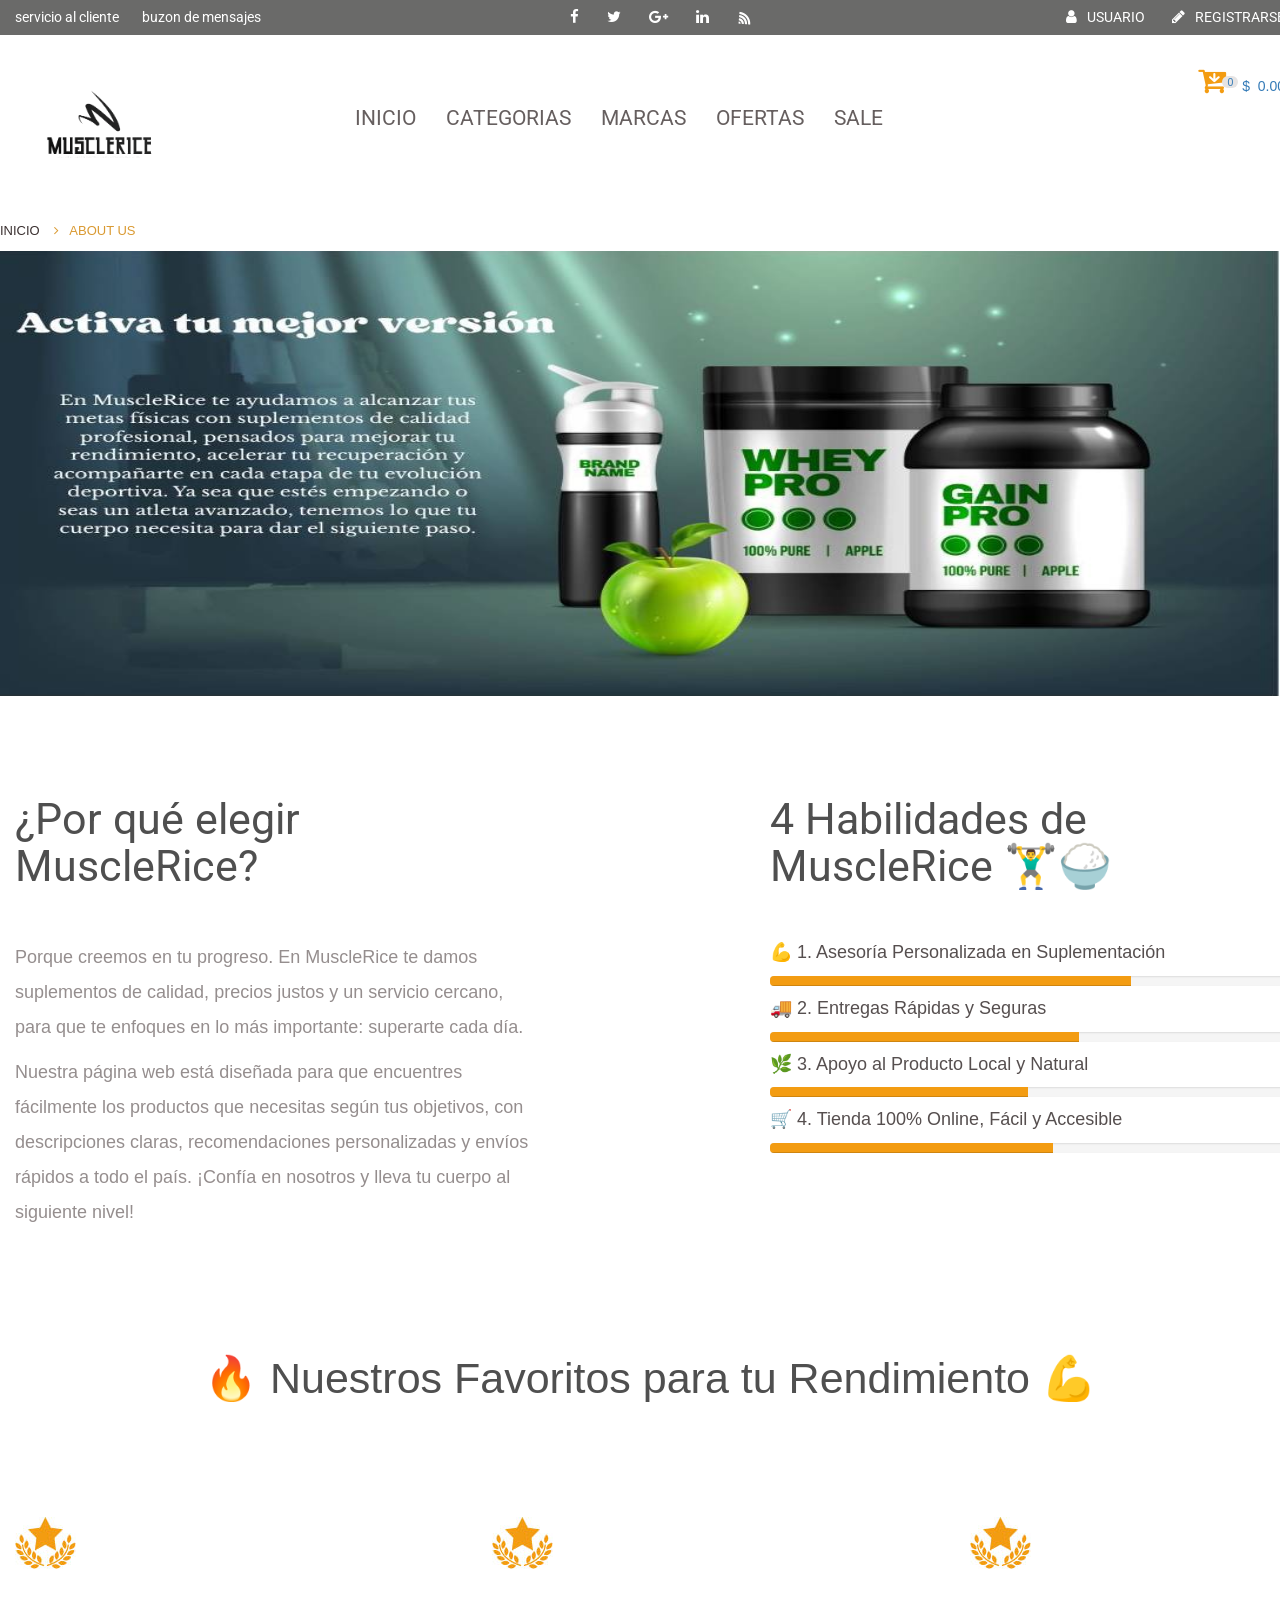
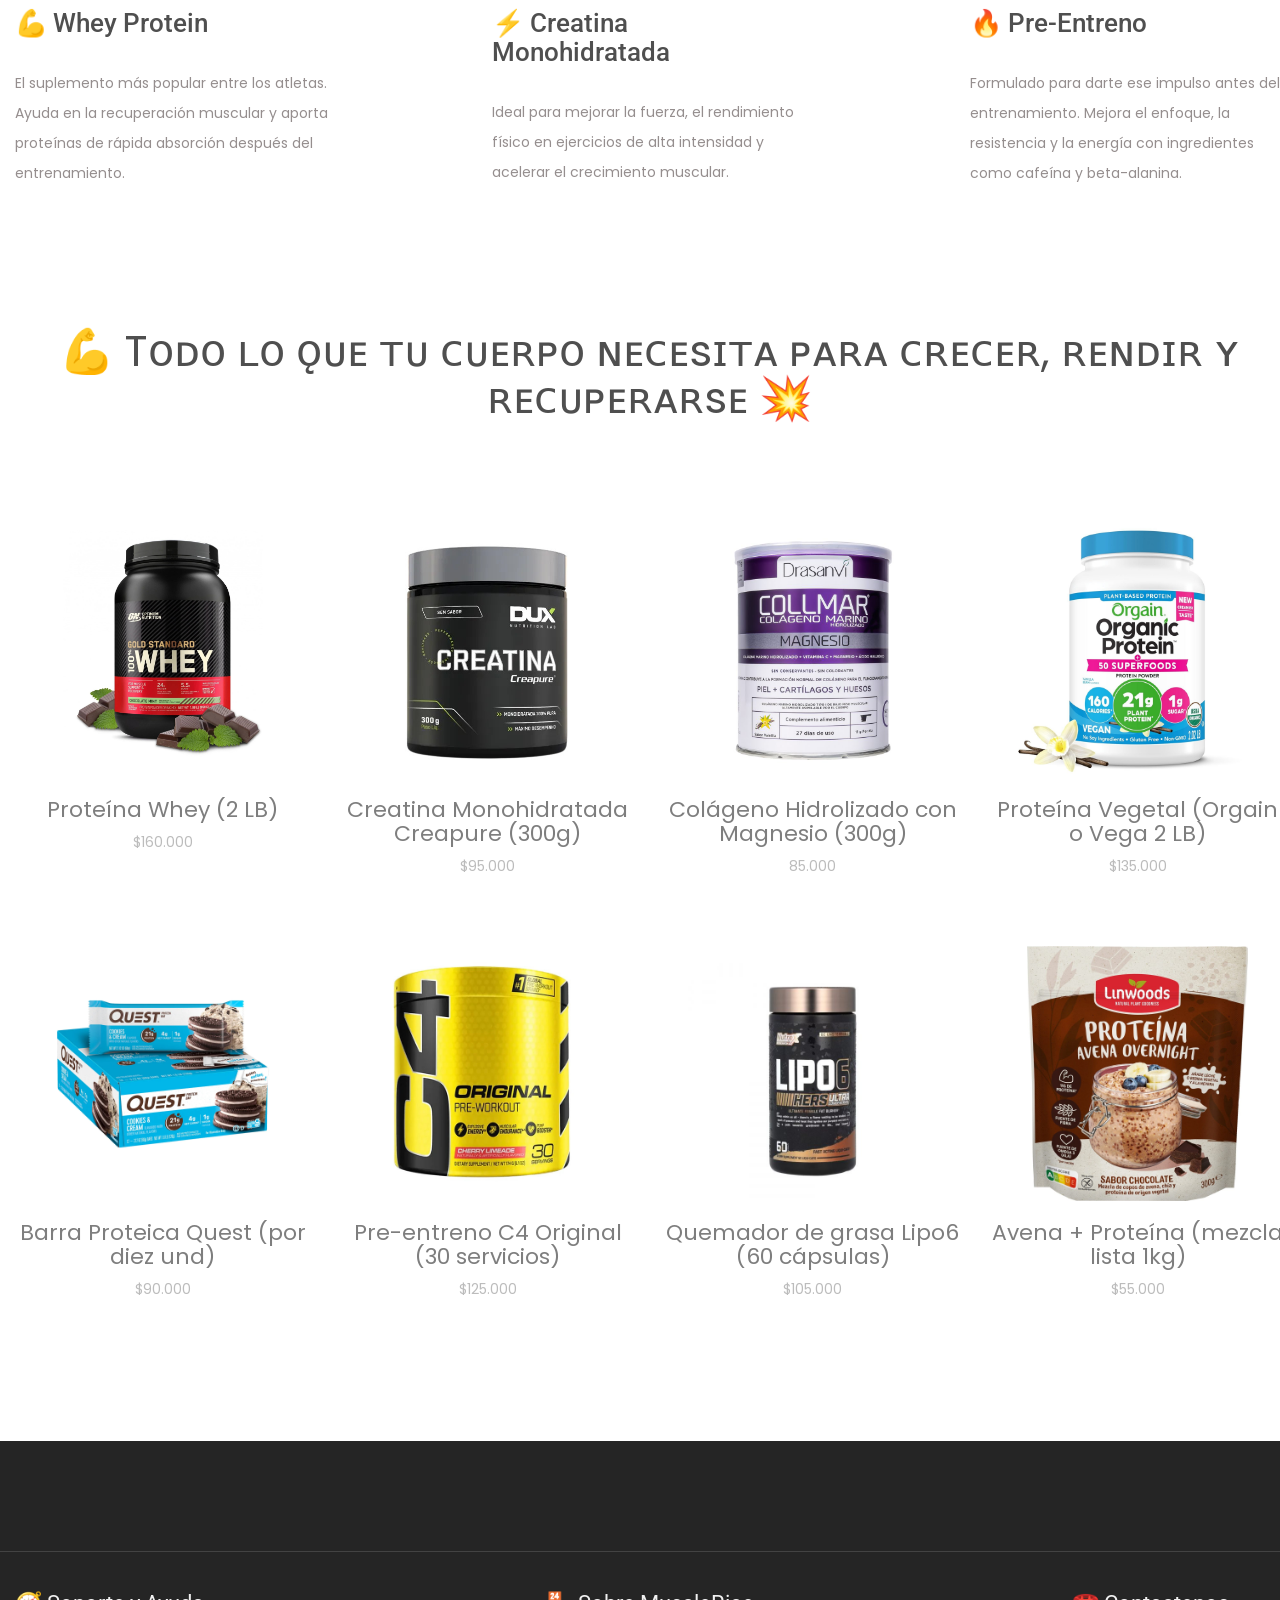
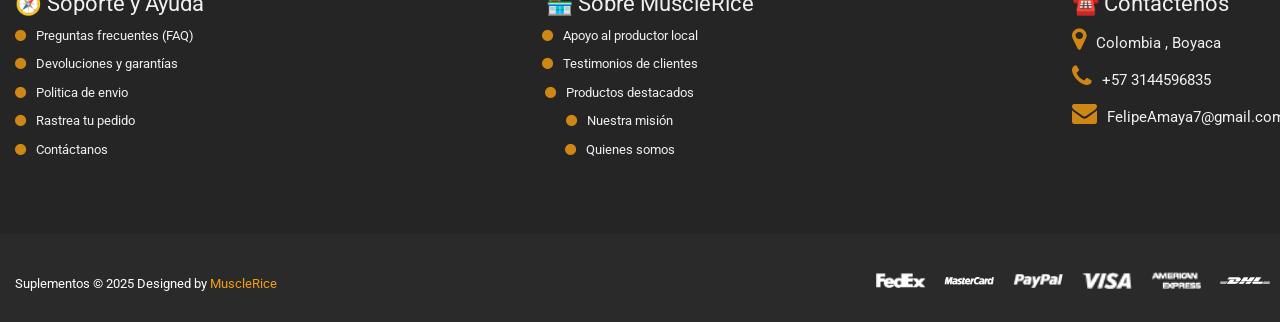
<file: index.html>
<!DOCTYPE html>
<html lang="en">
<head>
    <meta charset="UTF-8">
    <meta name="viewport" content="width=device-width, initial-scale=1.0">
    <title>MuscleRice</title>
    <link href="https://fonts.googleapis.com/css?family=Poppins" rel="stylesheet">
    <link href="https://fonts.googleapis.com/css?family=Roboto:300,400,500,700,900" rel="stylesheet">
    <link rel="stylesheet" href="css/bootstrap.css">
    <link rel="stylesheet" href="css/font-awesome.min.css">
    <link rel="stylesheet" href="style.css">
</head>
<body>
<header>
    <section class="header-top">
        <div class="container">
            <div class="row">
                <div class="col-md-4">
                    <ul>
                        <li><a href="#">servicio al cliente </a></li>
                        <li><a href="#">buzon de mensajes </a></li>
                    </ul>
                </div>
                <div class="col-md-4">
                    <div class="icon">
                       <a href="#"><i class="fa fa-facebook"></i></a>
                       <a href="#"><i class="fa fa-twitter"></i></a>
                       <a href="#"><i class="fa fa-google-plus"></i></a>
                       <a href="#"><i class="fa fa-linkedin"></i></a>
                       <a href="#"><i class="fa fa-wifi"></i></a>
                    </div>
                </div>
                <div class="col-md-4">
                   <div class="a-right">
                        <a href="usuario.html">
  <p>
    <span><i class="fa fa-user"></i></span>USUARIO
  </p>
</a>
                        <a href="registro.html"><p><span><i class="fa fa-pencil"></i></span>REGISTRARSE</p></a>
                   </div>
                </div>
            </div>
        </div>
    </section>
    <div class="clear"></div>
    <section class="header">
        <div class="container">
            <div class="row">
                <div class="col-md-3">
                   <div class="logo">
                    <a href="index.html">
                            <img src="img/logo-musclerice..png" alt="MuscleRice" style="height: 120px; max-width: 100%; object-fit: contain;">
                            </a>
                   </div>
                </div>
                <div class="col-md-7">
                    <ul class="nav navbar-nav">
                      <li class="active"><a href="#">INICIO</a></li>
                      <li><a href="categorias.html">CATEGORIAS</a></li>
                      <li><a href="#">MARCAS</a></li>
                      <li><a href="#">OFERTAS</a></li>
                      <li><a href="#">SALE</a></li>
                    </ul>
                </div>
                <div class="col-md-2">
                     <div class="cart">
        <a href="carrito.html">
            <p><i class="fa fa-cart-arrow-down"></i><sup>0</sup> &#36;&nbsp;&nbsp;0.00</p>
        </a>
                </div>
            </div>
            <div class="row">
                <div class="col-md-12">
                   <div class="header-part">
                    <p>INICIO &nbsp;&nbsp;&nbsp;<span><i class="fa fa-angle-right" aria-hidden="true"></i>&nbsp;&nbsp;&nbsp;ABOUT US</span></p>
                    </div>
                </div>
            </div>
        </div>
    </section>
</header>
<section class="slider">
    <img src="img/Activa tu mejor versión.jpg" alt="Slider">
</section>
<section class="our_skill">
    <div class="container">
        <div class="row">
            <div class="col-md-6">
                <div class="text">
                    <h2>¿Por qué elegir MuscleRice?
                    </h2>
                    <p>Porque creemos en tu progreso. En MuscleRice te damos suplementos de calidad, precios justos y un servicio cercano, para que te enfoques en lo más importante: superarte cada día.</p>
               <p>Nuestra página web está diseñada para que encuentres fácilmente los productos que necesitas según tus objetivos, con descripciones claras, recomendaciones personalizadas y envíos rápidos a todo el país.
¡Confía en nosotros y lleva tu cuerpo al siguiente nivel!

</p>
                </div>
            </div>
            <div class="col-md-6">
                 <div class="progress_bar">
                  <h2>4 Habilidades de MuscleRice 🏋️‍♂️🍚</h2>
                  <p>💪 1. Asesoría Personalizada en Suplementación</p>
                  <div class="progress">
                    <div class="progress-bar" role="progressbar" aria-valuenow="70" aria-valuemin="0" aria-valuemax="100" style="width:70%"></div>
                  </div>
                  <p>🚚 2. Entregas Rápidas y Seguras</p>
                  <div class="progress">
                    <div class="progress-bar" role="progressbar" aria-valuenow="70" aria-valuemin="0" aria-valuemax="100" style="width:60%"></div>
                  </div>
                  <p>🌿 3. Apoyo al Producto Local y Natural</p>
                  <div class="progress">
                    <div class="progress-bar" role="progressbar" aria-valuenow="70" aria-valuemin="0" aria-valuemax="100" style="width:50%"></div>
                  </div>
                  <p>🛒 4. Tienda 100% Online, Fácil y Accesible</p>
                  <div class="progress">
                    <div class="progress-bar" role="progressbar" aria-valuenow="70" aria-valuemin="0" aria-valuemax="100" style="width:55%"></div>
                  </div>
                  </div>
            </div>
        </div>
    </div>
</section>
<section class="features">
    <div class="container">
        <div class="row">
            <div class="col-md-12">
                <h2>🔥 Nuestros Favoritos para tu Rendimiento 💪</h2>
            </div>
        </div>
        <div class="row">
            <div class="col-md-4">
               <div class="text-img left">
                   <img src="img/logo-one.jpg">
                <h3>💪 Whey Protein</h3>
                <p>El suplemento más popular entre los atletas. Ayuda en la recuperación muscular y aporta proteínas de rápida absorción después del entrenamiento.</p>
               </div>
            </div>
            <div class="col-md-4">
               <div class="text-img center">
                   <img src="img/logo-one.jpg">
                <h3>⚡ Creatina Monohidratada</h3>
                <p>Ideal para mejorar la fuerza, el rendimiento físico en ejercicios de alta intensidad y acelerar el crecimiento muscular.</p>
               </div>
            </div>
            <div class="col-md-4">
               <div class="text-img right">
                   <img src="img/logo-one.jpg">
                <h3>🔥 Pre-Entreno</h3>
                <p>Formulado para darte ese impulso antes del entrenamiento. Mejora el enfoque, la resistencia y la energía con ingredientes como cafeína y beta-alanina.</p>
               </div>
            </div>
        </div>
    </div>
</section>
<section class="team">
   <div class="clear"></div>
    <div class="container">
       <div class="row">
           <div class="col-md-12">
               <h2>💪 Tᴏᴅᴏ ʟᴏ ǫᴜᴇ ᴛᴜ ᴄᴜᴇʀᴘᴏ ɴᴇᴄᴇsɪᴛᴀ ᴘᴀʀᴀ ᴄʀᴇᴄᴇʀ, ʀᴇɴᴅɪʀ ʏ ʀᴇᴄᴜᴘᴇʀᴀʀsᴇ 💥</h2>
           </div>
       </div>
        <div class="row">
            <div class="col-md-3">
               <div class="teams">
                    <img src="img/whey protein.jpg">
                <div class="icon">
                    <a href="#"><i class="fa fa-facebook"></i></a>
                    <a href="#"><i class="fa fa-twitter"></i></a>
                    <a href="#"><i class="fa fa-linkedin"></i></a>
                </div>
                <div class="overlay"></div>
            </div>
                <h3>Proteína Whey (2 LB)</h3>
                <p>$160.000</p>
            </div>
            <div class="col-md-3">
               <div class="teams">
                    <img src="img/Creatina Monohidratada Creapure (300g).jpg">
                <div class="icon">
                    <a href="#"><i class="fa fa-facebook"></i></a>
                    <a href="#"><i class="fa fa-twitter"></i></a>
                    <a href="#"><i class="fa fa-linkedin"></i></a>
                </div>
                <div class="overlay"></div>
            </div>
                <h3>Creatina Monohidratada Creapure (300g)</h3>
                <p>$95.000</p>
            </div>
            <div class="col-md-3">
               <div class="teams">
                    <img src="img/Colágeno Hidrolizado con Magnesio (300g).jpg">
                <div class="icon">
                    <a href="#"><i class="fa fa-facebook"></i></a>
                    <a href="#"><i class="fa fa-twitter"></i></a>
                    <a href="#"><i class="fa fa-linkedin"></i></a>
                </div>
                <div class="overlay"></div>
            </div>
                <h3>Colágeno Hidrolizado con Magnesio (300g)</h3>
                <p>85.000</p>
            </div>
            <div class="col-md-3">
               <div class="teams">
                    <img src="img/Proteína Vegetal (Orgain o Vega 2lb).jpg">
                <div class="icon">
                    <a href="#"><i class="fa fa-facebook"></i></a>
                    <a href="#"><i class="fa fa-twitter"></i></a>
                    <a href="#"><i class="fa fa-linkedin"></i></a>
                </div>
                <div class="overlay"></div>
            </div>
                <h3>Proteína Vegetal (Orgain o Vega 2 LB)</h3>
                <p>$135.000</p>
            </div>
            <div class="col-md-3">
               <div class="teams">
                    <img src="img/Barra Proteica Quest (por unidad) (1).jpg">
                <div class="icon">
                    <a href="#"><i class="fa fa-facebook"></i></a>
                    <a href="#"><i class="fa fa-twitter"></i></a>
                    <a href="#"><i class="fa fa-linkedin"></i></a>
                </div>
                <div class="overlay"></div>
            </div>
                <h3>Barra Proteica Quest (por diez und)</h3>
                <p>$90.000</p>
            </div>
            <div class="col-md-3">
               <div class="teams">
                    <img src="img/Pre-entreno C4 Original (30 servicios).jpg">
                <div class="icon">
                    <a href="#"><i class="fa fa-facebook"></i></a>
                    <a href="#"><i class="fa fa-twitter"></i></a>
                    <a href="#"><i class="fa fa-linkedin"></i></a>
                </div>
                <div class="overlay"></div>
            </div>
            <h3>Pre-entreno C4 Original (30 servicios)</h3>
                <p>$125.000</p>
            </div>
            <div class="col-md-3">
               <div class="teams">
                    <img src="img/Quemador de grasa Lipo6 (60 cápsulas).jpg">
                <div class="icon">
                    <a href="#"><i class="fa fa-facebook"></i></a>
                    <a href="#"><i class="fa fa-twitter"></i></a>
                    <a href="#"><i class="fa fa-linkedin"></i></a>
                </div>
                <div class="overlay"></div>
            </div>
                <h3>Quemador de grasa Lipo6 (60 cápsulas)</h3>
                <p>$105.000</p>
            </div>
            <div class="col-md-3">
               <div class="teams">
                    <img src="img/Avena + Proteína (mezcla lista 1kg).jpg">
                <div class="icon">
                    <a href="#"><i class="fa fa-facebook"></i></a>
                    <a href="#"><i class="fa fa-twitter"></i></a>
                    <a href="#"><i class="fa fa-linkedin"></i></a>
                </div>
                <div class="overlay"></div>
            </div>
                <h3>Avena + Proteína (mezcla lista 1kg)</h3>
                <p>$55.000</p>
            </div>
        </div>
    </div>
</section>
<footer>
    <div class="footer_top">
        <div class="container">
            <div class="row">
                <div class="col-md-4">
                    <h2>🧭 Soporte y Ayuda</h2>
                    <a href="#"><p><i class="fa fa-circle" aria-hidden="true"></i>Preguntas frecuentes (FAQ)</p></a>
                    <a href="#"><p><i class="fa fa-circle" aria-hidden="true"></i>Devoluciones y garantías</p></a>
                    <a href="#"><p><i class="fa fa-circle" aria-hidden="true"></i>Politica de envio</p></a>
                    <a href="#"><p><i class="fa fa-circle" aria-hidden="true"></i>Rastrea tu pedido</p></a>
                    <a href="#"><p><i class="fa fa-circle" aria-hidden="true"></i>Contáctanos</p></a>
                </div>
                <div class="col-md-4 center">
                    <h2>🏪 Sobre MuscleRice</h2>
                    <a href="#"><p><i class="fa fa-circle" aria-hidden="true"></i>Apoyo al productor local</p></a>
                    <a href="#"><p><i class="fa fa-circle" aria-hidden="true"></i>Testimonios de clientes</p></a>
                    <a href="#"><p><i class="fa fa-circle" aria-hidden="true"></i>Productos destacados</p></a>
                    <a href="#"><p><i class="fa fa-circle" aria-hidden="true"></i>Nuestra misión</p></a>
                    <a href="#"><p><i class="fa fa-circle" aria-hidden="true"></i>Quienes somos</p></a>
                </div>
                <div class="col-md-4">
                    <div class="footer-contact">
                        <h2>☎️ Contactenos</h2>
                        <a href="#"><p><i class="fa fa-map-marker" aria-hidden="true"></i>Colombia , Boyaca  </p></a>
                        <a href="#"><p><i class="fa fa-phone" aria-hidden="true"></i>+57 3144596835 </p></a>
                        <a href="#"><p><i class="fa fa-envelope" aria-hidden="true"></i>FelipeAmaya7@gmail.com</p></a>
                    </div>
                </div>
            </div>
        </div>
    </div>
    <div class="footer_bottom">
       <div class="footer_overlay"></div>
        <div class="container">
            <div class="row">
                <div class="col-md-4">
                    <div class="copy_txt">
                        <p>Suplementos © 2025  Designed by <span>MuscleRice</span></p>
                    </div>
                </div>
                <div class="col-md-8">
                    <div class="footer_logo">
                        <img src="img/fedex.png">
                        <img src="img/master-card.png">
                        <img src="img/paypal.png">
                        <img src="img/visa.png">
                        <img src="img/american-express.png">
                        <img src="img/dhl.png">
                    </div>
                </div>
            </div>
        </div>
    </div>
</footer>
<script src="http://code.jquery.com/jquery-1.7.1.min.js"></script>  
<script src="js/bootstrap.min.js"></script>  
<script src="js/active.js"></script>  
</body>
</html>
</file>
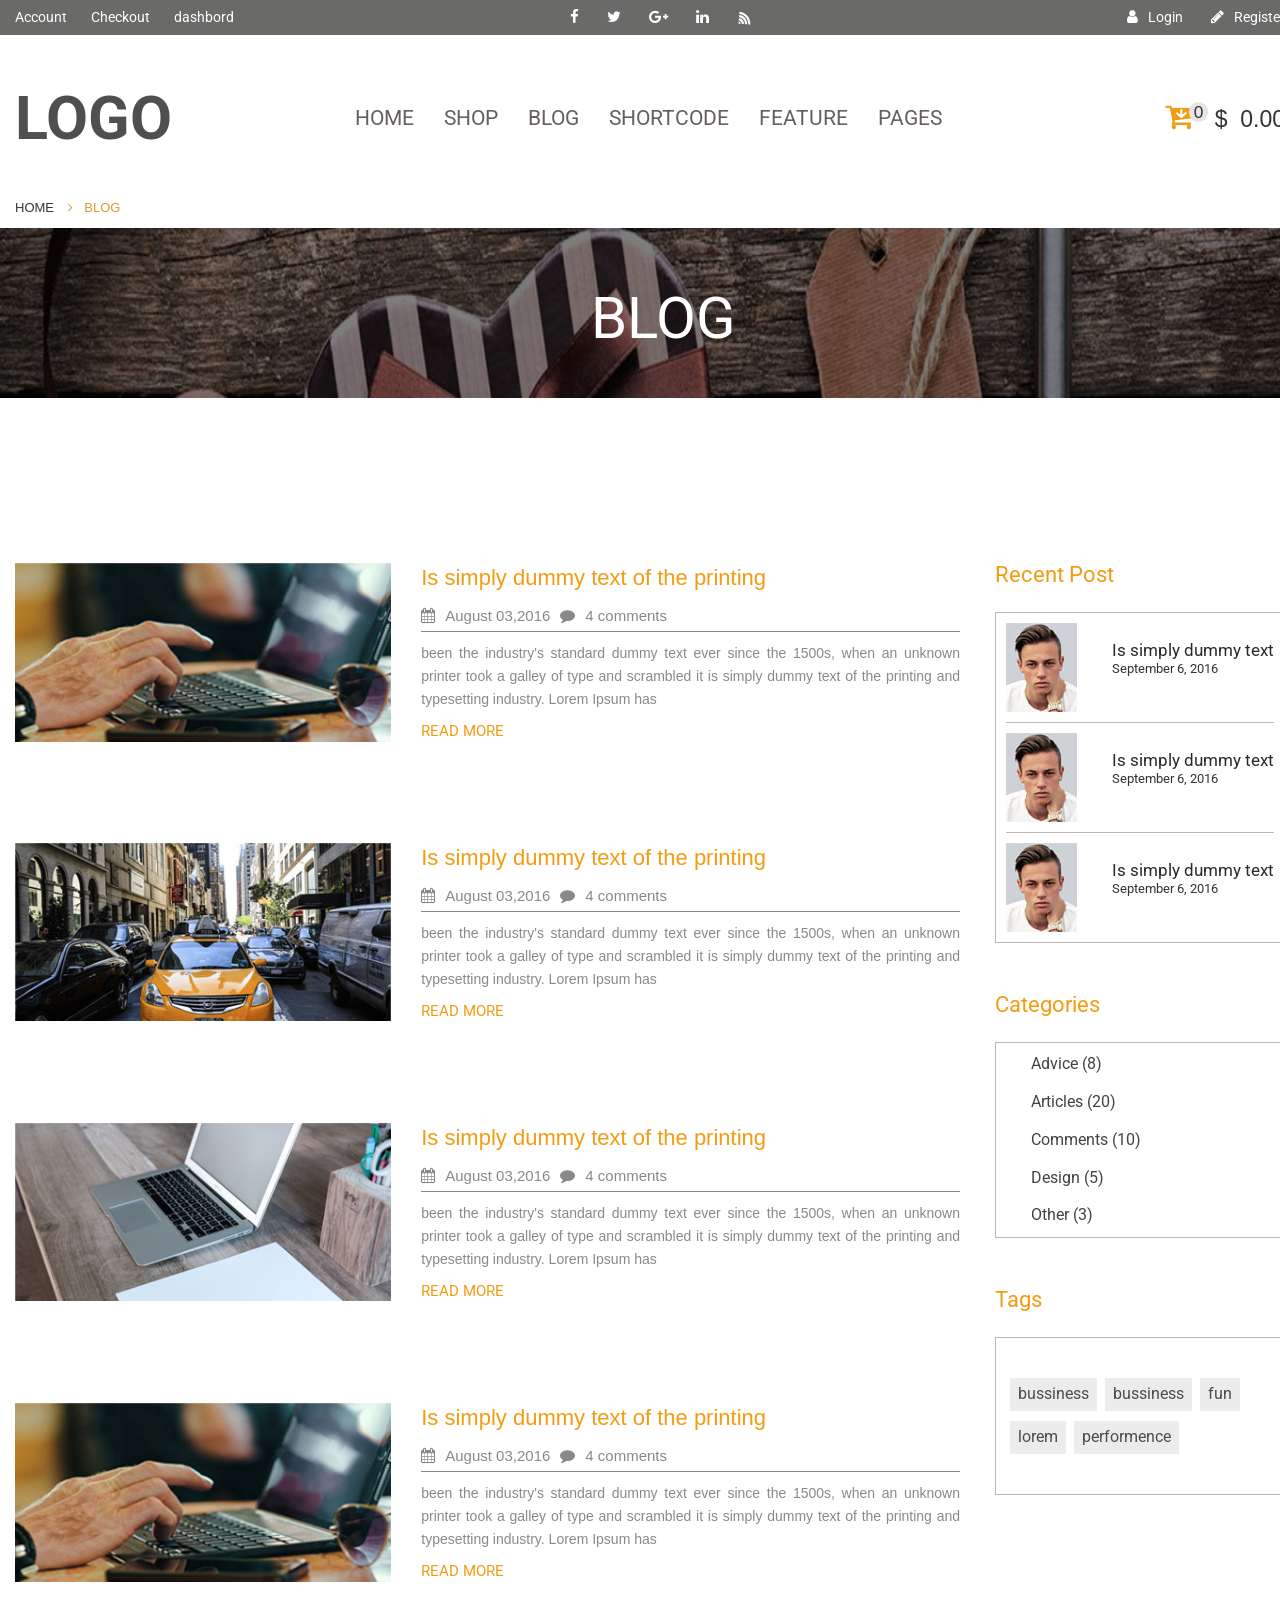
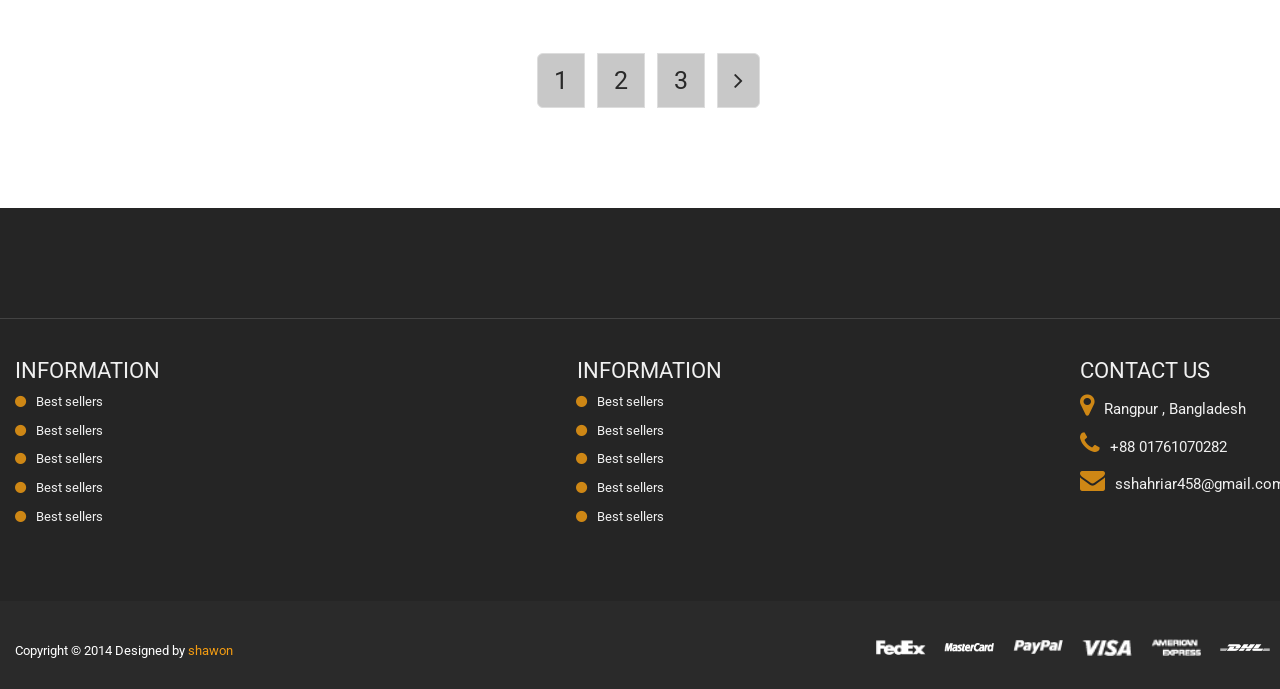
<file: blog.html>
<!DOCTYPE html>
<html lang="en">
<head>
    <meta charset="UTF-8">
    <title>Blog</title>
    <link href="https://fonts.googleapis.com/css?family=Poppins" rel="stylesheet">
    <link href="https://fonts.googleapis.com/css?family=Roboto:300,400,500,700,900" rel="stylesheet">
    <link rel="stylesheet" href="css/bootstrap.min.css">
    <link rel="stylesheet" href="css/font-awesome.min.css">
    <link rel="stylesheet" href="style.css">
</head>
<body>
<header>
    <section class="header-top">
        <div class="container">
            <div class="row">
                <div class="col-md-4">
                    <ul>
                        <li><a href="#">Account</a></li>
                        <li><a href="#">Checkout</a></li>
                        <li><a href="#">dashbord</a></li>
                    </ul>
                </div>
                <div class="col-md-4">
                    <div class="icon">
                       <a href="#"><i class="fa fa-facebook"></i></a>
                       <a href="#"><i class="fa fa-twitter"></i></a>
                       <a href="#"><i class="fa fa-google-plus"></i></a>
                       <a href="#"><i class="fa fa-linkedin"></i></a>
                       <a href="#"><i class="fa fa-wifi"></i></a>
                    </div>
                </div>
                <div class="col-md-4">
                   <div class="a-right">
                        <a href="#"><p><span><i class="fa fa-user"></i></span>Login</p></a>
                        <a href="#"><p><span><i class="fa fa-pencil"></i></span>Register</p></a>
                   </div>
                </div>
            </div>
        </div>
    </section>
    <div class="clear"></div>
    <section class="header">
        <div class="container">
            <div class="row">
                <div class="col-md-3">
                   <div class="logo">
                    <a href="#"><h2>LOGO</h2></a>
                   </div>
                </div>
                <div class="col-md-7">
                    <ul class="nav navbar-nav">
                      <li class="active"><a href="#">HOME</a></li>
                      <li><a href="#">SHOP</a></li>
                      <li><a href="#">BLOG</a></li>
                      <li><a href="#">SHORTCODE</a></li>
                      <li><a href="#">FEATURE</a></li>
                      <li><a href="#">PAGES</a></li>
                    </ul>
                </div>
                <div class="col-md-2">
                    <div class="cart">
                        <p><i class="fa fa-cart-arrow-down"></i><sup>0</sup> &#36;&nbsp;&nbsp;0.00</p>
                    </div>
                </div>
            </div>
            <div class="row">
                <div class="col-md-12">
                   <div class="header-part">
                    <p>HOME &nbsp;&nbsp;&nbsp;<span><i class="fa fa-angle-right" aria-hidden="true"></i>&nbsp;&nbsp;&nbsp;BLOG</span></p>
                    </div>
                </div>
            </div>
        </div>
    </section>
</header>
<section class="blog_slider">
   <div class="blog_overlay"></div>
    <img src="img/blog-slider.jpg" alt="Blog Slider">
    <h2>BLOG</h2>
</section>
<section class="blog-slide-text">
    <div class="container">
        <div class="row">
            <div class="col-md-9">
               <div class="b-slide-text">
               <div class="row">
                    <div class="col-md-5">
                        <div class="b-slide">
                            <img src="img/blog-slide-1.jpg">
                        </div>
                    </div>
                    <div class="col-md-7">
                        <div class="b-text">
                            <h2> Is simply dummy text of the printing </h2>
                            <p><span><i class="fa fa-calendar" aria-hidden="true"></i>August 03,2016</span><span><i class="fa fa-comment" aria-hidden="true"></i>4 comments</span>
</p>
                       <h4>been the industry's standard dummy text ever since the 1500s, when an unknown printer took a galley of type and scrambled it is simply dummy text of the printing and typesetting industry. Lorem Ipsum has </h4>
                       <a href="#" class="read-more"> READ MORE</a>
                        </div>
                    </div>
                </div>
               </div>
               <div class="b-slide-text">
               <div class="row">
                    <div class="col-md-5">
                        <div class="b-slide">
                            <img src="img/blog-slide-2.jpg">
                        </div>
                    </div>
                    <div class="col-md-7">
                        <div class="b-text">
                            <h2> Is simply dummy text of the printing </h2>
                            <p><span><i class="fa fa-calendar" aria-hidden="true"></i>August 03,2016</span><span><i class="fa fa-comment" aria-hidden="true"></i>4 comments</span>
</p>
                       <h4>been the industry's standard dummy text ever since the 1500s, when an unknown printer took a galley of type and scrambled it is simply dummy text of the printing and typesetting industry. Lorem Ipsum has </h4>
                       <a href="#" class="read-more"> READ MORE</a>
                        </div>
                    </div>
                </div>
               </div>
                <div class="b-slide-text">
               <div class="row">
                    <div class="col-md-5">
                        <div class="b-slide">
                            <img src="img/blog-slide-3.jpg">
                        </div>
                    </div>
                    <div class="col-md-7">
                        <div class="b-text">
                            <h2> Is simply dummy text of the printing </h2>
                            <p><span><i class="fa fa-calendar" aria-hidden="true"></i>August 03,2016</span><span><i class="fa fa-comment" aria-hidden="true"></i>4 comments</span>
</p>
                       <h4>been the industry's standard dummy text ever since the 1500s, when an unknown printer took a galley of type and scrambled it is simply dummy text of the printing and typesetting industry. Lorem Ipsum has </h4>
                       <a href="#" class="read-more"> READ MORE</a>
                        </div>
                    </div>
                </div>
               </div>
                <div class="b-slide-text">
               <div class="row">
                    <div class="col-md-5">
                        <div class="b-slide">
                            <img src="img/blog-slide-4.jpg">
                        </div>
                    </div>
                    <div class="col-md-7">
                        <div class="b-text">
                            <h2> Is simply dummy text of the printing </h2>
                            <p><span><i class="fa fa-calendar" aria-hidden="true"></i>August 03,2016</span><span><i class="fa fa-comment" aria-hidden="true"></i>4 comments</span>
</p>
                       <h4>been the industry's standard dummy text ever since the 1500s, when an unknown printer took a galley of type and scrambled it is simply dummy text of the printing and typesetting industry. Lorem Ipsum has </h4>
                       <a href="#" class="read-more"> READ MORE</a>
                        </div>
                    </div>
                </div>
               </div>
                
            </div>
            <div class="col-md-3">
                <div class="blog-sidebar">
                               <h2>Recent Post</h2>
                        <div class="resent-post">
                            <div class="resent-post-single">
                                <div class="row">
                                    <div class="col-md-12">
                                        <img src="img/man.jpg" alt="">
                                        <div class="text">
                                            <h3>Is simply dummy text</h3>
                                            <p>September 6, 2016</p>
                                        </div>
                                    </div>
                                </div>
                            </div>
                            <div class="resent-post-single">
                                <div class="row">
                                    <div class="col-md-12">
                                        <img src="img/man.jpg" alt="">
                                        <div class="text">
                                            <h3>Is simply dummy text</h3>
                                            <p>September 6, 2016</p>
                                        </div>
                                    </div>
                                </div>
                            </div>
                            <div class="resent-post-single">
                                <div class="row">
                                    <div class="col-md-12">
                                        <img src="img/man.jpg" alt="">
                                        <div class="text">
                                            <h3>Is simply dummy text</h3>
                                            <p>September 6, 2016</p>
                                        </div>
                                    </div>
                                </div>
                            </div>
                        </div>
                </div>
                <div class="blog-sidebar">
                           <h2>Categories</h2>
                    <div class="categorie">
                        <div class="row">
                            <div class="col-md-12">
                                <p>Advice (8)</p>
                                <p>Articles (20)</p>
                                <p>Comments (10)</p>
                                <p>Design (5)</p>
                                <p>Other (3)</p>
                            </div>
                        </div>
                    </div>
                </div>
                <div class="blog-sidebar">
                           <h2>Tags</h2>
                    <div class="tags">
                        <div class="row">
                            <div class="col-md-12">
                                <span>bussiness</span>
                                <span>bussiness</span>
                                <span>fun</span>
                                <span>lorem</span>
                                <span>performence</span>
                            </div>
                        </div>
                    </div>
                </div>
            </div>
        </div>
    </div>
</section>
            <div class="container">
                <div class="row">
                    <div class="col-md-4 col-md-offset-4">
                        <div class="centre">
                            <ul class="pagination pagination-lg">
                            <li><a href="#">1</a></li>
                            <li><a href="#">2</a></li>
                            <li><a href="#">3</a></li>
                            <li><a href="#"><i class="fa fa-angle-right" aria-hidden="true"></i></a></li>
                            </ul>
                        </div>
                    </div>
                </div>
            </div>
<footer>
    <div class="footer_top">
        <div class="container">
            <div class="row">
                <div class="col-md-4">
                    <h2>INFORMATION</h2>
                    <a href="#"><p><i class="fa fa-circle" aria-hidden="true"></i>Best sellers</p></a>
                    <a href="#"><p><i class="fa fa-circle" aria-hidden="true"></i>Best sellers</p></a>
                    <a href="#"><p><i class="fa fa-circle" aria-hidden="true"></i>Best sellers</p></a>
                    <a href="#"><p><i class="fa fa-circle" aria-hidden="true"></i>Best sellers</p></a>
                    <a href="#"><p><i class="fa fa-circle" aria-hidden="true"></i>Best sellers</p></a>
                </div>
                <div class="col-md-4 center">
                    <h2>INFORMATION</h2>
                    <a href="#"><p><i class="fa fa-circle" aria-hidden="true"></i>Best sellers</p></a>
                    <a href="#"><p><i class="fa fa-circle" aria-hidden="true"></i>Best sellers</p></a>
                    <a href="#"><p><i class="fa fa-circle" aria-hidden="true"></i>Best sellers</p></a>
                    <a href="#"><p><i class="fa fa-circle" aria-hidden="true"></i>Best sellers</p></a>
                    <a href="#"><p><i class="fa fa-circle" aria-hidden="true"></i>Best sellers</p></a>
                </div>
                <div class="col-md-4">
                    <div class="footer-contact">
                        <h2>CONTACT US</h2>
                        <a href="#"><p><i class="fa fa-map-marker" aria-hidden="true"></i>Rangpur , Bangladesh</p></a>
                        <a href="#"><p><i class="fa fa-phone" aria-hidden="true"></i>+88 01761070282</p></a>
                        <a href="#"><p><i class="fa fa-envelope" aria-hidden="true"></i>sshahriar458@gmail.com</p></a>
                    </div>
                </div>
            </div>
        </div>
    </div>
    <div class="footer_bottom">
       <div class="footer_overlay"></div>
        <div class="container">
            <div class="row">
                <div class="col-md-4">
                    <div class="copy_txt">
                        <p>Copyright © 2014  Designed by <span>shawon</span></p>
                    </div>
                </div>
                <div class="col-md-8">
                    <div class="footer_logo">
                        <img src="img/fedex.png">
                        <img src="img/master-card.png">
                        <img src="img/paypal.png">
                        <img src="img/visa.png">
                        <img src="img/american-express.png">
                        <img src="img/dhl.png">
                    </div>
                </div>
            </div>
        </div>
    </div>
</footer>
<script src="http://code.jquery.com/jquery-1.7.1.min.js"></script>  
<script src="js/bootstrap.min.js"></script>  
<script src="js/active.js"></script>  
</body>
</html>
</file>
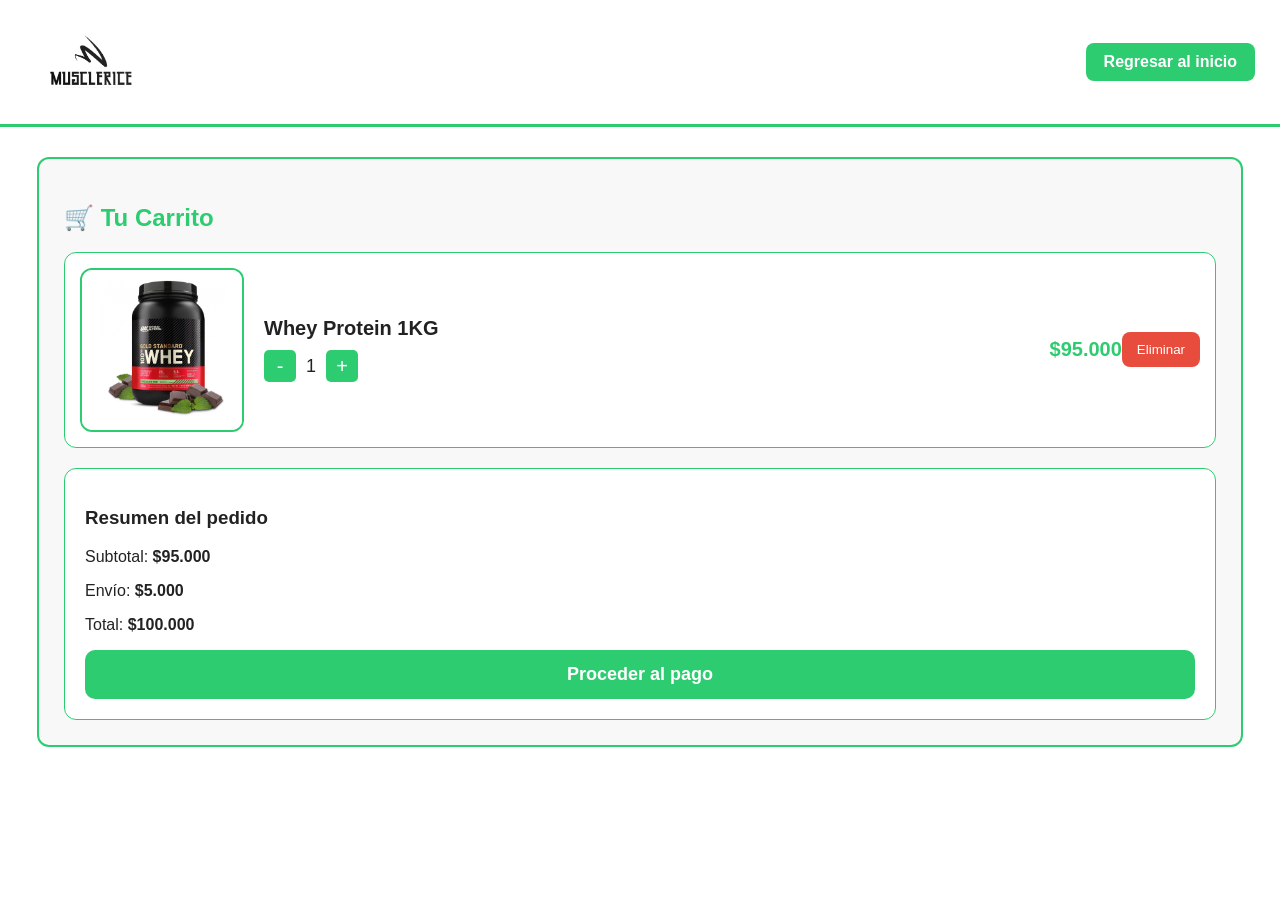
<file: carrito.html>
<!DOCTYPE html>
<html lang="es">

<head>
    <meta charset="UTF-8">
    <meta name="viewport" content="width=device-width, initial-scale=1.0">
    <title>Carrito - MuscleRice</title>

    <style>
        body {
            margin: 0;
            padding: 0;
            background-color: #ffffff;
            font-family: Arial, sans-serif;
            color: #222;
        }

        /* Logo y encabezado */
        header {
            background-color: white;
            padding: 15px 25px;
            display: flex;
            align-items: center;
            justify-content: space-between;
            border-bottom: 3px solid #2ecc71;
        }

        .logo {
            width: 140px;
        }

        .btn-regresar {
            background-color: #2ecc71;
            padding: 10px 18px;
            border-radius: 8px;
            color: white;
            text-decoration: none;
            font-weight: bold;
        }

        /* Contenedor principal */
        .carrito-container {
            width: 90%;
            margin: 30px auto;
            background: #f8f8f8;
            padding: 25px;
            border-radius: 12px;
            border: 2px solid #2ecc71;
        }

        h2 {
            color: #2ecc71;
            margin-bottom: 20px;
        }

        /* Producto */
        .item {
            display: flex;
            align-items: center;
            background: white;
            padding: 15px;
            border-radius: 12px;
            border: 1px solid #2ecc71;
            margin-bottom: 20px;
        }

        .product-img {
            width: 160px;
            height: 160px;
            object-fit: cover;
            border-radius: 12px;
            border: 2px solid #2ecc71;
        }

        .item-info {
            flex: 1;
            margin-left: 20px;
        }

        .item-info h3 {
            margin: 0;
            font-size: 20px;
        }

        .precio {
            font-size: 20px;
            font-weight: bold;
            color: #2ecc71;
        }

        /* Cantidad */
        .cantidad-controls {
            display: flex;
            align-items: center;
            margin-top: 10px;
        }

        .cantidad-controls button {
            width: 32px;
            height: 32px;
            background: #2ecc71;
            border: none;
            color: white;
            font-size: 20px;
            border-radius: 5px;
            cursor: pointer;
        }

        .cantidad-controls span {
            padding: 0 10px;
            font-size: 18px;
        }

        .btn-eliminar {
            background-color: #e74c3c;
            padding: 10px 15px;
            border: none;
            color: white;
            border-radius: 8px;
            cursor: pointer;
        }

        /* Resumen */
        .resumen {
            background: white;
            padding: 20px;
            border-radius: 12px;
            border: 1px solid #2ecc71;
        }

        .btn-pagar {
            width: 100%;
            background: #2ecc71;
            padding: 14px;
            border: none;
            font-size: 18px;
            border-radius: 10px;
            color: white;
            font-weight: bold;
            cursor: pointer;
        }

        .btn-pagar:hover {
            background: #27ae60;
        }
    </style>
</head>

<body>

    <header>
        <img src="img/logo-musclerice..png" class="logo" alt="Logo">
        <a href="index.html" class="btn-regresar">Regresar al inicio</a>
    </header>

    <div class="carrito-container">

        <h2>🛒 Tu Carrito</h2>

        <!-- PRODUCTO -->
        <div class="item">
            <img src="img/whey protein.jpg" class="product-img" alt="Proteína">

            <div class="item-info">
                <h3>Whey Protein 1KG</h3>

                <div class="cantidad-controls">
                    <button>-</button>
                    <span>1</span>
                    <button>+</button>
                </div>
            </div>

            <div class="precio">$95.000</div>
            <button class="btn-eliminar">Eliminar</button>
        </div>

        <!-- RESUMEN -->
        <div class="resumen">
            <h3>Resumen del pedido</h3>
            <p>Subtotal: <strong>$95.000</strong></p>
            <p>Envío: <strong>$5.000</strong></p>
            <p>Total: <strong>$100.000</strong></p>

            <button class="btn-pagar">Proceder al pago</button>
        </div>

    </div>

</body>

</html>
</file>
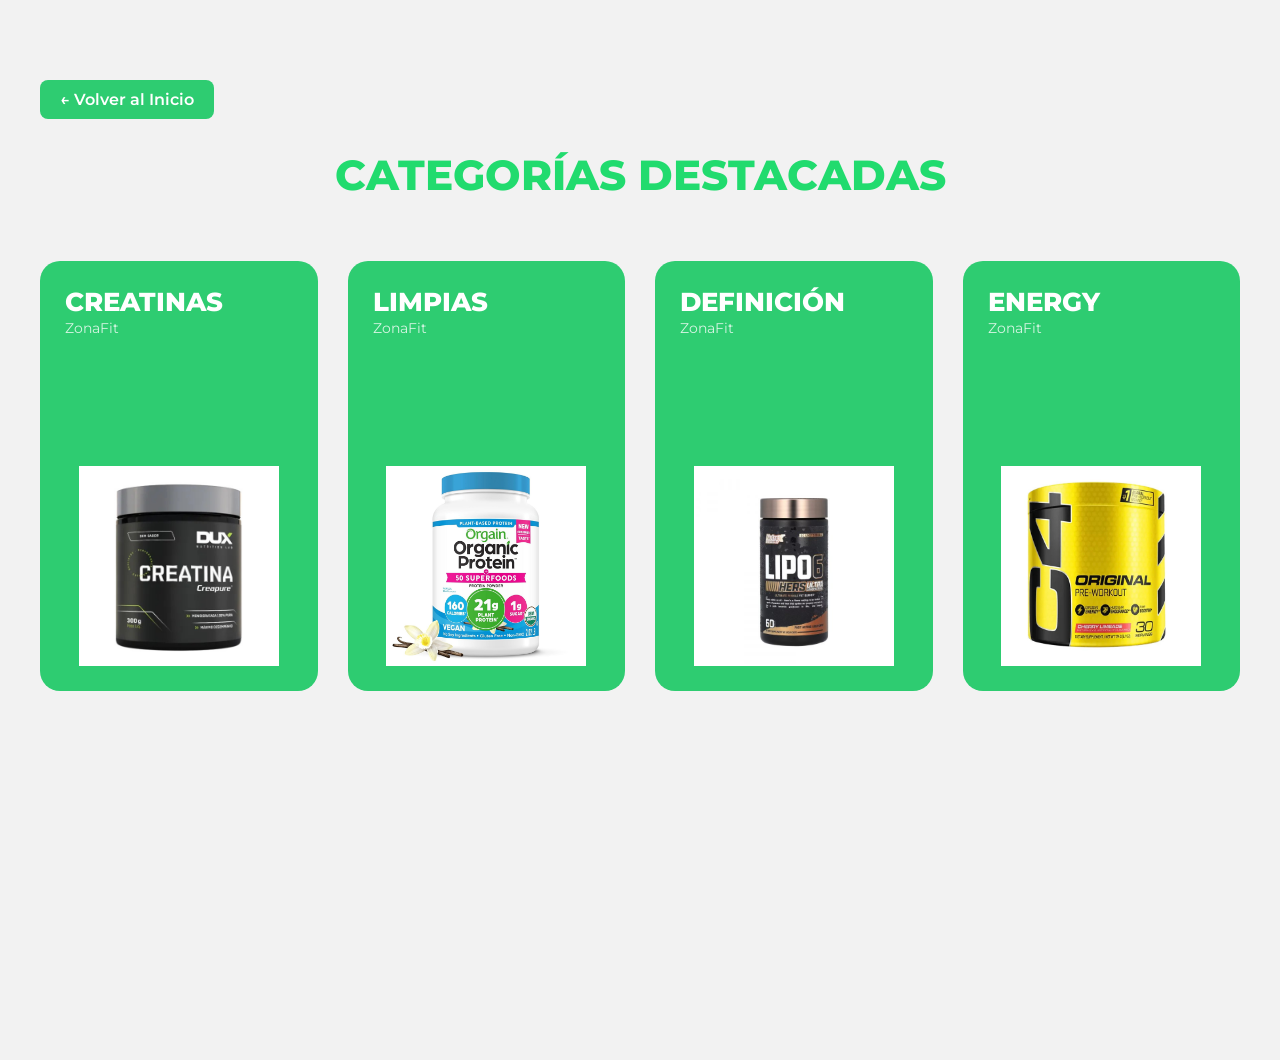
<file: categorias.html>
<!DOCTYPE html>
<html lang="es">
<head>
    <meta charset="UTF-8">
    <title>Categorías - MuscleRice</title>
    <link rel="stylesheet" href="style.css">

    <!-- Fuente deportiva -->
    <link href="https://fonts.googleapis.com/css2?family=Montserrat:wght@600;800&display=swap" rel="stylesheet">
</head>
<body>

<section class="categorias">

<a href="index.html" class="btn-regresar">← Volver al Inicio</a>

<h1 class="categorias-titulo">CATEGORÍAS DESTACADAS</h1>

    <div class="categorias-grid">

        <a href="#" class="categoria-card">
            <div class="categoria-header">
                <h2>CREATINAS</h2>
                <span>ZonaFit</span>
            </div>
            <div class="categoria-img">
                <img src="img/Creatina Monohidratada Creapure (300g).jpg">
            </div>
        </a>

        <a href="#" class="categoria-card">
            <div class="categoria-header">
                <h2>LIMPIAS</h2>
                <span>ZonaFit</span>
            </div>
            <div class="categoria-img">
                <img src="img/Proteína Vegetal (Orgain o Vega 2lb).jpg" alt="Proteínas">
            </div>
        </a>

        <a href="#" class="categoria-card">
            <div class="categoria-header">
                <h2>DEFINICIÓN</h2>
                <span>ZonaFit</span>
            </div>
            <div class="categoria-img">
                <img src="img/Quemador de grasa Lipo6 (60 cápsulas).jpg">
            </div>
        </a>

        <a href="#" class="categoria-card">
            <div class="categoria-header">
                <h2>ENERGY</h2>
                <span>ZonaFit</span>
            </div>
            <div class="categoria-img">
                <img src="img/Pre-entreno C4 Original (30 servicios).jpg" alt="Energy">
            </div>
        </a>

    </div>
</section>

</body>
</html>
</file>
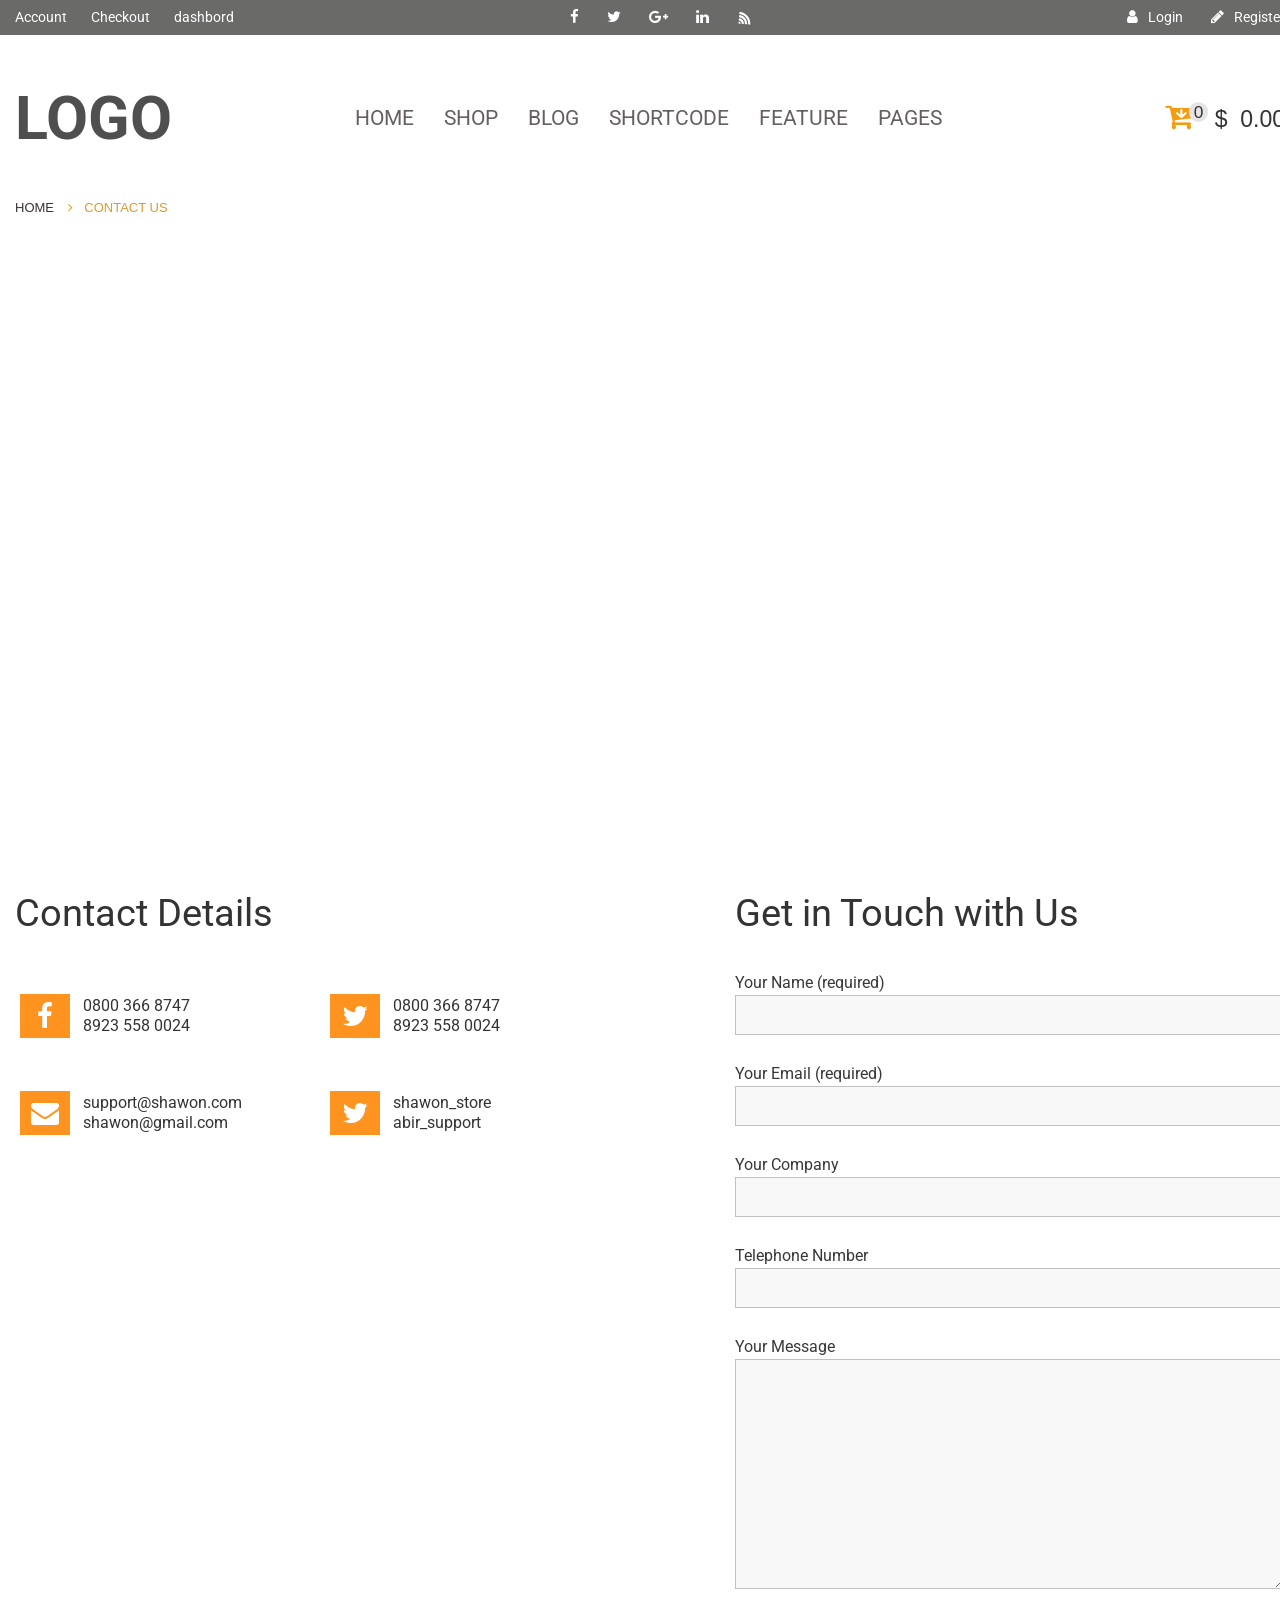
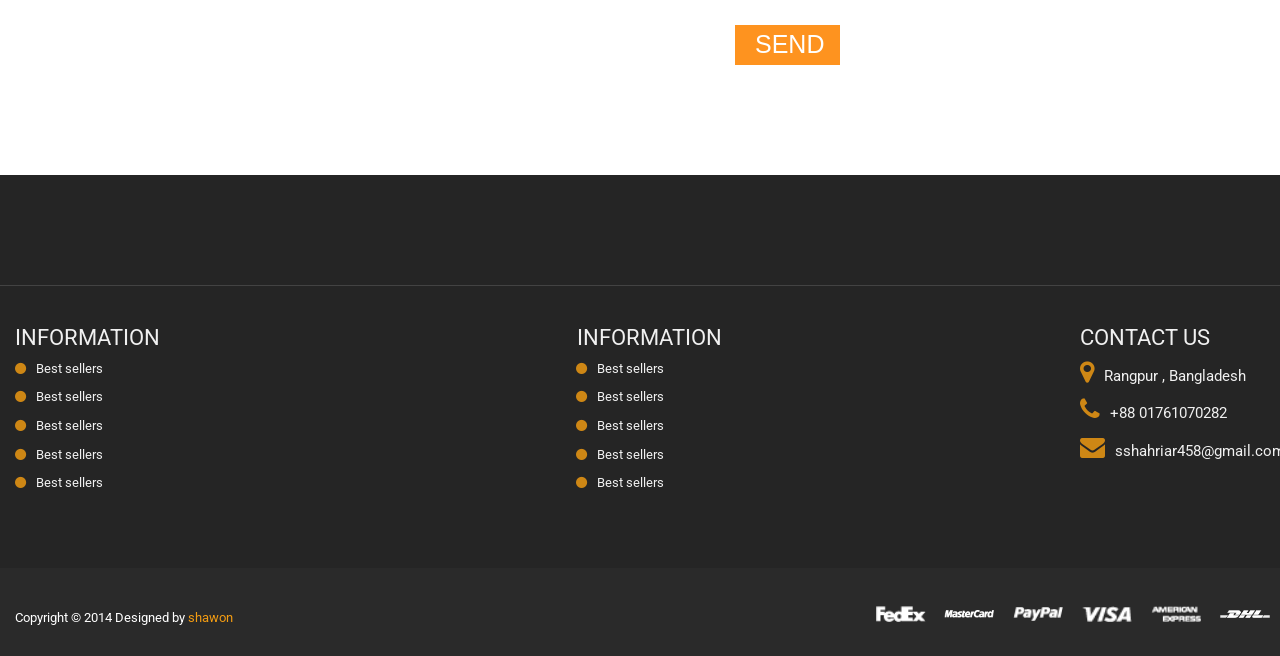
<file: contact.html>
<!DOCTYPE html>
<html lang="en">
<head>
    <meta charset="UTF-8">
    <title>Contact Us</title>
    <link href="https://fonts.googleapis.com/css?family=Poppins" rel="stylesheet">
    <link href="https://fonts.googleapis.com/css?family=Roboto:300,400,500,700,900" rel="stylesheet">
    <link rel="stylesheet" href="css/bootstrap.min.css">
    <link rel="stylesheet" href="css/font-awesome.min.css">
    <link rel="stylesheet" href="style.css">
</head>
<body>
<header>
    <section class="header-top">
        <div class="container">
            <div class="row">
                <div class="col-md-4">
                    <ul>
                        <li><a href="#">Account</a></li>
                        <li><a href="#">Checkout</a></li>
                        <li><a href="#">dashbord</a></li>
                    </ul>
                </div>
                <div class="col-md-4">
                    <div class="icon">
                       <a href="#"><i class="fa fa-facebook"></i></a>
                       <a href="#"><i class="fa fa-twitter"></i></a>
                       <a href="#"><i class="fa fa-google-plus"></i></a>
                       <a href="#"><i class="fa fa-linkedin"></i></a>
                       <a href="#"><i class="fa fa-wifi"></i></a>
                    </div>
                </div>
                <div class="col-md-4">
                   <div class="a-right">
                        <a href="#"><p><span><i class="fa fa-user"></i></span>Login</p></a>
                        <a href="#"><p><span><i class="fa fa-pencil"></i></span>Register</p></a>
                   </div>
                </div>
            </div>
        </div>
    </section>
    <div class="clear"></div>
    <section class="header">
        <div class="container">
            <div class="row">
                <div class="col-md-3">
                   <div class="logo">
                    <a href="#"><h2>LOGO</h2></a>
                   </div>
                </div>
                <div class="col-md-7">
                    <ul class="nav navbar-nav">
                      <li class="active"><a href="#">HOME</a></li>
                      <li><a href="#">SHOP</a></li>
                      <li><a href="#">BLOG</a></li>
                      <li><a href="#">SHORTCODE</a></li>
                      <li><a href="#">FEATURE</a></li>
                      <li><a href="#">PAGES</a></li>
                    </ul>
                </div>
                <div class="col-md-2">
                    <div class="cart">
                        <p><i class="fa fa-cart-arrow-down"></i><sup>0</sup> &#36;&nbsp;&nbsp;0.00</p>
                    </div>
                </div>
            </div>
            <div class="row">
                <div class="col-md-12">
                   <div class="header-part">
                    <p>HOME &nbsp;&nbsp;&nbsp;<span><i class="fa fa-angle-right" aria-hidden="true"></i>&nbsp;&nbsp;&nbsp;CONTACT US</span></p>
                    </div>
                </div>
            </div>
        </div>
    </section>
</header>
<section class="maps">
    <iframe src="https://www.google.com/maps/embed?pb=!1m14!1m12!1m3!1d28747.851497593252!2d89.24895624999999!3d25.754656999999998!2m3!1f0!2f0!3f0!3m2!1i1024!2i768!4f13.1!5e0!3m2!1sen!2sbd!4v1484143225401" width="100%" height="550" frameborder="0" style="border:0" allowfullscreen></iframe>
</section>
<section class="contact-us">
    <div class="container">
        <div class="row">
            <div class="col-md-6">
                <div class="contact">
                   <h2>Contact Details</h2>
                    <div class="col-md-6">
                       <div class="contact_icon">
                       <div class="icon">
                           <i class="fa fa-facebook" aria-hidden="true"></i>
                       </div>
                       <div class="c_text">
                           <p>0800 366 8747</p>
                           <p>8923 558 0024</p>
                       </div>
                       </div>
                   </div>
                   <div class="col-md-6">
                       <div class="contact_icon">
                       <div class="icon">
                           <i class="fa fa-twitter" aria-hidden="true"></i>
                       </div>
                       <div class="c_text">
                           <p>0800 366 8747</p>
                           <p>8923 558 0024</p>
                       </div>
                       </div>
                   </div>
                   <div class="col-md-6">
                       <div class="contact_icon">
                       <div class="icon">
                           <i class="fa fa-envelope" aria-hidden="true"></i>
                       </div>
                       <div class="c_text">
                           <p>support@shawon.com</p>
                           <p>shawon@gmail.com</p>
                       </div>
                       </div>
                   </div>
                   <div class="col-md-6">
                       <div class="contact_icon">
                       <div class="icon">
                           <i class="fa fa-twitter" aria-hidden="true"></i>
                       </div>
                       <div class="c_text">
                           <p>shawon_store</p>
                           <p>abir_support</p>
                       </div>
                       </div>
                   </div>
                </div>
            </div>
            <div class="col-md-6">
                <div class="get_in_touch">
                   <h2>Get in Touch with Us</h2>
                    <form action="#" method="post">
                        <p>Your Name (required)</p>
                        <input type="text" name="">
                        <p>Your Email (required)</p>
                        <input type="email" name="">
                        <p>Your Company</p>
                        <input type="text" name="">
                        <p>Telephone Number</p>
                        <input type="text" name="">
                        <p>Your Message</p>
                        <textarea rows="10" cols="50"></textarea>
                        <input type="submit" value="SEND">
                    </form>
                </div>
            </div>
        </div>
    </div>
</section>
<footer>
    <div class="footer_top">
        <div class="container">
            <div class="row">
                <div class="col-md-4">
                    <h2>INFORMATION</h2>
                    <a href="#"><p><i class="fa fa-circle" aria-hidden="true"></i>Best sellers</p></a>
                    <a href="#"><p><i class="fa fa-circle" aria-hidden="true"></i>Best sellers</p></a>
                    <a href="#"><p><i class="fa fa-circle" aria-hidden="true"></i>Best sellers</p></a>
                    <a href="#"><p><i class="fa fa-circle" aria-hidden="true"></i>Best sellers</p></a>
                    <a href="#"><p><i class="fa fa-circle" aria-hidden="true"></i>Best sellers</p></a>
                </div>
                <div class="col-md-4 center">
                    <h2>INFORMATION</h2>
                    <a href="#"><p><i class="fa fa-circle" aria-hidden="true"></i>Best sellers</p></a>
                    <a href="#"><p><i class="fa fa-circle" aria-hidden="true"></i>Best sellers</p></a>
                    <a href="#"><p><i class="fa fa-circle" aria-hidden="true"></i>Best sellers</p></a>
                    <a href="#"><p><i class="fa fa-circle" aria-hidden="true"></i>Best sellers</p></a>
                    <a href="#"><p><i class="fa fa-circle" aria-hidden="true"></i>Best sellers</p></a>
                </div>
                <div class="col-md-4">
                    <div class="footer-contact">
                        <h2>CONTACT US</h2>
                        <a href="#"><p><i class="fa fa-map-marker" aria-hidden="true"></i>Rangpur , Bangladesh</p></a>
                        <a href="#"><p><i class="fa fa-phone" aria-hidden="true"></i>+88 01761070282</p></a>
                        <a href="#"><p><i class="fa fa-envelope" aria-hidden="true"></i>sshahriar458@gmail.com</p></a>
                    </div>
                </div>
            </div>
        </div>
    </div>
    <div class="footer_bottom">
       <div class="footer_overlay"></div>
        <div class="container">
            <div class="row">
                <div class="col-md-4">
                    <div class="copy_txt">
                        <p>Copyright © 2014  Designed by <span>shawon</span></p>
                    </div>
                </div>
                <div class="col-md-8">
                    <div class="footer_logo">
                        <img src="img/fedex.png">
                        <img src="img/master-card.png">
                        <img src="img/paypal.png">
                        <img src="img/visa.png">
                        <img src="img/american-express.png">
                        <img src="img/dhl.png">
                    </div>
                </div>
            </div>
        </div>
    </div>
</footer>
<script src="http://code.jquery.com/jquery-1.7.1.min.js"></script>  
<script src="js/bootstrap.min.js"></script>  
<script src="js/active.js"></script>  
</body>
</html>
</file>
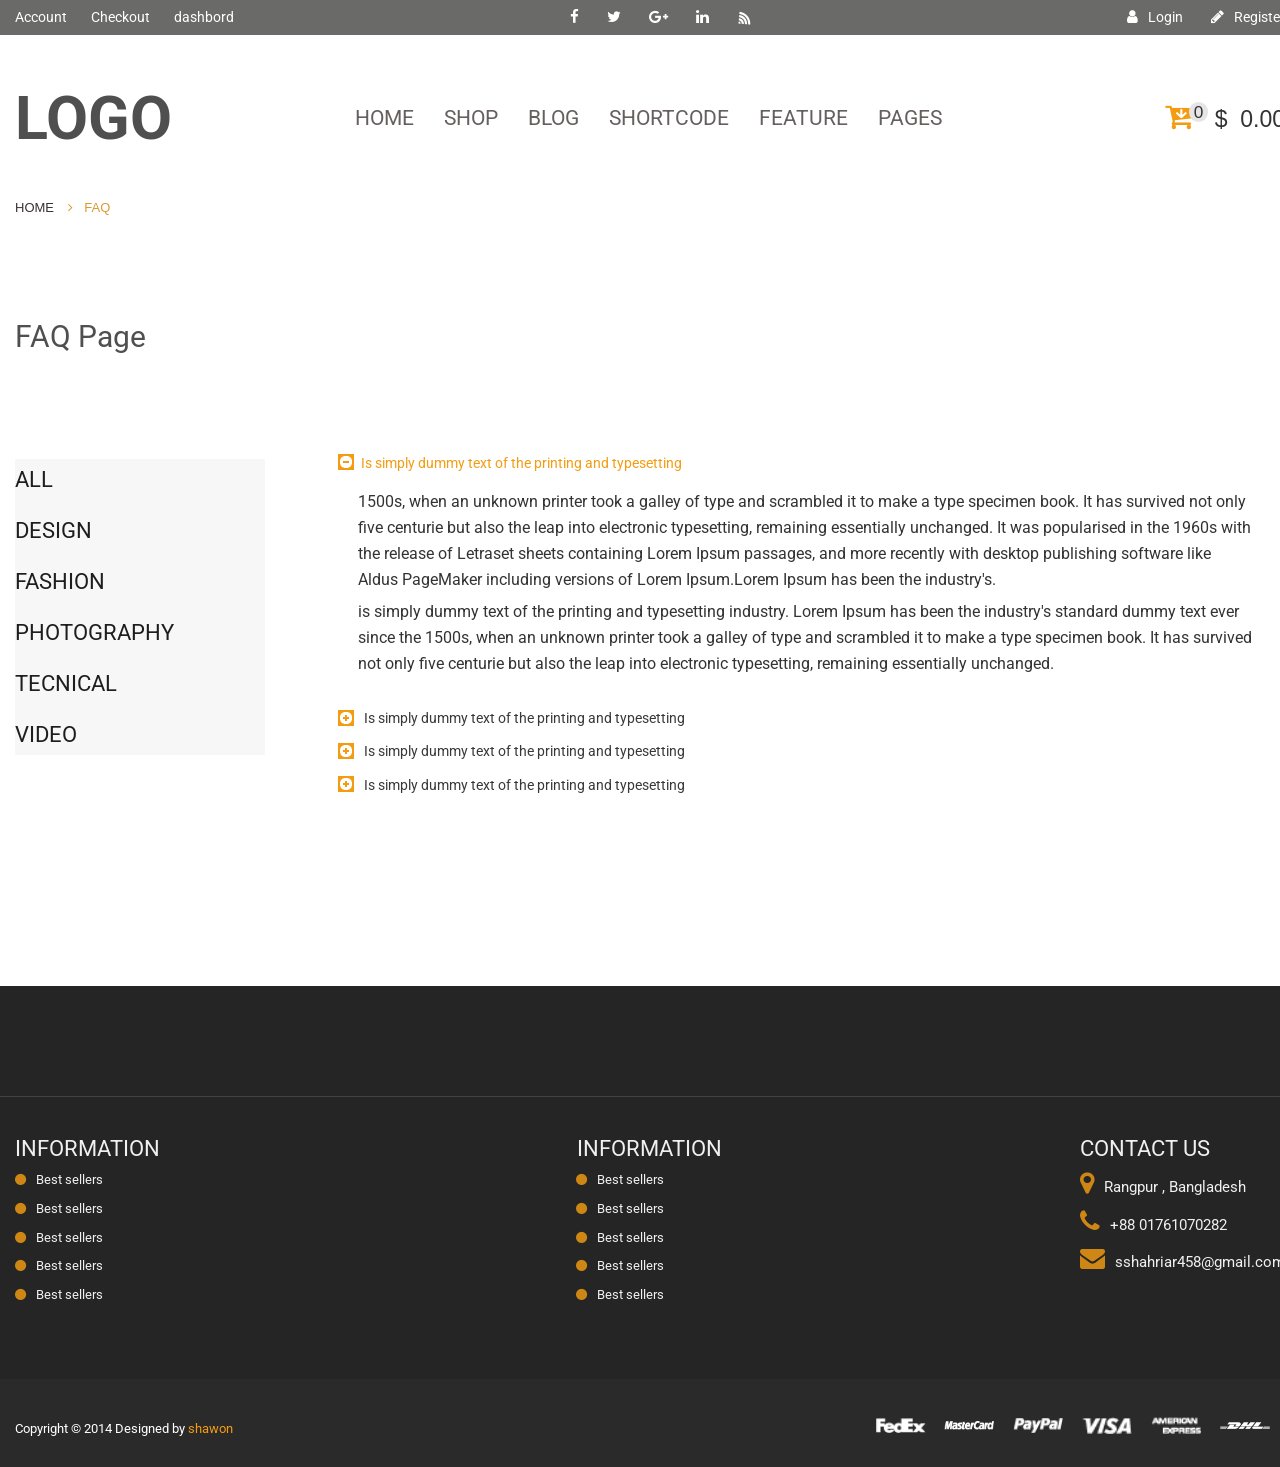
<file: faq.html>
<!DOCTYPE html>
<html lang="en">
<head>
    <meta charset="UTF-8">
    <title>FAQ</title>
    <link href="https://fonts.googleapis.com/css?family=Poppins" rel="stylesheet">
    <link href="https://fonts.googleapis.com/css?family=Roboto:300,400,500,700,900" rel="stylesheet">
    <link rel="stylesheet" href="css/bootstrap.min.css">
    <link rel="stylesheet" href="css/font-awesome.min.css">
  <link rel="stylesheet" href="css/jquery-ui.css">
    <link rel="stylesheet" href="style.css">
</head>
<body>
<header>
    <section class="header-top">
        <div class="container">
            <div class="row">
                <div class="col-md-4">
                    <ul>
                        <li><a href="#">Account</a></li>
                        <li><a href="#">Checkout</a></li>
                        <li><a href="#">dashbord</a></li>
                    </ul>
                </div>
                <div class="col-md-4">
                    <div class="icon">
                       <a href="#"><i class="fa fa-facebook"></i></a>
                       <a href="#"><i class="fa fa-twitter"></i></a>
                       <a href="#"><i class="fa fa-google-plus"></i></a>
                       <a href="#"><i class="fa fa-linkedin"></i></a>
                       <a href="#"><i class="fa fa-wifi"></i></a>
                    </div>
                </div>
                <div class="col-md-4">
                   <div class="a-right">
                        <a href="#"><p><span><i class="fa fa-user"></i></span>Login</p></a>
                        <a href="#"><p><span><i class="fa fa-pencil"></i></span>Register</p></a>
                   </div>
                </div>
            </div>
        </div>
    </section>
    <div class="clear"></div>
    <section class="header">
        <div class="container">
            <div class="row">
                <div class="col-md-3">
                   <div class="logo">
                    <a href="#"><h2>LOGO</h2></a>
                   </div>
                </div>
                <div class="col-md-7">
                    <ul class="nav navbar-nav">
                      <li class="active"><a href="#">HOME</a></li>
                      <li><a href="#">SHOP</a></li>
                      <li><a href="#">BLOG</a></li>
                      <li><a href="#">SHORTCODE</a></li>
                      <li><a href="#">FEATURE</a></li>
                      <li><a href="#">PAGES</a></li>
                    </ul>
                </div>
                <div class="col-md-2">
                    <div class="cart">
                        <p><i class="fa fa-cart-arrow-down"></i><sup>0</sup> &#36;&nbsp;&nbsp;0.00</p>
                    </div>
                </div>
            </div>
            <div class="row">
                <div class="col-md-12">
                   <div class="header-part">
                    <p>HOME &nbsp;&nbsp;&nbsp;<span><i class="fa fa-angle-right" aria-hidden="true"></i>&nbsp;&nbsp;&nbsp;FAQ</span></p>
                    </div>
                </div>
            </div>
        </div>
    </section>
</header>
<section class="faq-page">
    <div class="container">
        <div class="row">
            <div class="col-md-12">
                <h2>FAQ Page</h2>
            </div>
        </div>
        <div class="accordion-start">
        <div class="row">
            <div class="col-md-3">
                <div class="desion">
                    <p>ALL</p>
                    <p>DESIGN</p>
                    <p>FASHION</p>
                    <p>PHOTOGRAPHY</p>
                    <p>TECNICAL </p>
                    <p>VIDEO</p>
                </div>
            </div>
            <div class="col-md-9">
                <div id="accordion">
                    <h3>Is simply dummy text of the printing and typesetting </h3>
                    <div>
                        <p>1500s, when an unknown printer took a galley of type and scrambled it to make a type specimen book. It has survived not only five centurie    
                        but also the leap into electronic typesetting, remaining essentially unchanged. It was popularised in the 1960s with the release of Letraset 
                        sheets containing Lorem Ipsum passages, and more recently with desktop publishing software like Aldus PageMaker including versions of 
                        Lorem Ipsum.Lorem Ipsum has been the industry's.</p>
                        <p>is simply dummy text of the printing and typesetting industry. Lorem Ipsum has been the industry's standard dummy text ever since the 
                        1500s, when an unknown printer took a galley of type and scrambled it to make a type specimen book. It has survived not only five centurie    
                        but also the leap into electronic typesetting, remaining essentially unchanged.</p>
                    </div>
                    <h3>Is simply dummy text of the printing and typesetting </h3>
                    <div>
                        <p>1500s, when an unknown printer took a galley of type and scrambled it to make a type specimen book. It has survived not only five centurie    
                        but also the leap into electronic typesetting, remaining essentially unchanged. It was popularised in the 1960s with the release of Letraset 
                        sheets containing Lorem Ipsum passages, and more recently with desktop publishing software like Aldus PageMaker including versions of 
                        Lorem Ipsum.Lorem Ipsum has been the industry's.</p>
                        <p>is simply dummy text of the printing and typesetting industry. Lorem Ipsum has been the industry's standard dummy text ever since the 
                        1500s, when an unknown printer took a galley of type and scrambled it to make a type specimen book. It has survived not only five centurie    
                        but also the leap into electronic typesetting, remaining essentially unchanged.</p>
                        </div>
                    <h3>Is simply dummy text of the printing and typesetting </h3>
                    <div>
                        <p>1500s, when an unknown printer took a galley of type and scrambled it to make a type specimen book. It has survived not only five centurie    
                        but also the leap into electronic typesetting, remaining essentially unchanged. It was popularised in the 1960s with the release of Letraset 
                        sheets containing Lorem Ipsum passages, and more recently with desktop publishing software like Aldus PageMaker including versions of 
                        Lorem Ipsum.Lorem Ipsum has been the industry's.</p>
                        <p>is simply dummy text of the printing and typesetting industry. Lorem Ipsum has been the industry's standard dummy text ever since the 
                        1500s, when an unknown printer took a galley of type and scrambled it to make a type specimen book. It has survived not only five centurie    
                        but also the leap into electronic typesetting, remaining essentially unchanged.</p>
                    </div>
                    <h3>Is simply dummy text of the printing and typesetting </h3>
                    <div>
                        <p>1500s, when an unknown printer took a galley of type and scrambled it to make a type specimen book. It has survived not only five centurie    
                        but also the leap into electronic typesetting, remaining essentially unchanged. It was popularised in the 1960s with the release of Letraset 
                        sheets containing Lorem Ipsum passages, and more recently with desktop publishing software like Aldus PageMaker including versions of 
                        Lorem Ipsum.Lorem Ipsum has been the industry's.</p>
                        <p>is simply dummy text of the printing and typesetting industry. Lorem Ipsum has been the industry's standard dummy text ever since the 
                        1500s, when an unknown printer took a galley of type and scrambled it to make a type specimen book. It has survived not only five centurie    
                        but also the leap into electronic typesetting, remaining essentially unchanged.</p>
                    </div>
                </div>
            </div>
        </div>
        </div>
    </div>
</section>

<footer>
    <div class="footer_top">
        <div class="container">
            <div class="row">
                <div class="col-md-4">
                    <h2>INFORMATION</h2>
                    <a href="#"><p><i class="fa fa-circle" aria-hidden="true"></i>Best sellers</p></a>
                    <a href="#"><p><i class="fa fa-circle" aria-hidden="true"></i>Best sellers</p></a>
                    <a href="#"><p><i class="fa fa-circle" aria-hidden="true"></i>Best sellers</p></a>
                    <a href="#"><p><i class="fa fa-circle" aria-hidden="true"></i>Best sellers</p></a>
                    <a href="#"><p><i class="fa fa-circle" aria-hidden="true"></i>Best sellers</p></a>
                </div>
                <div class="col-md-4 center">
                    <h2>INFORMATION</h2>
                    <a href="#"><p><i class="fa fa-circle" aria-hidden="true"></i>Best sellers</p></a>
                    <a href="#"><p><i class="fa fa-circle" aria-hidden="true"></i>Best sellers</p></a>
                    <a href="#"><p><i class="fa fa-circle" aria-hidden="true"></i>Best sellers</p></a>
                    <a href="#"><p><i class="fa fa-circle" aria-hidden="true"></i>Best sellers</p></a>
                    <a href="#"><p><i class="fa fa-circle" aria-hidden="true"></i>Best sellers</p></a>
                </div>
                <div class="col-md-4">
                    <div class="footer-contact">
                        <h2>CONTACT US</h2>
                        <a href="#"><p><i class="fa fa-map-marker" aria-hidden="true"></i>Rangpur , Bangladesh</p></a>
                        <a href="#"><p><i class="fa fa-phone" aria-hidden="true"></i>+88 01761070282</p></a>
                        <a href="#"><p><i class="fa fa-envelope" aria-hidden="true"></i>sshahriar458@gmail.com</p></a>
                    </div>
                </div>
            </div>
        </div>
    </div>
    <div class="footer_bottom">
       <div class="footer_overlay"></div>
        <div class="container">
            <div class="row">
                <div class="col-md-4">
                    <div class="copy_txt">
                        <p>Copyright © 2014  Designed by <span>shawon</span></p>
                    </div>
                </div>
                <div class="col-md-8">
                    <div class="footer_logo">
                        <img src="img/fedex.png">
                        <img src="img/master-card.png">
                        <img src="img/paypal.png">
                        <img src="img/visa.png">
                        <img src="img/american-express.png">
                        <img src="img/dhl.png">
                    </div>
                </div>
            </div>
        </div>
    </div>
</footer>
<script src="https://code.jquery.com/jquery-1.12.4.js"></script>
 <script src="js/bootstrap.min.js"></script> 
  <script src="js/jquery-ui.js"></script>  
 <script>
      jQuery(document).ready(function(){
         var icons = {
      header: "ui-icon-circle-plus",
      activeHeader: "ui-icon-circle-minus"
    };
    $( "#accordion" ).accordion({
      icons: icons
    }); 
      })
    </script>
<script src="js/active.js"></script>
  
</body>
</html>
</file>
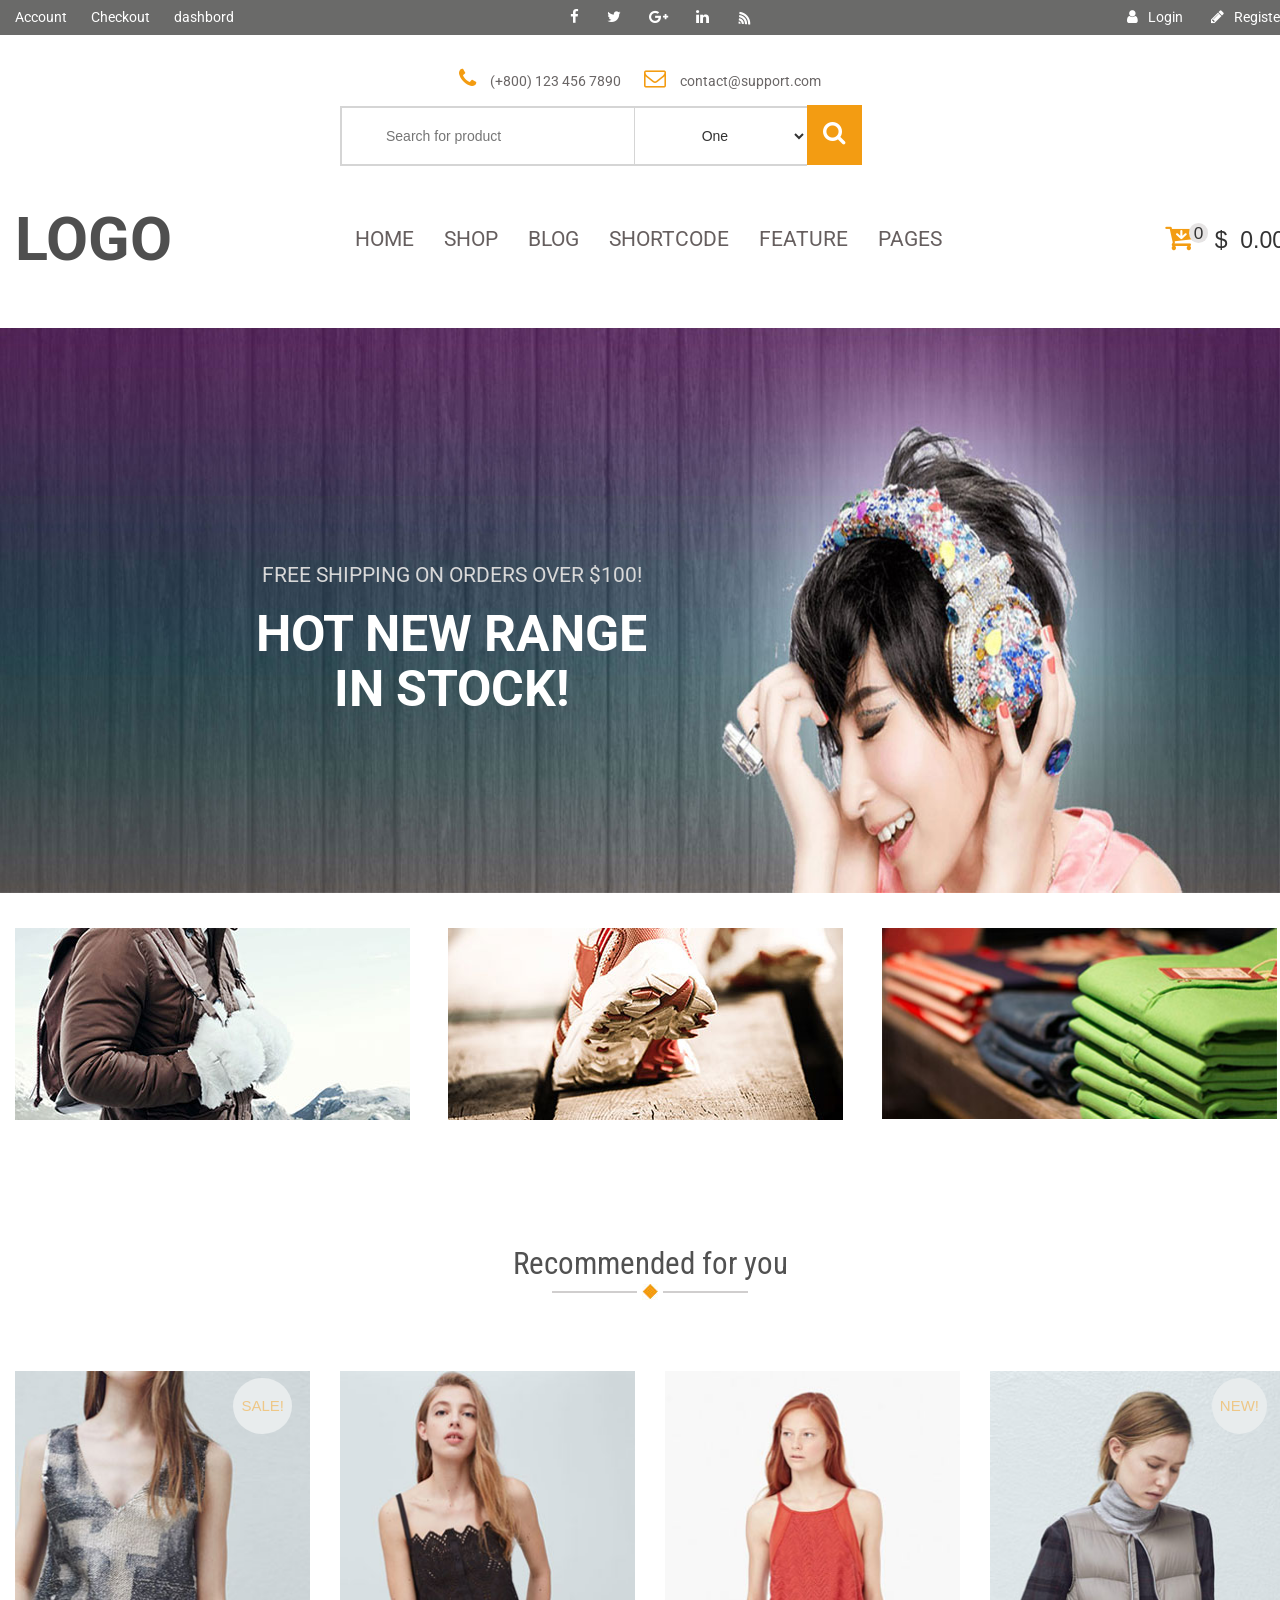
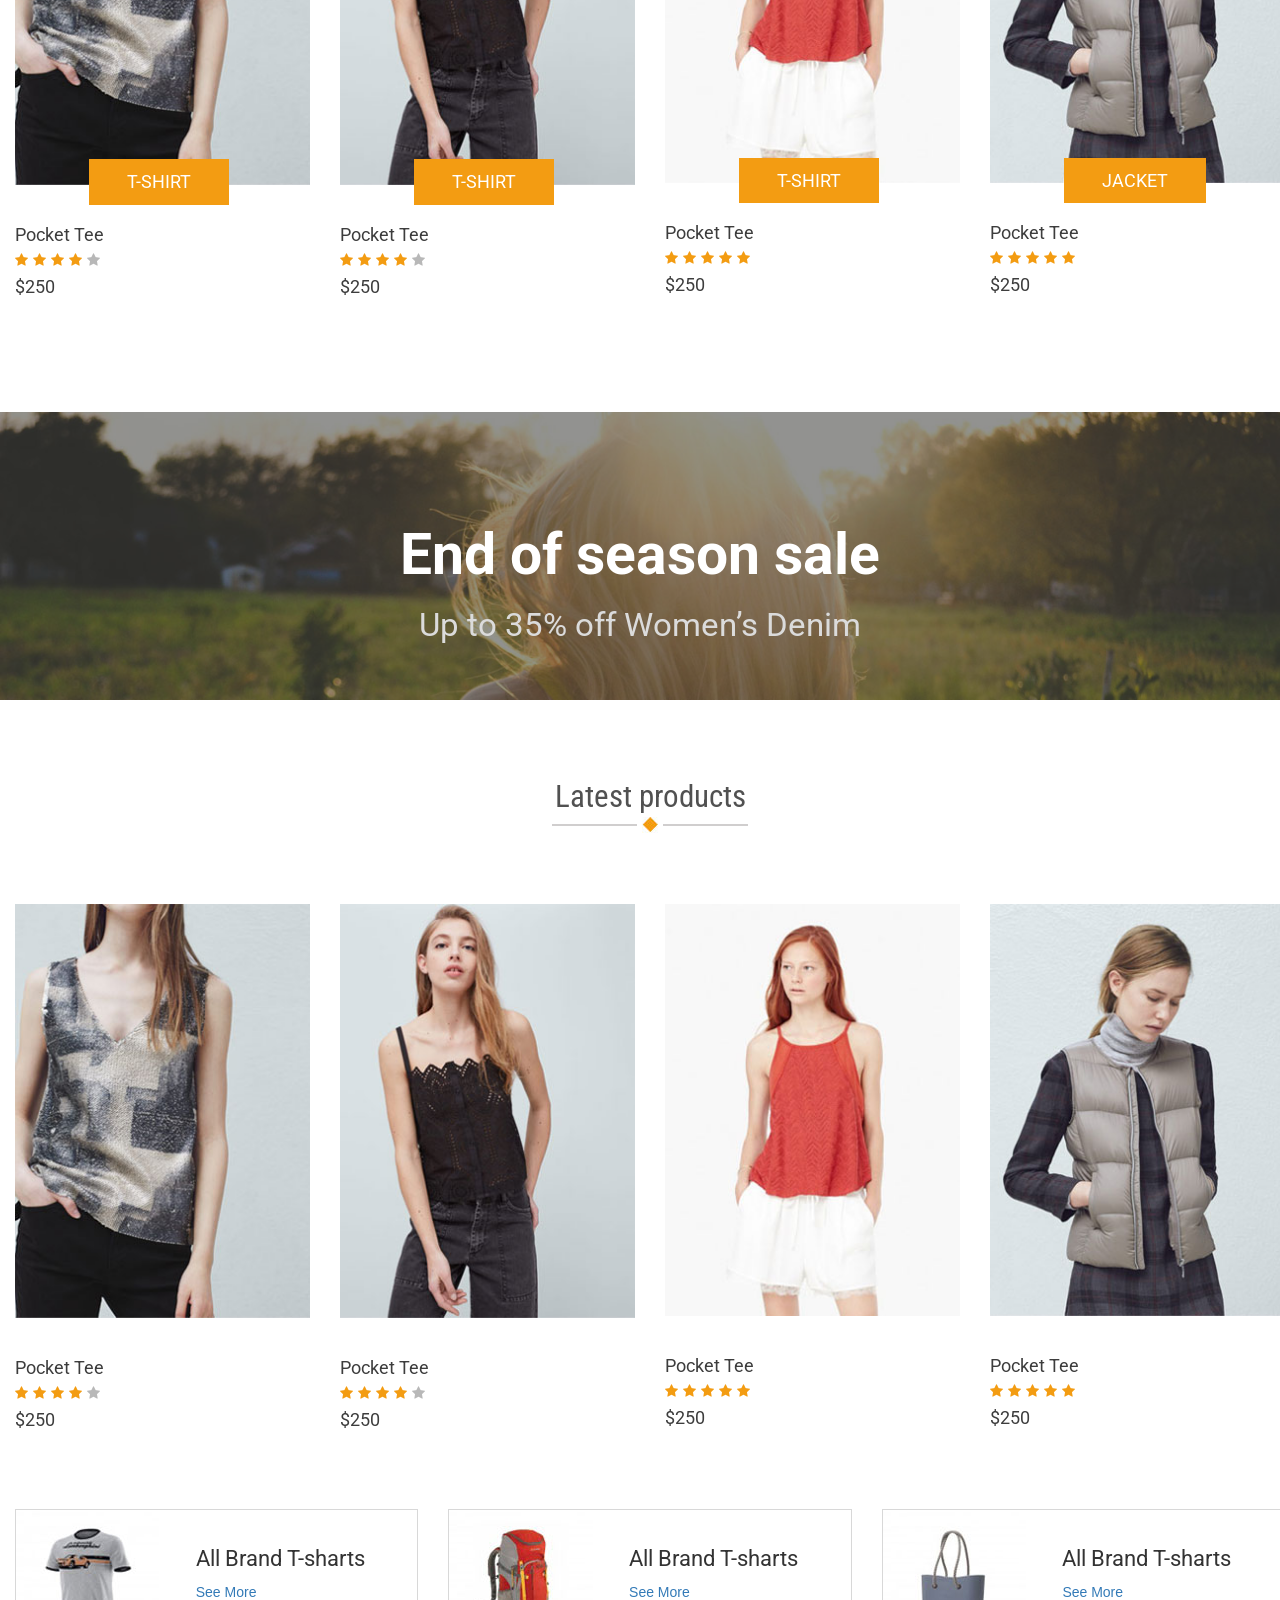
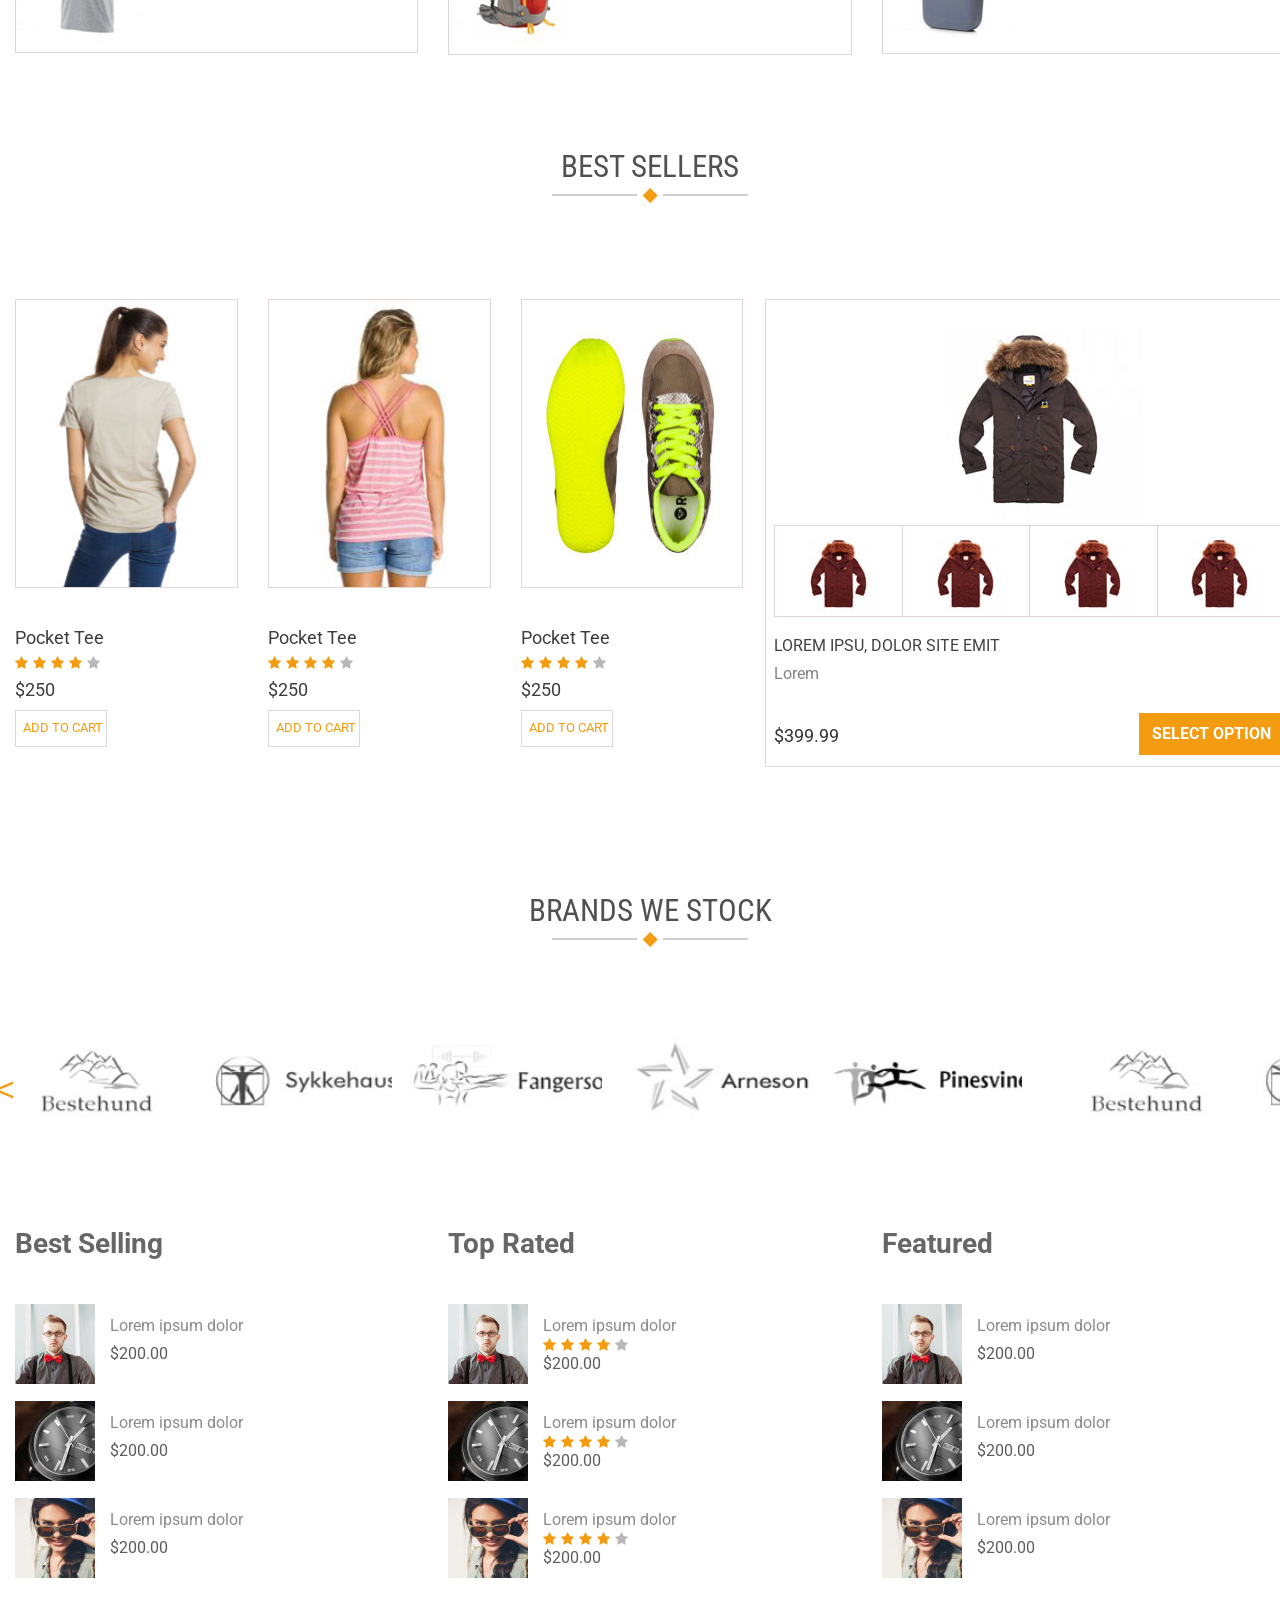
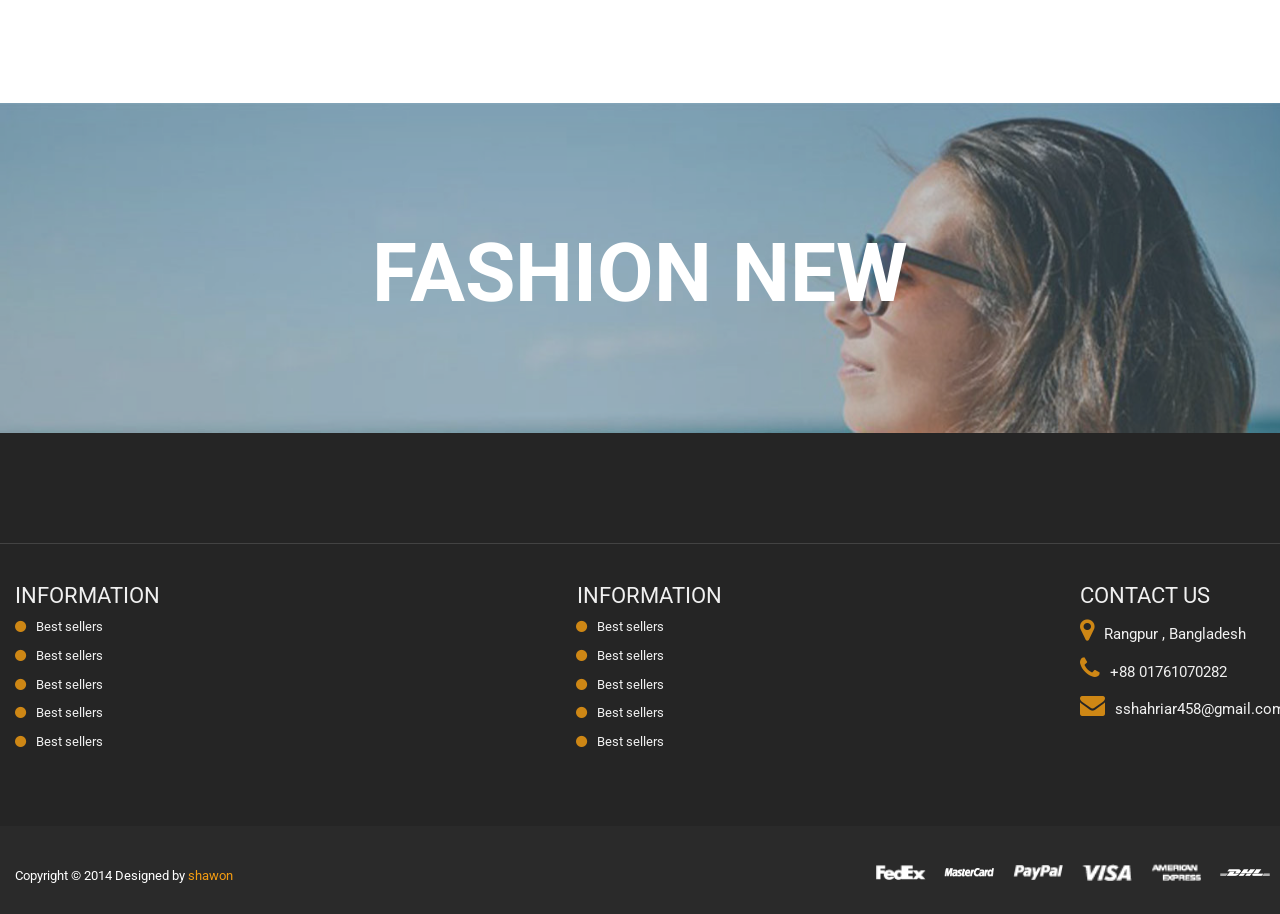
<file: prodact-display.html>
<!DOCTYPE html>
<html lang="en">
<head>
    <meta charset="UTF-8">
    <title>Prodact Display</title>
    <link href="https://fonts.googleapis.com/css?family=Poppins" rel="stylesheet">
    <link href="https://fonts.googleapis.com/css?family=Roboto:300,400,500,700,900" rel="stylesheet">
    <link href="https://fonts.googleapis.com/css?family=Roboto+Condensed:400,700" rel="stylesheet">
    <link rel="stylesheet" href="css/bootstrap.css">
    <link rel="stylesheet" href="css/font-awesome.min.css">
    <link rel="stylesheet" href="css/owl.carousel.min.css">
    <link rel="stylesheet" href="css/owl.theme.default.min.css">
    <link rel="stylesheet" href="css/magnific-popup.css">
    <link rel="stylesheet" href="css/jquery.bxSlider.css">
    <link rel="stylesheet" href="style.css">
</head>
<body>
<header>
<section class="header-top">
        <div class="container">
            <div class="row">
                <div class="col-md-4">
                    <ul>
                        <li><a href="#">Account</a></li>
                        <li><a href="#">Checkout</a></li>
                        <li><a href="#">dashbord</a></li>
                    </ul>
                </div>
                <div class="col-md-4">
                    <div class="icon">
                       <a href="#"><i class="fa fa-facebook"></i></a>
                       <a href="#"><i class="fa fa-twitter"></i></a>
                       <a href="#"><i class="fa fa-google-plus"></i></a>
                       <a href="#"><i class="fa fa-linkedin"></i></a>
                       <a href="#"><i class="fa fa-wifi"></i></a>
                    </div>
                </div>
                <div class="col-md-4">
                   <div class="a-right">
                        <a href="#"><p><span><i class="fa fa-user"></i></span>Login</p></a>
                        <a href="#"><p><span><i class="fa fa-pencil"></i></span>Register</p></a>
                   </div>
                </div>
            </div>
        </div>
</section>
<section class="header-catagory">
    <div class="container">
        <div class="row">
            <div class="col-md-6 col-md-offset-3">
                <div class="catagory">
                <p><a href="#"><i class="fa fa-phone"></i> <span>(+800) 123 456 7890</span> </a> <a href="#"><i class="fa fa-envelope-o" aria-hidden="true"></i> <span>contact@support.com</span> </a></p>
                </div>
                <div class="row">
                    <div class="col-md-12">
                    <form method="post" action="#">
                        <input type="text" placeholder="Search for product">
                    <select>
                        <option>One</option>
                        <option>Two</option>
                        <option>Three</option>
                        <option>Four</option>
                        <option>Five</option>
                    </select>
                    <button><i class="fa fa-search"></i></button>
                    </form>
                    </div>
                </div>
            </div>
        </div>
    </div>
</section>
<div class="clear"></div>
<section class="header">
        <div class="container">
            <div class="row">
                <div class="col-md-3">
                   <div class="logo">
                    <a href="#"><h2>LOGO</h2></a>
                   </div>
                </div>
                <div class="col-md-7">
                    <ul class="nav navbar-nav">
                      <li class="active"><a href="#">HOME</a></li>
                      <li><a href="#">SHOP</a></li>
                      <li><a href="#">BLOG</a></li>
                      <li><a href="#">SHORTCODE</a></li>
                      <li><a href="#">FEATURE</a></li>
                      <li><a href="#">PAGES</a></li>
                    </ul>
                </div>
                <div class="col-md-2">
                    <div class="cart">
                        <p><i class="fa fa-cart-arrow-down"></i><sup>0</sup> &#36;&nbsp;&nbsp;0.00</p>
                    </div>
                </div>
            </div>
        </div>
    </section>
</header>
<section class="header-feahion">
    <img src="img/header-image.jpg" alt="">
    <div class="header-text">
        <h4>FREE SHIPPING ON ORDERS OVER $100!</h4>
        <h3>HOT NEW RANGE <br> IN STOCK!</h3>
    </div>
</section>

<section class="product-s-display">
    <div class="container">
        <div class="row">
            <div class="col-md-4">
                <div class="s_display">
                    <img src="img/s-display.jpg" alt="">
                    <h2>MEN’S SHIRTS</h2>
                </div>
            </div>
            <div class="col-md-4">
                <div class="s_display">
                   <img src="img/s-display1.jpg" alt="">
                   <h2>RUNNING SHOES</h2>
                </div>
            </div>
            <div class="col-md-4">
                <div class="s_display">
                    <img src="img/s-display2.jpg" alt="">
                    <h2>MEN’S SHIRTS</h2>
                </div>
            </div>
        </div>
    </div>
</section>
<div class="related-products">
        <div class="container">
            <div class="row">
                <div class="col-md-12">
                    <div class="bar">
                        <h2>Recommended for you</h2>
                        <img alt="" src="img/bar.jpg">
                    </div>
                </div>
            </div>
            <div class="product">
                <div class="row">
                    <div class="col-md-3">
                        <div class="s_product">
                            <img alt="" src="img/t-shart.jpg">
                            <div class="s_overlay"></div>
                            <h2>SALE!</h2>
                            <h3>T-SHIRT</h3>
                            <h4><i aria-hidden="true" class="fa fa-cart-arrow-down"></i>ADD TO CART</h4>
                        </div>
                        <div class="row">
                            <div class="col-md-12">
                                <div class="rate">
                                    <h3>Pocket Tee</h3>
                                    <p><i aria-hidden="true" class="fa fa-star"></i><i aria-hidden="true" class="fa fa-star"></i><i aria-hidden="true" class="fa fa-star"></i><i aria-hidden="true" class="fa fa-star"></i><span><i aria-hidden="true" class="fa fa-star"></i></span></p>
                                    <h5>$250</h5>
                                </div>
                            </div>
                        </div>
                    </div>
                    <div class="col-md-3">
                        <div class="s_product">
                            <img alt="" src="img/t-shart1.jpg">
                            <div class="s_overlay"></div>
                            <h3>T-SHIRT</h3>
                            <h4><i aria-hidden="true" class="fa fa-cart-arrow-down"></i>ADD TO CART</h4>
                        </div>
                        <div class="row">
                            <div class="col-md-12">
                                <div class="rate">
                                    <h3>Pocket Tee</h3>
                                    <p><i aria-hidden="true" class="fa fa-star"></i><i aria-hidden="true" class="fa fa-star"></i><i aria-hidden="true" class="fa fa-star"></i><i aria-hidden="true" class="fa fa-star"></i><span><i aria-hidden="true" class="fa fa-star"></i></span></p>
                                    <h5>$250</h5>
                                </div>
                            </div>
                        </div>
                    </div>
                    <div class="col-md-3">
                        <div class="s_product">
                            <img alt="" src="img/t-shart2.jpg">
                            <div class="s_overlay"></div>
                            <h3>T-SHIRT</h3>
                            <h4><i aria-hidden="true" class="fa fa-cart-arrow-down"></i>ADD TO CART</h4>
                        </div>
                        <div class="row">
                            <div class="col-md-12">
                                <div class="rate">
                                    <h3>Pocket Tee</h3>
                                    <p><i aria-hidden="true" class="fa fa-star"></i><i aria-hidden="true" class="fa fa-star"></i><i aria-hidden="true" class="fa fa-star"></i><i aria-hidden="true" class="fa fa-star"></i><i aria-hidden="true" class="fa fa-star"></i></p>
                                    <h5>$250</h5>
                                </div>
                            </div>
                        </div>
                    </div>
                    <div class="col-md-3">
                        <div class="s_product">
                            <img alt="" src="img/t-shart3.jpg">
                            <div class="s_overlay"></div>
                            <h2>NEW!</h2>
                            <h3>JACKET</h3>
                            <h4><i aria-hidden="true" class="fa fa-cart-arrow-down"></i>ADD TO CART</h4>
                        </div>
                        <div class="row">
                            <div class="col-md-12">
                                <div class="rate">
                                    <h3>Pocket Tee</h3>
                                    <p><i aria-hidden="true" class="fa fa-star"></i><i aria-hidden="true" class="fa fa-star"></i><i aria-hidden="true" class="fa fa-star"></i><i aria-hidden="true" class="fa fa-star"></i><i aria-hidden="true" class="fa fa-star"></i></p>
                                    <h5>$250</h5>
                                </div>
                            </div>
                        </div>
                    </div>
                </div>
            </div>
        </div>
</div>
<section class="season">
   <img src="img/season.jpg" alt="">
    <div class="ovearlay"></div>
    <div class="text">
        <h2>End of season sale </h2>
        <h3>Up to 35% off Women’s Denim </h3>
    </div>
</section>
<section class="latest-product">
    <div class="container">
        <div class="row">
            <div class="col-md-12">
                <div class="bar">
                <h2>Latest products</h2>
                    <img src="img/bar.jpg" alt="">
                </div>
            </div>
        </div>
        <div class="row">
            <div class="col-md-3">
                <div class="product-single">
                   <div class="single-overlay"></div>
                    <img src="img/product-single1.jpg" alt="">
                    <a href="img/product-single1.jpg"><i class="fa fa-search-plus" aria-hidden="true"></i></a>
                </div>
                <div class="row">
                    <div class="col-md-12">
                        <div class="prodact-s-text">
                                <h3>Pocket Tee</h3>
                                <p><i class="fa fa-star" aria-hidden="true"></i><i class="fa fa-star" aria-hidden="true"></i><i class="fa fa-star" aria-hidden="true"></i><i class="fa fa-star" aria-hidden="true"></i><span><i class="fa fa-star" aria-hidden="true"></i></span></p>
                                <h5>$250</h5>
                        </div>
                    </div>
                </div>
            </div>
            <div class="col-md-3">
                <div class="product-single">
                   <div class="single-overlay"></div>
                    <img src="img/product-single2.jpg" alt="">
                    <a href="img/product-single2.jpg"><i class="fa fa-search-plus" aria-hidden="true"></i></a>
                </div>

                <div class="row">
                    <div class="col-md-12">
                        <div class="prodact-s-text">
                                <h3>Pocket Tee</h3>
                                <p><i class="fa fa-star" aria-hidden="true"></i><i class="fa fa-star" aria-hidden="true"></i><i class="fa fa-star" aria-hidden="true"></i><i class="fa fa-star" aria-hidden="true"></i><span><i class="fa fa-star" aria-hidden="true"></i></span></p>
                                <h5>$250</h5>
                        </div>
                    </div>
                </div>
            </div>
            <div class="col-md-3">
                <div class="product-single">
                   <div class="single-overlay"></div>
                    <img src="img/product-single3.jpg" alt="">
                    <a href="img/product-single3.jpg"><i class="fa fa-search-plus" aria-hidden="true"></i></a>
                </div>

                <div class="row">
                    <div class="col-md-12">
                        <div class="prodact-s-text">
                                <h3>Pocket Tee</h3>
                                <p><i class="fa fa-star" aria-hidden="true"></i><i class="fa fa-star" aria-hidden="true"></i><i class="fa fa-star" aria-hidden="true"></i><i class="fa fa-star" aria-hidden="true"></i><i class="fa fa-star" aria-hidden="true"></i></p>
                                <h5>$250</h5>
                        </div>
                    </div>
                </div>
            </div>
            <div class="col-md-3">
                <div class="product-single">
                   <div class="single-overlay"></div>
                    <img src="img/product-single4.jpg" alt="">
                    <a href="img/product-single4.jpg"><i class="fa fa-search-plus" aria-hidden="true"></i></a>
                </div>

                <div class="row">
                    <div class="col-md-12">
                        <div class="prodact-s-text">
                                <h3>Pocket Tee</h3>
                                <p><i class="fa fa-star" aria-hidden="true"></i><i class="fa fa-star" aria-hidden="true"></i><i class="fa fa-star" aria-hidden="true"></i><i class="fa fa-star" aria-hidden="true"></i><i class="fa fa-star" aria-hidden="true"></i></p>
                                <h5>$250</h5>
                        </div>
                    </div>
                </div>
            </div>
        </div>
    </div>
</section>

<section class="t-shart-brand">
    <div class="container">
        <div class="row">
                <div class="col-md-4">
                <div class="t_shart">
                   <div class="row">
                       <div class="col-md-5">
                           <div class="t_shart_img">
                        <img src="img/t-shart-brand1.jpg" alt="">
                    </div>
                       </div>
                       <div class="col-md-7">
                           <div class="t_shart_text">
                        <h2>All Brand T-sharts</h2>
                        <a href="#"><p>See More</p></a>
                    </div>
                       </div>
                   </div>
                 </div>
            </div>
                <div class="col-md-4">
                <div class="t_shart">
                   <div class="row">
                       <div class="col-md-5">
                           <div class="t_shart_img">
                        <img src="img/s-bag.jpg" alt="">
                    </div>
                       </div>
                       <div class="col-md-7">
                           <div class="t_shart_text">
                        <h2>All Brand T-sharts</h2>
                        <a href="#"><p>See More</p></a>
                    </div>
                       </div>
                   </div>
                 </div>
            </div>
                <div class="col-md-4">
                <div class="t_shart">
                   <div class="row">
                       <div class="col-md-5">
                           <div class="t_shart_img">
                        <img src="img/w-bag.jpg" alt="">
                    </div>
                       </div>
                       <div class="col-md-7">
                           <div class="t_shart_text">
                        <h2>All Brand T-sharts</h2>
                        <a href="#"><p>See More</p></a>
                    </div>
                       </div>
                   </div>
                 </div>
            </div>
        </div>
    </div>
</section>
    
<section class="best-seller">
    <div class="container">
        <div class="row">
            <div class="col-md-12">
                <div class="bar">
                    <h2>BEST SELLERS</h2>
                    <img alt="" src="img/bar.jpg">
                </div>
            </div>
        </div>
        <div class="best-seller-part">
        <div class="row">
            <div class="col-md-7">
                <div class="row">
                    <div class="col-md-4">
                        <div class="best-sell-part">
                            <img src="img/best-sell-img.jpg" alt="">
                            <p><i class="fa fa-heart" aria-hidden="true"></i></p>
                            <h4>QUICK VIEW</h4>
                        </div>
                        <div class="row">
                            <div class="col-md-12">
                                <div class="prodact-s-text">
                                        <h3>Pocket Tee</h3>
                                        <p><i aria-hidden="true" class="fa fa-star"></i><i aria-hidden="true" class="fa fa-star"></i><i aria-hidden="true" class="fa fa-star"></i><i aria-hidden="true" class="fa fa-star"></i><span><i aria-hidden="true" class="fa fa-star"></i></span></p>
                                        <h5>$250</h5>
                                        <p class="cart">ADD TO CART</p>
                                </div>
                            </div>
                        </div>
                    </div>
                    <div class="col-md-4">
                        <div class="best-sell-part">
                            <img src="img/best-sell-img1.jpg" alt="">
                            <p><i class="fa fa-heart" aria-hidden="true"></i></p>
                            <h4>QUICK VIEW</h4>
                        </div>
                        <div class="row">
                            <div class="col-md-12">
                                <div class="prodact-s-text">
                                        <h3>Pocket Tee</h3>
                                        <p><i aria-hidden="true" class="fa fa-star"></i><i aria-hidden="true" class="fa fa-star"></i><i aria-hidden="true" class="fa fa-star"></i><i aria-hidden="true" class="fa fa-star"></i><span><i aria-hidden="true" class="fa fa-star"></i></span></p>
                                        <h5>$250</h5>
                                        <p class="cart">ADD TO CART</p>
                                </div>
                            </div>
                        </div>
                    </div>
                    <div class="col-md-4">
                        <div class="best-sell-part">
                            <img src="img/best-sell-img2.jpg" alt="">
                            <p><i class="fa fa-heart" aria-hidden="true"></i></p>
                            <h4>QUICK VIEW</h4>
                        </div>
                        <div class="row">
                            <div class="col-md-12">
                                <div class="prodact-s-text">
                                        <h3>Pocket Tee</h3>
                                        <p><i aria-hidden="true" class="fa fa-star"></i><i aria-hidden="true" class="fa fa-star"></i><i aria-hidden="true" class="fa fa-star"></i><i aria-hidden="true" class="fa fa-star"></i><span><i aria-hidden="true" class="fa fa-star"></i></span></p>
                                        <h5>$250</h5>
                                        <p class="cart">ADD TO CART</p>
                                </div>
                            </div>
                        </div>
                    </div>
                </div>
            </div>
                <div class="col-md-5">
                    <div class="winter-cloth">
                   <div class="big-cloth">
                       <img src="img/big-cloth.jpg" alt="">
                   </div>
                   <div class="row">
                      <div class="col-md-12">
                           <div class="s-cloth">
                               <img src="img/s-cloth.jpg" alt="">
                           </div>
                           <div class="s-cloth">
                               <img src="img/s-cloth.jpg" alt="">
                           </div>
                           <div class="s-cloth">
                               <img src="img/s-cloth.jpg" alt="">
                           </div>
                           <div class="s-cloth">
                               <img src="img/s-cloth.jpg" alt="">
                           </div>
                       </div>
                   </div>
                   <div class="row">
                       <div class="col-md-12">
                           <div class="w_text">
                               <h4>LOREM IPSU, DOLOR SITE EMIT</h4>
                               <h5>Lorem</h5>
                           </div>
                       </div>
                   </div>
                   <div class="row">
                       <div class="col-md-6">
                           <div class="dollar">
                               <p>&#36;399.99</p>
                           </div>
                       </div>
                       <div class="col-md-6">
                           <div class="option">
                               <button>SELECT OPTION</button>
                           </div>
                       </div>
                   </div>
                </div>
            </div>
        </div>
        </div>
    </div>
</section>
    
<section class="brands">
    <div class="container">
        <div class="row">
            <div class="col-md-12">
                <div class="bar">
                    <h2>BRANDS WE STOCK</h2>
                    <img src="img/bar.jpg" alt="">
                </div>
            </div>
        </div>
        
    </div>
</section>
    <section class="yyyy">
        <div class="container">
            <div class="row">
            <div class="col-md-12">
                <div class="slider-container">
                    <ul id="slider">
                        <li><a href="#"><img src="img/brand-img1.jpg"></a></li>
                        <li><a href="#"><img src="img/brand-img2.jpg"></a></li>
                        <li><a href="#"><img src="img/brand-img3.jpg"></a></li>
                        <li><a href="#"><img src="img/brand-img4.jpg"></a></li>
                        <li><a href="#"><img src="img/brand-img5.jpg"></a></li>
                    </ul>
                </div>
            </div>
        </div>
        </div>
    </section>
    
    <section class="featured">
        <div class="container">
            <div class="row">
                <div class="col-md-4">
                    <div class="f-images-text">
                        <h2>Best Selling</h2>
                        <div class="row">
                            <div class="col-md-12">
                                <div class="img-text">
                                    <img src="img/slide.jpg" alt="">
                                    <div class="text">
                                        <h4>Lorem ipsum dolor</h4>
                                        <h5>$200.00</h5>
                                    </div>
                                </div>
                            </div>
                        </div>
                        <div class="row">
                            <div class="col-md-12">
                                <div class="img-text">
                                    <img src="img/slide1.jpg" alt="">
                                    <div class="text">
                                        <h4>Lorem ipsum dolor</h4>
                                        <h5>$200.00</h5>
                                    </div>
                                </div>
                            </div>
                        </div>
                        <div class="row">
                            <div class="col-md-12">
                                <div class="img-text">
                                    <img src="img/slide2.jpg" alt="">
                                    <div class="text">
                                        <h4>Lorem ipsum dolor</h4>
                                        <h5>$200.00</h5>
                                    </div>
                                </div>
                            </div>
                        </div>
                    </div>
                </div>
                <div class="col-md-4">
                    <div class="f-images-text-two">
                        <h2>Top Rated</h2>
                        <div class="row">
                            <div class="col-md-12">
                                <div class="img-text">
                                    <img src="img/slide.jpg" alt="">
                                    <div class="text">
                                        <h4>Lorem ipsum dolor</h4>
                                    <p><i class="fa fa-star" aria-hidden="true"></i><i class="fa fa-star" aria-hidden="true"></i><i class="fa fa-star" aria-hidden="true"></i><i class="fa fa-star" aria-hidden="true"></i><span><i class="fa fa-star" aria-hidden="true"></i></span></p>
                                        <h5>$200.00</h5>
                                    </div>
                                </div>
                            </div>
                        </div>
                        <div class="row">
                            <div class="col-md-12">
                                <div class="img-text">
                                    <img src="img/slide1.jpg" alt="">
                                    <div class="text">
                                        <h4>Lorem ipsum dolor</h4>
                                    <p><i class="fa fa-star" aria-hidden="true"></i><i class="fa fa-star" aria-hidden="true"></i><i class="fa fa-star" aria-hidden="true"></i><i class="fa fa-star" aria-hidden="true"></i><span><i class="fa fa-star" aria-hidden="true"></i></span></p>
                                        <h5>$200.00</h5>
                                    </div>
                                </div>
                            </div>
                        </div>
                        <div class="row">
                            <div class="col-md-12">
                                <div class="img-text">
                                    <img src="img/slide2.jpg" alt="">
                                    <div class="text">
                                        <h4>Lorem ipsum dolor</h4>
                                    <p><i class="fa fa-star" aria-hidden="true"></i><i class="fa fa-star" aria-hidden="true"></i><i class="fa fa-star" aria-hidden="true"></i><i class="fa fa-star" aria-hidden="true"></i><span><i class="fa fa-star" aria-hidden="true"></i></span></p>
                                        <h5>$200.00</h5>
                                    </div>
                                </div>
                            </div>
                        </div>
                    </div>
                </div>
                <div class="col-md-4">
                    <div class="f-images-text">
                        <h2>Featured</h2>
                        <div class="row">
                            <div class="col-md-12">
                                <div class="img-text">
                                    <img src="img/slide.jpg" alt="">
                                    <div class="text">
                                        <h4>Lorem ipsum dolor</h4>
                                        <h5>$200.00</h5>
                                    </div>
                                </div>
                            </div>
                        </div>
                        <div class="row">
                            <div class="col-md-12">
                                <div class="img-text">
                                    <img src="img/slide1.jpg" alt="">
                                    <div class="text">
                                        <h4>Lorem ipsum dolor</h4>
                                        <h5>$200.00</h5>
                                    </div>
                                </div>
                            </div>
                        </div>
                        <div class="row">
                            <div class="col-md-12">
                                <div class="img-text">
                                    <img src="img/slide2.jpg" alt="">
                                    <div class="text">
                                        <h4>Lorem ipsum dolor</h4>
                                        <h5>$200.00</h5>
                                    </div>
                                </div>
                            </div>
                        </div>
                    </div>
                </div>
            </div>
        </div>
    </section>
    
    <section class="fashion">
      <div class="f-overlay"></div>
       <img src="img/footer-top-images.jpg" alt="">
        <h2>FASHION NEW</h2>
    </section>

    

<footer>
    <div class="footer_top">
        <div class="container">
            <div class="row">
                <div class="col-md-4">
                    <h2>INFORMATION</h2>
                    <a href="#"><p><i class="fa fa-circle" aria-hidden="true"></i>Best sellers</p></a>
                    <a href="#"><p><i class="fa fa-circle" aria-hidden="true"></i>Best sellers</p></a>
                    <a href="#"><p><i class="fa fa-circle" aria-hidden="true"></i>Best sellers</p></a>
                    <a href="#"><p><i class="fa fa-circle" aria-hidden="true"></i>Best sellers</p></a>
                    <a href="#"><p><i class="fa fa-circle" aria-hidden="true"></i>Best sellers</p></a>
                </div>
                <div class="col-md-4 center">
                    <h2>INFORMATION</h2>
                    <a href="#"><p><i class="fa fa-circle" aria-hidden="true"></i>Best sellers</p></a>
                    <a href="#"><p><i class="fa fa-circle" aria-hidden="true"></i>Best sellers</p></a>
                    <a href="#"><p><i class="fa fa-circle" aria-hidden="true"></i>Best sellers</p></a>
                    <a href="#"><p><i class="fa fa-circle" aria-hidden="true"></i>Best sellers</p></a>
                    <a href="#"><p><i class="fa fa-circle" aria-hidden="true"></i>Best sellers</p></a>
                </div>
                <div class="col-md-4">
                    <div class="footer-contact">
                        <h2>CONTACT US</h2>
                        <a href="#"><p><i class="fa fa-map-marker" aria-hidden="true"></i>Rangpur , Bangladesh</p></a>
                        <a href="#"><p><i class="fa fa-phone" aria-hidden="true"></i>+88 01761070282</p></a>
                        <a href="#"><p><i class="fa fa-envelope" aria-hidden="true"></i>sshahriar458@gmail.com</p></a>
                    </div>
                </div>
            </div>
        </div>
    </div>
    <div class="footer_bottom">
       <div class="footer_overlay"></div>
        <div class="container">
            <div class="row">
                <div class="col-md-4">
                    <div class="copy_txt">
                        <p>Copyright © 2014  Designed by <span>shawon</span></p>
                    </div>
                </div>
                <div class="col-md-8">
                    <div class="footer_logo">
                        <img src="img/fedex.png">
                        <img src="img/master-card.png">
                        <img src="img/paypal.png">
                        <img src="img/visa.png">
                        <img src="img/american-express.png">
                        <img src="img/dhl.png">
                    </div>
                </div>
            </div>
        </div>
    </div>
</footer>
<script src="js/jquery-3.1.1.min.js"></script>
<script src="js/owl.carousel.min.js"></script> 
<script src="js/bootstrap.min.js"></script>
<script src="js/jquery.magnific-popup.min.js"></script>
<script src="js/jquery.bxSlider.js"></script>
<script>
   
    </script>  
<script src="js/active.js"></script>  
</body>
</html>
</file>
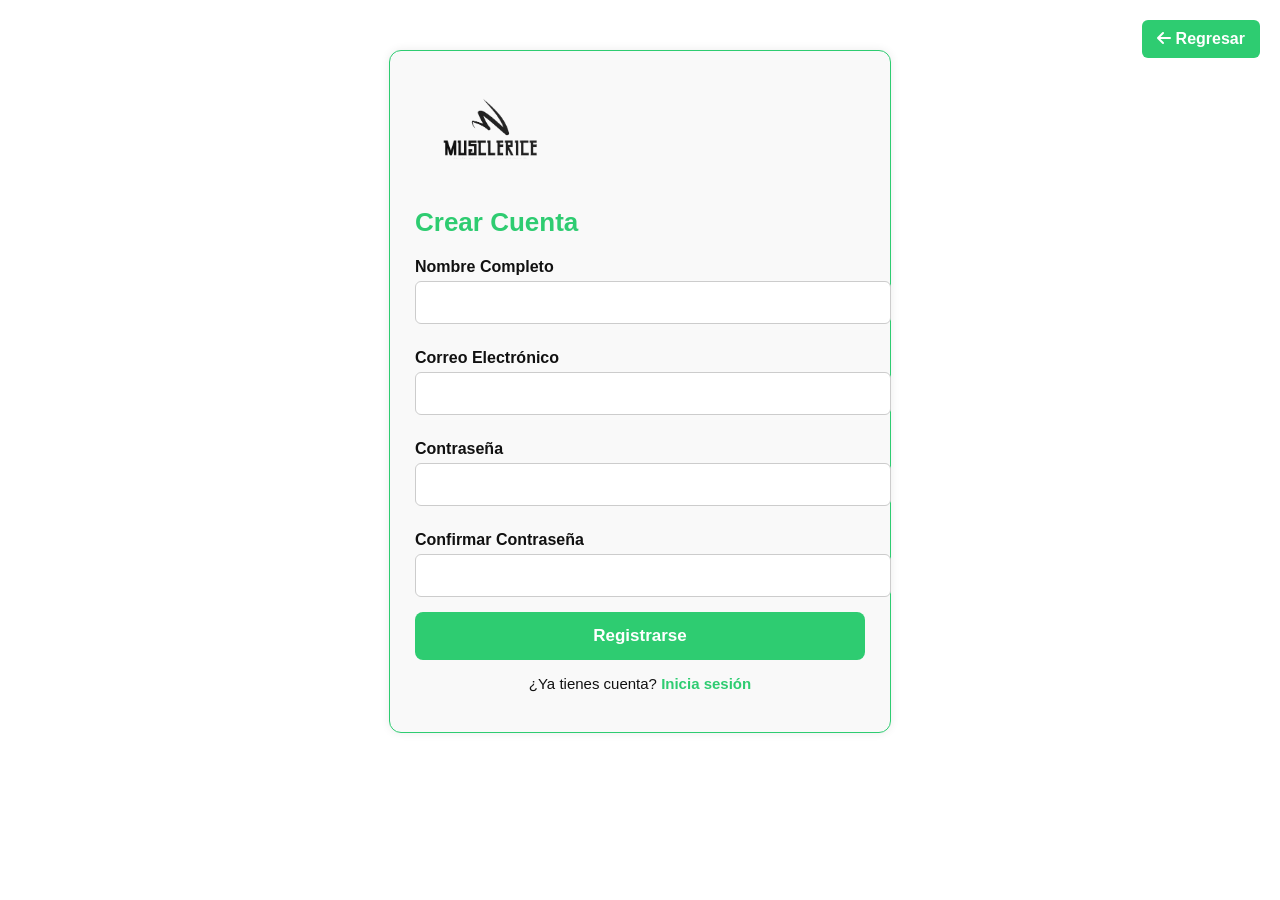
<file: registro.html>
<!DOCTYPE html>
<html lang="es">
<head>
    <meta charset="UTF-8">
    <meta viewport="width=device-width, initial-scale=1.0">
    <title>Registrarse - MuscleRice</title>

    <style>
        body {
            margin: 0;
            padding: 0;
            background-color: #ffffff;
            font-family: Arial, Helvetica, sans-serif;
            color: #111;
        }

        /* BOTÓN REGRESAR */
        .back-btn {
            position: absolute;
            top: 20px;
            right: 20px;
            background-color: #2ecc71;
            padding: 10px 15px;
            border-radius: 6px;
            color: #fff;
            text-decoration: none;
            font-weight: bold;
        }

        .back-btn:hover {
            background-color: #27ae60;
        }

        /* CONTENEDOR */
        .registro-container {
            width: 90%;
            max-width: 450px;
            margin: 50px auto;
            background: #f9f9f9;
            padding: 25px;
            border-radius: 12px;
            border: 1px solid #2ecc71;
            box-shadow: 0px 0px 10px rgba(0,0,0,0.08);
        }

        /* LOGO A LA IZQUIERDA (COMO LO TENÍAS) */
        .logo {
            width: 160px;
            margin-bottom: 10px;
        }

        h2 {
            color: #2ecc71;
            margin-top: 10px;
            margin-bottom: 20px;
            font-size: 26px;
            font-weight: bold;
        }

        label {
            font-weight: bold;
            display: block;
            margin: 10px 0 5px;
        }

        input {
            width: 100%;
            padding: 12px;
            border-radius: 6px;
            border: 1px solid #ccc;
            margin-bottom: 15px;
            font-size: 15px;
        }

        .btn-registrar {
            width: 100%;
            background-color: #2ecc71;
            color: #fff;
            padding: 14px;
            font-size: 17px;
            border: none;
            border-radius: 8px;
            cursor: pointer;
            font-weight: bold;
        }

        .btn-registrar:hover {
            background-color: #27ae60;
        }

        .login-link {
            text-align: center;
            margin-top: 15px;
            font-size: 15px;
        }

        .login-link a {
            color: #2ecc71;
            font-weight: bold;
            text-decoration: none;
        }
    </style>
</head>
<body>

<!-- REGRESAR -->
<a href="index.html" class="back-btn">
    <i class="fa fa-arrow-left"></i> Regresar
</a>

<div class="registro-container">

    <!-- LOGO A LA IZQUIERDA EXACTO COMO LO TENÍAS -->
    <img src="img/logo-musclerice..png" class="logo" alt="Logo MuscleRice">

    <h2>Crear Cuenta</h2>

    <form action="/registro" method="POST">

        <label for="nombre">Nombre Completo</label>
        <input type="text" id="nombre" name="nombre" required>

        <label for="email">Correo Electrónico</label>
        <input type="email" id="email" name="email" required>

        <label for="password">Contraseña</label>
        <input type="password" id="password" name="password" required>

        <label for="confirm">Confirmar Contraseña</label>
        <input type="password" id="confirm" name="confirm" required>

        <button type="submit" class="btn-registrar">Registrarse</button>
    </form>

    <p class="login-link">
        ¿Ya tienes cuenta? <a href="login.html">Inicia sesión</a>
    </p>

</div>

<link rel="stylesheet"
href="https://cdnjs.cloudflare.com/ajax/libs/font-awesome/6.0.0/css/all.min.css">

</body>
</html>
</file>
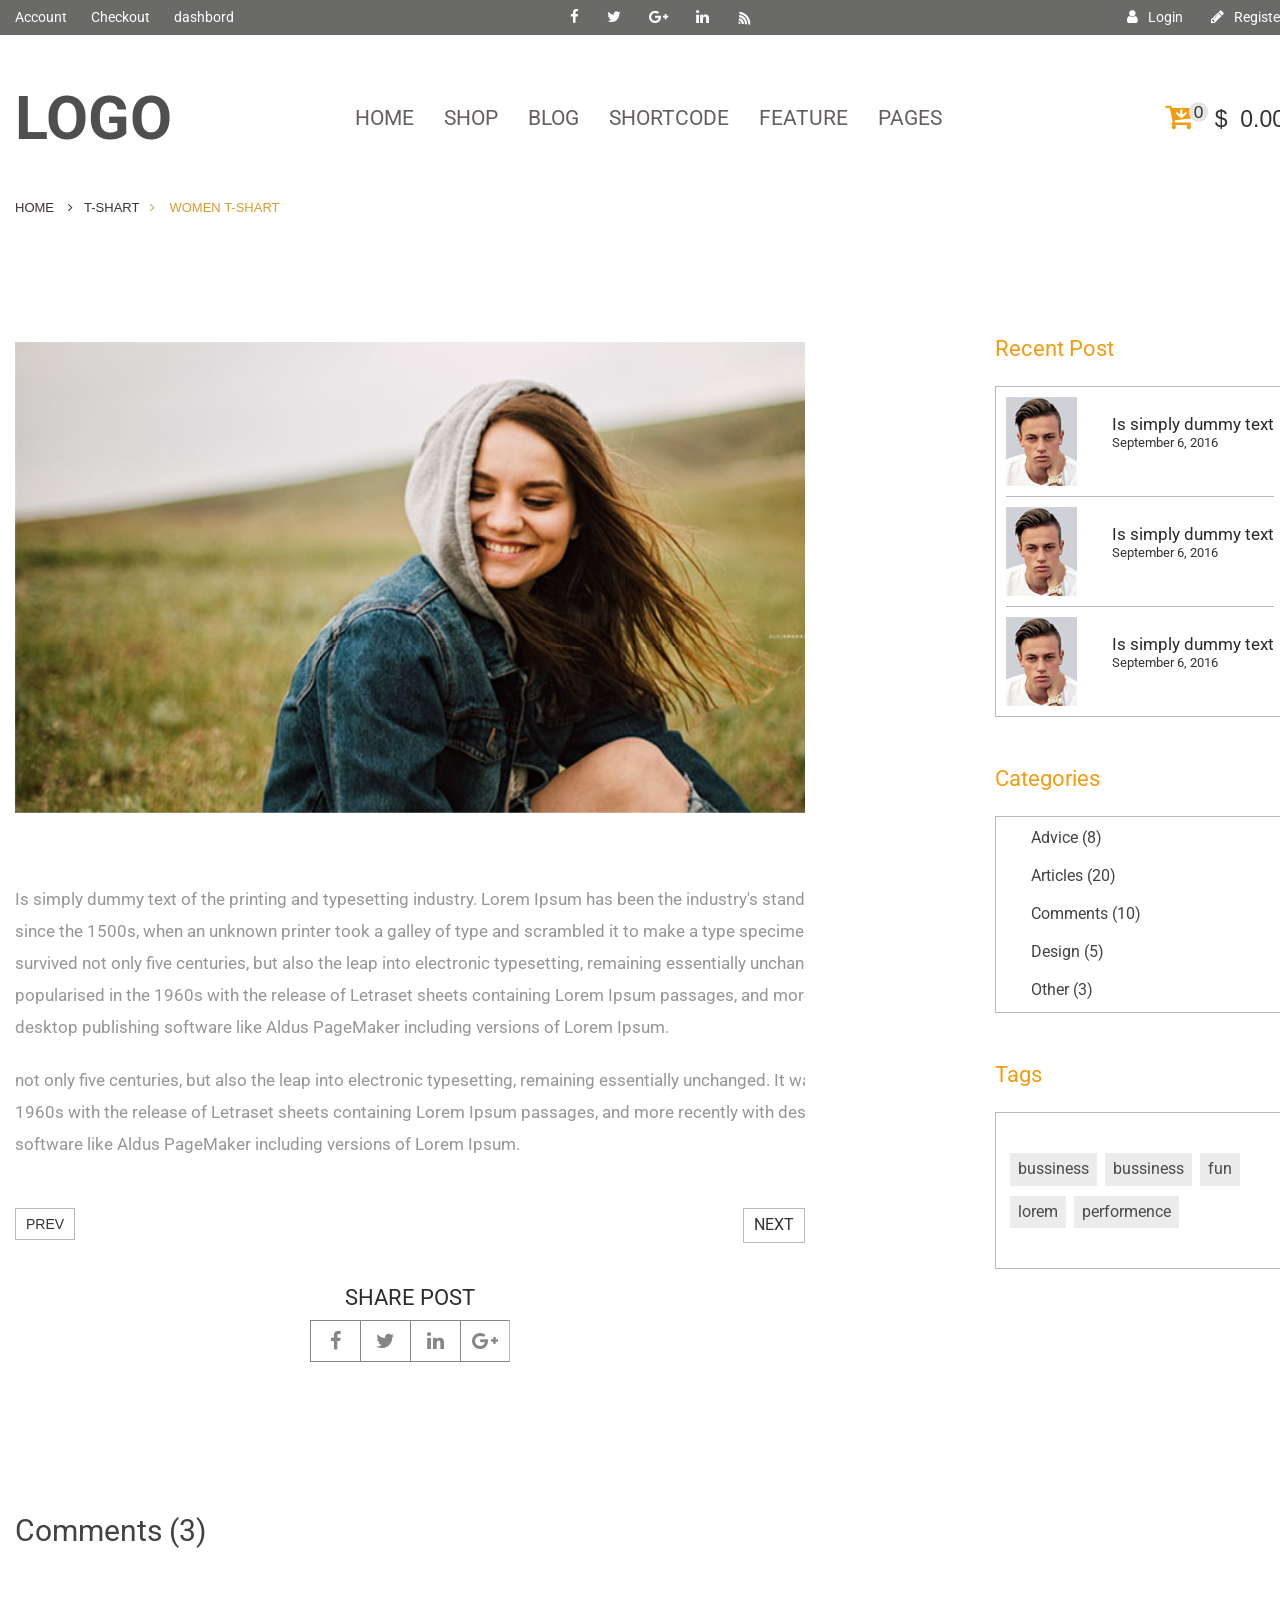
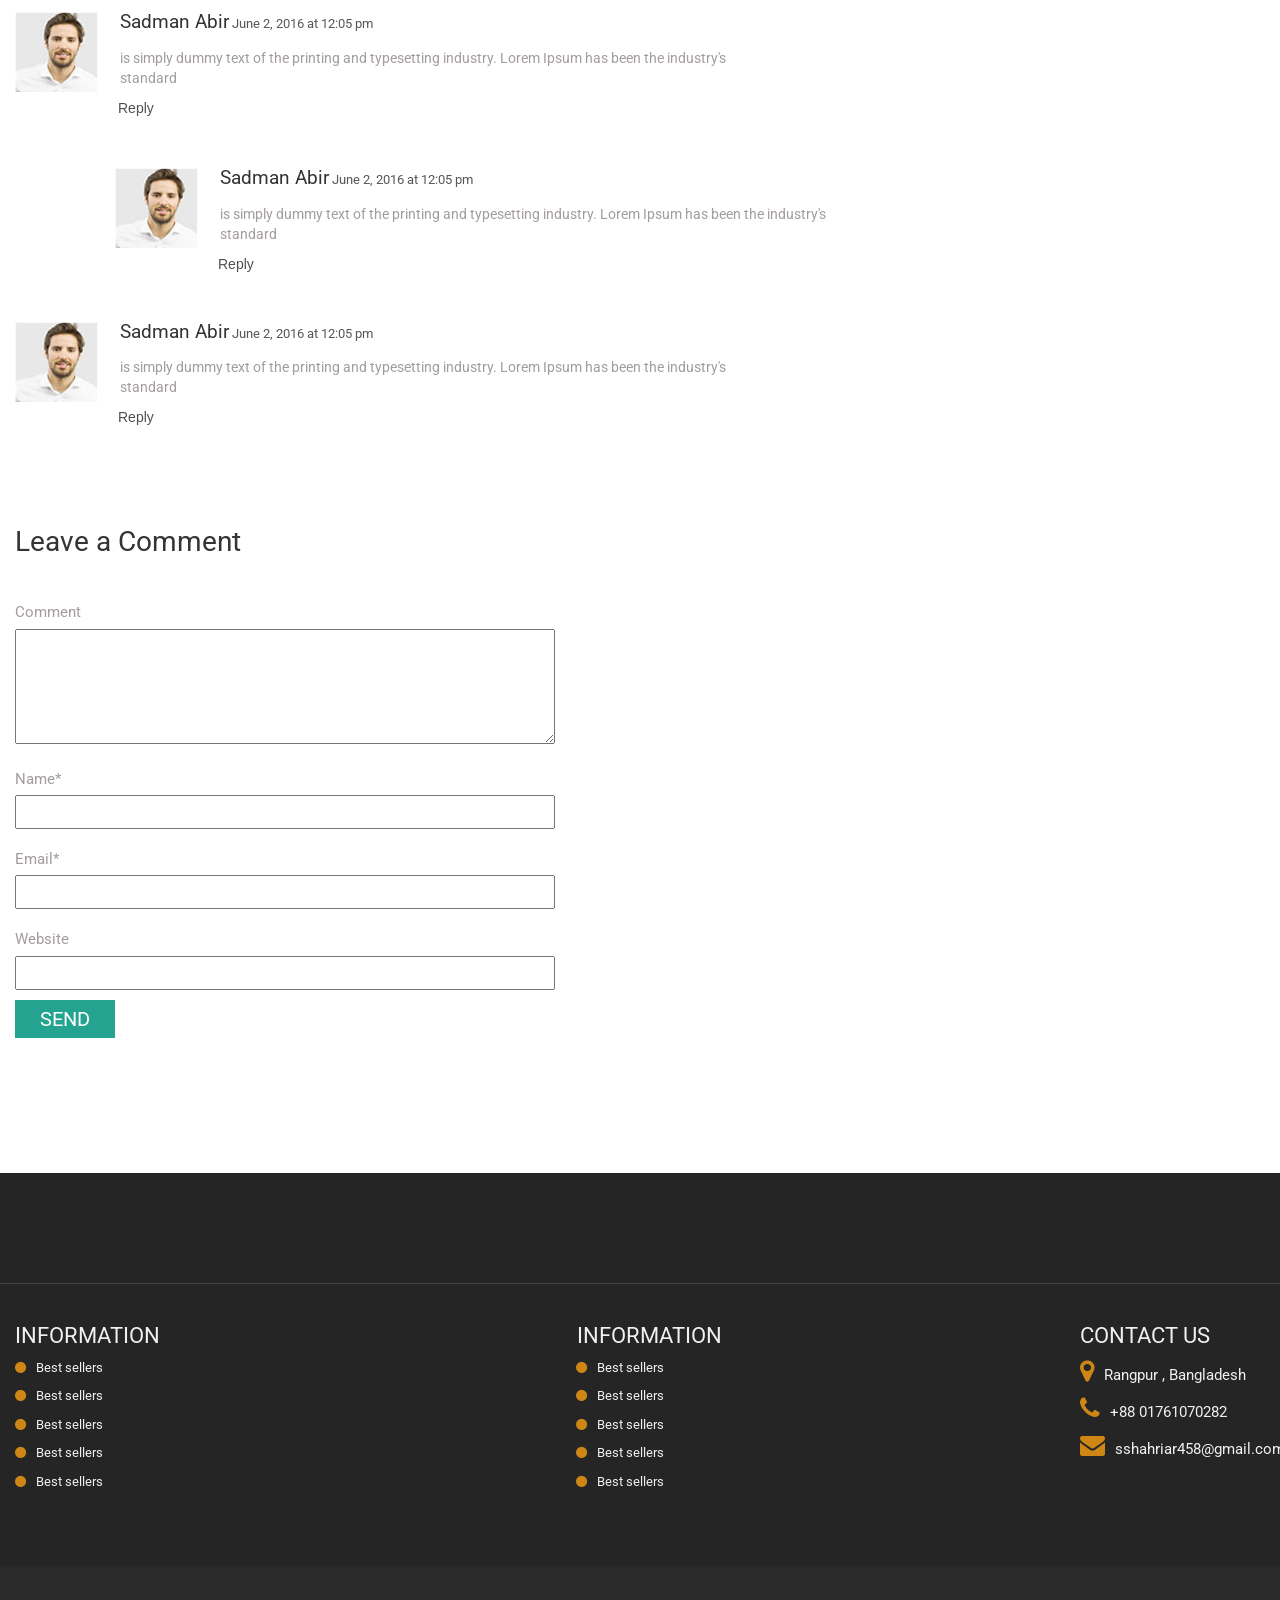
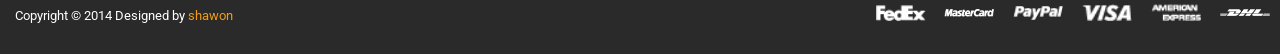
<file: single-blog.html>
<!DOCTYPE html>
<html lang="en">
<head>
    <meta charset="UTF-8">
    <title>Single Blog</title>
    <link href="https://fonts.googleapis.com/css?family=Poppins" rel="stylesheet">
    <link href="https://fonts.googleapis.com/css?family=Roboto:300,400,500,700,900" rel="stylesheet">
    <link rel="stylesheet" href="css/bootstrap.css">
    <link rel="stylesheet" href="css/font-awesome.min.css">
    <link rel="stylesheet" href="css/owl.carousel.min.css">
    <link rel="stylesheet" href="css/owl.theme.default.min.css">
    <link rel="stylesheet" href="style.css">
</head>
<body>
<header>
    <section class="header-top">
        <div class="container">
            <div class="row">
                <div class="col-md-4">
                    <ul>
                        <li><a href="#">Account</a></li>
                        <li><a href="#">Checkout</a></li>
                        <li><a href="#">dashbord</a></li>
                    </ul>
                </div>
                <div class="col-md-4">
                    <div class="icon">
                       <a href="#"><i class="fa fa-facebook"></i></a>
                       <a href="#"><i class="fa fa-twitter"></i></a>
                       <a href="#"><i class="fa fa-google-plus"></i></a>
                       <a href="#"><i class="fa fa-linkedin"></i></a>
                       <a href="#"><i class="fa fa-wifi"></i></a>
                    </div>
                </div>
                <div class="col-md-4">
                   <div class="a-right">
                        <a href="#"><p><span><i class="fa fa-user"></i></span>Login</p></a>
                        <a href="#"><p><span><i class="fa fa-pencil"></i></span>Register</p></a>
                   </div>
                </div>
            </div>
        </div>
    </section>
    <div class="clear"></div>
    <section class="header">
        <div class="container">
            <div class="row">
                <div class="col-md-3">
                   <div class="logo">
                    <a href="#"><h2>LOGO</h2></a>
                   </div>
                </div>
                <div class="col-md-7">
                    <ul class="nav navbar-nav">
                      <li class="active"><a href="#">HOME</a></li>
                      <li><a href="#">SHOP</a></li>
                      <li><a href="#">BLOG</a></li>
                      <li><a href="#">SHORTCODE</a></li>
                      <li><a href="#">FEATURE</a></li>
                      <li><a href="#">PAGES</a></li>
                    </ul>
                </div>
                <div class="col-md-2">
                    <div class="cart">
                        <p><i class="fa fa-cart-arrow-down"></i><sup>0</sup> &#36;&nbsp;&nbsp;0.00</p>
                    </div>
                </div>
            </div>
            <div class="row">
                <div class="col-md-12">
                   <div class="header-part">
                    <p>HOME &nbsp;&nbsp;&nbsp;<i class="fa fa-angle-right" aria-hidden="true"></i>&nbsp;&nbsp;&nbsp;T-SHART&nbsp;&nbsp;&nbsp;<span><i class="fa fa-angle-right" aria-hidden="true"></i> &nbsp;&nbsp;&nbsp;WOMEN T-SHART </span></p>
                    </div>
                </div>
            </div>
        </div>
    </section>
</header>
<section class="blog-slide-text">
    <div class="container">
        <div class="row">
            <div class="col-md-9">
                <div class="owl-carousel">
                  <div class="one">
                      <img src="img/single-blog-page.jpg" alt="">
                      <p>Is simply dummy text of the printing and typesetting industry. Lorem Ipsum has been the industry's standard dummy text ever since the 1500s, when an unknown printer took a galley of type and scrambled it to make a type specimen book. It has survived not only five centuries, but also the leap into electronic typesetting, remaining essentially unchanged. It was popularised in the 1960s with the release of Letraset sheets containing Lorem Ipsum passages, and more recently with desktop publishing software like Aldus PageMaker including versions of Lorem Ipsum.</p>
                      <p>not only five centuries, but also the leap into electronic typesetting, remaining essentially unchanged. It was popularised in the 1960s with the release of Letraset sheets containing Lorem Ipsum passages, and more recently with desktop publishing software like Aldus PageMaker including versions of Lorem Ipsum.</p>
                  </div>
                  <div class="one">
                      <img src="img/single-blog-page.jpg" alt="">
                      <p>Is simply dummy text of the printing and typesetting industry. Lorem Ipsum has been the industry's standard dummy text ever since the 1500s, when an unknown printer took a galley of type and scrambled it to make a type specimen book. It has survived not only five centuries, but also the leap into electronic typesetting, remaining essentially unchanged. It was popularised in the 1960s with the release of Letraset sheets containing Lorem Ipsum passages, and more recently with desktop publishing software like Aldus PageMaker including versions of Lorem Ipsum.</p>
                      <p>not only five centuries, but also the leap into electronic typesetting, remaining essentially unchanged. It was popularised in the 1960s with the release of Letraset sheets containing Lorem Ipsum passages, and more recently with desktop publishing software like Aldus PageMaker including versions of Lorem Ipsum.</p>
                  </div>
                  <div class="one">
                      <img src="img/single-blog-page.jpg" alt="">
                      <p>Is simply dummy text of the printing and typesetting industry. Lorem Ipsum has been the industry's standard dummy text ever since the 1500s, when an unknown printer took a galley of type and scrambled it to make a type specimen book. It has survived not only five centuries, but also the leap into electronic typesetting, remaining essentially unchanged. It was popularised in the 1960s with the release of Letraset sheets containing Lorem Ipsum passages, and more recently with desktop publishing software like Aldus PageMaker including versions of Lorem Ipsum.</p>
                      <p>not only five centuries, but also the leap into electronic typesetting, remaining essentially unchanged. It was popularised in the 1960s with the release of Letraset sheets containing Lorem Ipsum passages, and more recently with desktop publishing software like Aldus PageMaker including versions of Lorem Ipsum.</p>
                  </div>
                  <div class="one">
                      <img src="img/single-blog-page.jpg" alt="">
                      <p>Is simply dummy text of the printing and typesetting industry. Lorem Ipsum has been the industry's standard dummy text ever since the 1500s, when an unknown printer took a galley of type and scrambled it to make a type specimen book. It has survived not only five centuries, but also the leap into electronic typesetting, remaining essentially unchanged. It was popularised in the 1960s with the release of Letraset sheets containing Lorem Ipsum passages, and more recently with desktop publishing software like Aldus PageMaker including versions of Lorem Ipsum.</p>
                      <p>not only five centuries, but also the leap into electronic typesetting, remaining essentially unchanged. It was popularised in the 1960s with the release of Letraset sheets containing Lorem Ipsum passages, and more recently with desktop publishing software like Aldus PageMaker including versions of Lorem Ipsum.</p>
                  </div>
                  <div class="one">
                      <img src="img/single-blog-page.jpg" alt="">
                      <p>Is simply dummy text of the printing and typesetting industry. Lorem Ipsum has been the industry's standard dummy text ever since the 1500s, when an unknown printer took a galley of type and scrambled it to make a type specimen book. It has survived not only five centuries, but also the leap into electronic typesetting, remaining essentially unchanged. It was popularised in the 1960s with the release of Letraset sheets containing Lorem Ipsum passages, and more recently with desktop publishing software like Aldus PageMaker including versions of Lorem Ipsum.</p>
                      <p>not only five centuries, but also the leap into electronic typesetting, remaining essentially unchanged. It was popularised in the 1960s with the release of Letraset sheets containing Lorem Ipsum passages, and more recently with desktop publishing software like Aldus PageMaker including versions of Lorem Ipsum.</p>
                  </div>
                  <div class="one">
                      <img src="img/single-blog-page.jpg" alt="">
                      <p>Is simply dummy text of the printing and typesetting industry. Lorem Ipsum has been the industry's standard dummy text ever since the 1500s, when an unknown printer took a galley of type and scrambled it to make a type specimen book. It has survived not only five centuries, but also the leap into electronic typesetting, remaining essentially unchanged. It was popularised in the 1960s with the release of Letraset sheets containing Lorem Ipsum passages, and more recently with desktop publishing software like Aldus PageMaker including versions of Lorem Ipsum.</p>
                      <p>not only five centuries, but also the leap into electronic typesetting, remaining essentially unchanged. It was popularised in the 1960s with the release of Letraset sheets containing Lorem Ipsum passages, and more recently with desktop publishing software like Aldus PageMaker including versions of Lorem Ipsum.</p>
                  </div>
                  <div class="one">
                      <img src="img/single-blog-page.jpg" alt="">
                      <p>Is simply dummy text of the printing and typesetting industry. Lorem Ipsum has been the industry's standard dummy text ever since the 1500s, when an unknown printer took a galley of type and scrambled it to make a type specimen book. It has survived not only five centuries, but also the leap into electronic typesetting, remaining essentially unchanged. It was popularised in the 1960s with the release of Letraset sheets containing Lorem Ipsum passages, and more recently with desktop publishing software like Aldus PageMaker including versions of Lorem Ipsum.</p>
                      <p>not only five centuries, but also the leap into electronic typesetting, remaining essentially unchanged. It was popularised in the 1960s with the release of Letraset sheets containing Lorem Ipsum passages, and more recently with desktop publishing software like Aldus PageMaker including versions of Lorem Ipsum.</p>
                  </div>
                  <div class="one">
                      <img src="img/single-blog-page.jpg" alt="">
                      <p>Is simply dummy text of the printing and typesetting industry. Lorem Ipsum has been the industry's standard dummy text ever since the 1500s, when an unknown printer took a galley of type and scrambled it to make a type specimen book. It has survived not only five centuries, but also the leap into electronic typesetting, remaining essentially unchanged. It was popularised in the 1960s with the release of Letraset sheets containing Lorem Ipsum passages, and more recently with desktop publishing software like Aldus PageMaker including versions of Lorem Ipsum.</p>
                      <p>not only five centuries, but also the leap into electronic typesetting, remaining essentially unchanged. It was popularised in the 1960s with the release of Letraset sheets containing Lorem Ipsum passages, and more recently with desktop publishing software like Aldus PageMaker including versions of Lorem Ipsum.</p>
                  </div>
                  <div class="one">
                      <img src="img/single-blog-page.jpg" alt="">
                      <p>Is simply dummy text of the printing and typesetting industry. Lorem Ipsum has been the industry's standard dummy text ever since the 1500s, when an unknown printer took a galley of type and scrambled it to make a type specimen book. It has survived not only five centuries, but also the leap into electronic typesetting, remaining essentially unchanged. It was popularised in the 1960s with the release of Letraset sheets containing Lorem Ipsum passages, and more recently with desktop publishing software like Aldus PageMaker including versions of Lorem Ipsum.</p>
                      <p>not only five centuries, but also the leap into electronic typesetting, remaining essentially unchanged. It was popularised in the 1960s with the release of Letraset sheets containing Lorem Ipsum passages, and more recently with desktop publishing software like Aldus PageMaker including versions of Lorem Ipsum.</p>
                  </div>
                  <div class="one">
                      <img src="img/single-blog-page.jpg" alt="">
                      <p>Is simply dummy text of the printing and typesetting industry. Lorem Ipsum has been the industry's standard dummy text ever since the 1500s, when an unknown printer took a galley of type and scrambled it to make a type specimen book. It has survived not only five centuries, but also the leap into electronic typesetting, remaining essentially unchanged. It was popularised in the 1960s with the release of Letraset sheets containing Lorem Ipsum passages, and more recently with desktop publishing software like Aldus PageMaker including versions of Lorem Ipsum.</p>
                      <p>not only five centuries, but also the leap into electronic typesetting, remaining essentially unchanged. It was popularised in the 1960s with the release of Letraset sheets containing Lorem Ipsum passages, and more recently with desktop publishing software like Aldus PageMaker including versions of Lorem Ipsum.</p>
                  </div>
                  <div class="one">
                      <img src="img/single-blog-page.jpg" alt="">
                      <p>Is simply dummy text of the printing and typesetting industry. Lorem Ipsum has been the industry's standard dummy text ever since the 1500s, when an unknown printer took a galley of type and scrambled it to make a type specimen book. It has survived not only five centuries, but also the leap into electronic typesetting, remaining essentially unchanged. It was popularised in the 1960s with the release of Letraset sheets containing Lorem Ipsum passages, and more recently with desktop publishing software like Aldus PageMaker including versions of Lorem Ipsum.</p>
                      <p>not only five centuries, but also the leap into electronic typesetting, remaining essentially unchanged. It was popularised in the 1960s with the release of Letraset sheets containing Lorem Ipsum passages, and more recently with desktop publishing software like Aldus PageMaker including versions of Lorem Ipsum.</p>
                  </div>
                </div>
                <div class="shere">
                    <div class="row">
                        <div class="col-md-12">
                            <h2>Share Post</h2>
                            <p><a href="#"><i class="fa fa-facebook" aria-hidden="true"></i></a><a href="#"><i class="fa fa-twitter" aria-hidden="true"></i></a><a href="#"><i class="fa fa-linkedin" aria-hidden="true"></i></a><a href="#"></a><a href="#"><i class="fa fa-google-plus" aria-hidden="true"></i></a> </p>
                        </div>
                    </div>
                </div>
            </div>
            <div class="col-md-3">
                <div class="blog-sidebar">
                               <h2>Recent Post</h2>
                        <div class="resent-post">
                            <div class="resent-post-single">
                                <div class="row">
                                    <div class="col-md-12">
                                        <img src="img/man.jpg" alt="">
                                        <div class="text">
                                            <h3>Is simply dummy text</h3>
                                            <p>September 6, 2016</p>
                                        </div>
                                    </div>
                                </div>
                            </div>
                            <div class="resent-post-single">
                                <div class="row">
                                    <div class="col-md-12">
                                        <img src="img/man.jpg" alt="">
                                        <div class="text">
                                            <h3>Is simply dummy text</h3>
                                            <p>September 6, 2016</p>
                                        </div>
                                    </div>
                                </div>
                            </div>
                            <div class="resent-post-single">
                                <div class="row">
                                    <div class="col-md-12">
                                        <img src="img/man.jpg" alt="">
                                        <div class="text">
                                            <h3>Is simply dummy text</h3>
                                            <p>September 6, 2016</p>
                                        </div>
                                    </div>
                                </div>
                            </div>
                        </div>
                </div>
                <div class="blog-sidebar">
                           <h2>Categories</h2>
                    <div class="categorie">
                        <div class="row">
                            <div class="col-md-12">
                                <p>Advice (8)</p>
                                <p>Articles (20)</p>
                                <p>Comments (10)</p>
                                <p>Design (5)</p>
                                <p>Other (3)</p>
                            </div>
                        </div>
                    </div>
                </div>
                <div class="blog-sidebar">
                           <h2>Tags</h2>
                    <div class="tags">
                        <div class="row">
                            <div class="col-md-12">
                                <span>bussiness</span>
                                <span>bussiness</span>
                                <span>fun</span>
                                <span>lorem</span>
                                <span>performence</span>
                            </div>
                        </div>
                    </div>
                </div>
            </div>
        </div>
    </div>
</section>
<section class="comment">
   <div class="container">
       <div class="row">
           <div class="col-md-12">
               <div class="commententries">                         
                        <h3> Comments (3) </h3>
                        
                        <ul class="commentlist">
                            <li> 
                                <article class="comment">
                                    <header class="comment-author">
                                        <img src="img/comment-author.jpg" alt="">                                           
                                    </header>
                                    <section class="comment-details">
                                        <div class="author-name"> <a title="" href=""> <h5>Sadman Abir<span> June 2, 2016 at 12:05 pm </span></h5></a> </div>
                                        <div class="comment-body">
                                            <p>is simply dummy text of the printing and typesetting industry. Lorem Ipsum has been the industry's standard </p>
                                        </div>
                                        <div class="reply"> <a title="" href=""><p>Reply</p></a> </div>
                                    </section>   
                                </article>
                                
                                <ul class="children">
                                    <li> 
                                        <article class="comment">
                                            <header class="comment-author">
                                                <img src="img/comment-author.jpg" alt="">                                           
                                            </header>
                                            <section class="comment-details">
                                                <div class="author-name"> <a title="" href=""> <h5>Sadman Abir<span> June 2, 2016 at 12:05 pm </span></h5></a> </div>
                                                <div class="comment-body">
                                                    <p>is simply dummy text of the printing and typesetting industry. Lorem Ipsum has been the industry's standard </p>
                                                </div>
                                                <div class="reply"> <a title="" href=""><p>Reply</p></a> </div>
                                            </section>  
                                        </article> 
                                    </li>        
                                </ul>
                                          
                            </li>  
                            <li> 
                                <article class="comment">
                                    <header class="comment-author">
                                        <img src="img/comment-author.jpg" alt="">                                         
                                    </header>
                                    <section class="comment-details">
                                        <div class="author-name"> <a title="" href=""> <h5>Sadman Abir<span> June 2, 2016 at 12:05 pm </span></h5></a> </div>
                                        <div class="comment-body">
                                            <p>is simply dummy text of the printing and typesetting industry. Lorem Ipsum has been the industry's standard </p>
                                        </div>
                                        <div class="reply"> <a title="" href=""><p>Reply</p></a> </div>
                                    </section> 
                                </article>                                      
                            </li>        
                        </ul>
                         
                </div>
           </div>
       </div>
       <div class="row">
           <div class="col-md-12">
              <h2>Leave a Comment</h2>
               <form action="php/sendmail.php" method="get">
                <p>Comment</p>
                <textarea></textarea>
                <p>Name*</p>
                <input type="text" name="" required>
                <p>Email*</p>
                <input type="email" name="" required>
                <p>Website</p>
                <input type="text" name="">
                <input type="submit" value="SEND">     
                </form>
           </div>
       </div>
   </div>
</section>
<footer>
    <div class="footer_top">
        <div class="container">
            <div class="row">
                <div class="col-md-4">
                    <h2>INFORMATION</h2>
                    <a href="#"><p><i class="fa fa-circle" aria-hidden="true"></i>Best sellers</p></a>
                    <a href="#"><p><i class="fa fa-circle" aria-hidden="true"></i>Best sellers</p></a>
                    <a href="#"><p><i class="fa fa-circle" aria-hidden="true"></i>Best sellers</p></a>
                    <a href="#"><p><i class="fa fa-circle" aria-hidden="true"></i>Best sellers</p></a>
                    <a href="#"><p><i class="fa fa-circle" aria-hidden="true"></i>Best sellers</p></a>
                </div>
                <div class="col-md-4 center">
                    <h2>INFORMATION</h2>
                    <a href="#"><p><i class="fa fa-circle" aria-hidden="true"></i>Best sellers</p></a>
                    <a href="#"><p><i class="fa fa-circle" aria-hidden="true"></i>Best sellers</p></a>
                    <a href="#"><p><i class="fa fa-circle" aria-hidden="true"></i>Best sellers</p></a>
                    <a href="#"><p><i class="fa fa-circle" aria-hidden="true"></i>Best sellers</p></a>
                    <a href="#"><p><i class="fa fa-circle" aria-hidden="true"></i>Best sellers</p></a>
                </div>
                <div class="col-md-4">
                    <div class="footer-contact">
                        <h2>CONTACT US</h2>
                        <a href="#"><p><i class="fa fa-map-marker" aria-hidden="true"></i>Rangpur , Bangladesh</p></a>
                        <a href="#"><p><i class="fa fa-phone" aria-hidden="true"></i>+88 01761070282</p></a>
                        <a href="#"><p><i class="fa fa-envelope" aria-hidden="true"></i>sshahriar458@gmail.com</p></a>
                    </div>
                </div>
            </div>
        </div>
    </div>
    <div class="footer_bottom">
       <div class="footer_overlay"></div>
        <div class="container">
            <div class="row">
                <div class="col-md-4">
                    <div class="copy_txt">
                        <p>Copyright © 2014  Designed by <span>shawon</span></p>
                    </div>
                </div>
                <div class="col-md-8">
                    <div class="footer_logo">
                        <img src="img/fedex.png">
                        <img src="img/master-card.png">
                        <img src="img/paypal.png">
                        <img src="img/visa.png">
                        <img src="img/american-express.png">
                        <img src="img/dhl.png">
                    </div>
                </div>
            </div>
        </div>
    </div>
</footer>
<script src="js/jquery-3.1.1.min.js"></script>
<script src="js/bootstrap.min.js"></script>  
<script src="js/owl.carousel.min.js"></script> 
<script src="js/active.js"></script>  
</body>
</html>
</file>
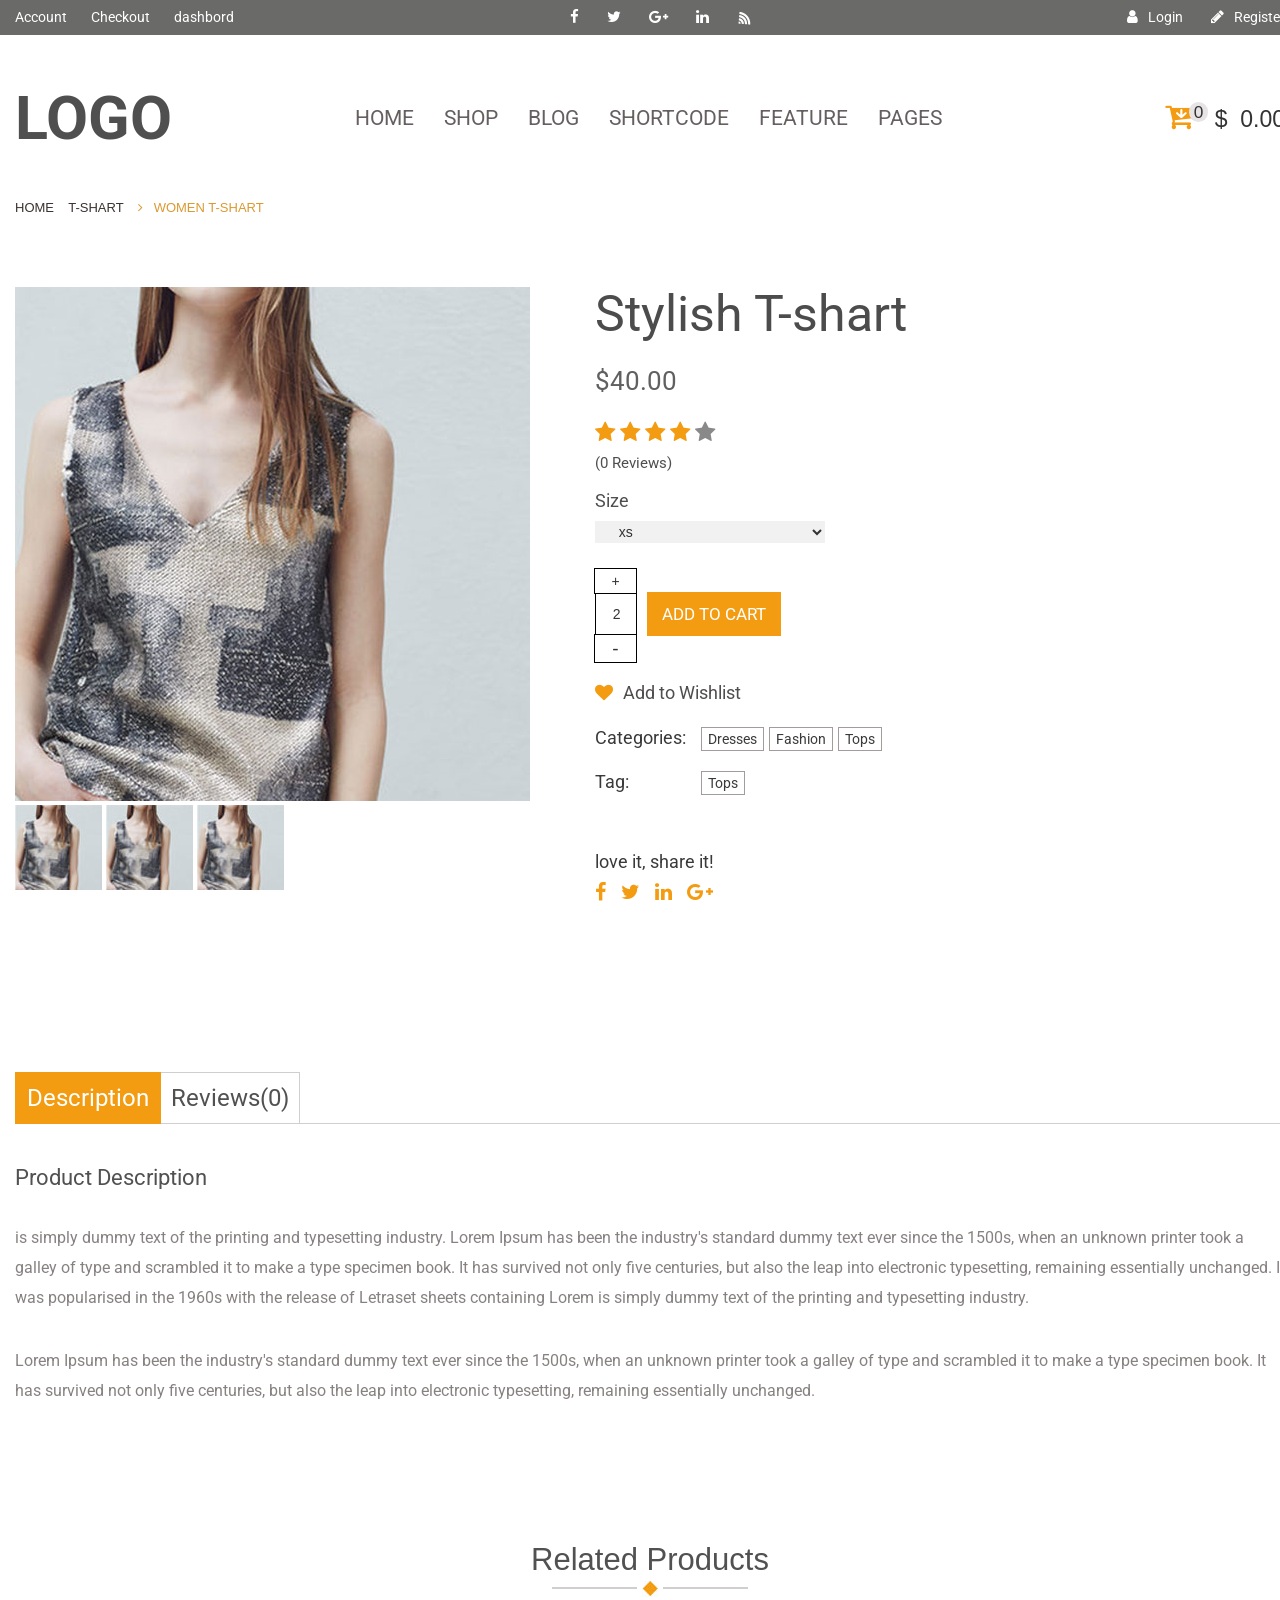
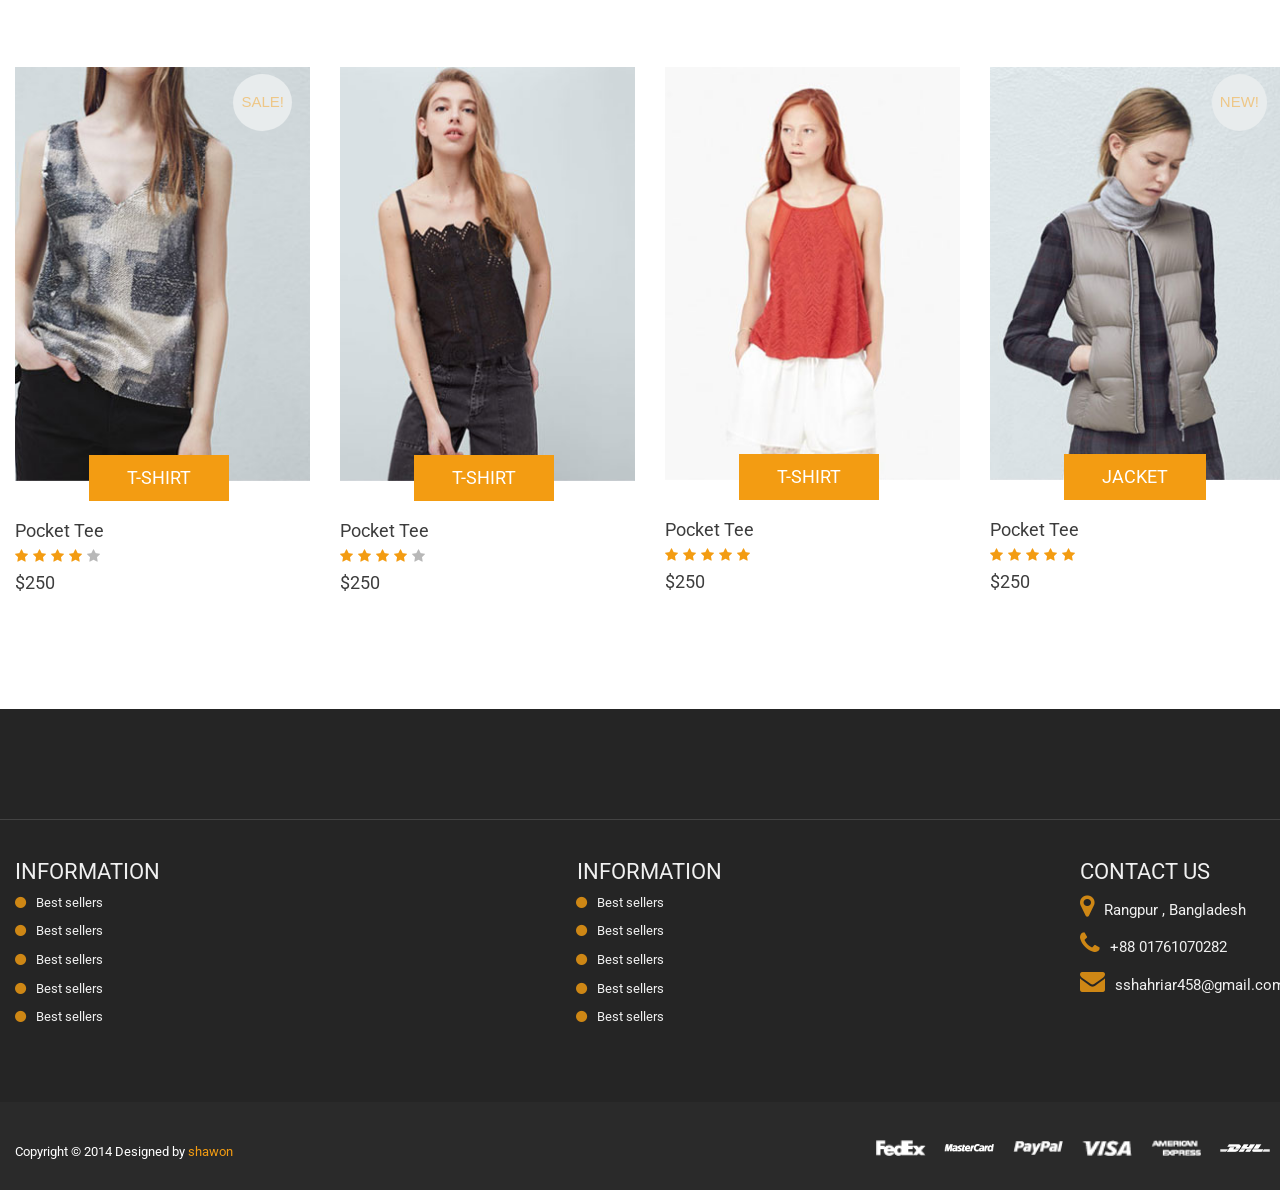
<file: single-product.html>
<!DOCTYPE html>
<html lang="en">
<head>
    <meta charset="UTF-8">
    <title>Single Product</title>
    <link href="https://fonts.googleapis.com/css?family=Poppins" rel="stylesheet">
    <link href="https://fonts.googleapis.com/css?family=Roboto:300,400,500,700,900" rel="stylesheet">
    <link rel="stylesheet" href="css/bootstrap.css">
    <link rel="stylesheet" href="css/font-awesome.min.css">
    <link rel="stylesheet" href="style.css">
</head>
<body>
<header>
    <section class="header-top">
        <div class="container">
            <div class="row">
                <div class="col-md-4">
                    <ul>
                        <li><a href="#">Account</a></li>
                        <li><a href="#">Checkout</a></li>
                        <li><a href="#">dashbord</a></li>
                    </ul>
                </div>
                <div class="col-md-4">
                    <div class="icon">
                       <a href="#"><i class="fa fa-facebook"></i></a>
                       <a href="#"><i class="fa fa-twitter"></i></a>
                       <a href="#"><i class="fa fa-google-plus"></i></a>
                       <a href="#"><i class="fa fa-linkedin"></i></a>
                       <a href="#"><i class="fa fa-wifi"></i></a>
                    </div>
                </div>
                <div class="col-md-4">
                   <div class="a-right">
                        <a href="#"><p><span><i class="fa fa-user"></i></span>Login</p></a>
                        <a href="#"><p><span><i class="fa fa-pencil"></i></span>Register</p></a>
                   </div>
                </div>
            </div>
        </div>
    </section>
    <div class="clear"></div>
    <section class="header">
        <div class="container">
            <div class="row">
                <div class="col-md-3">
                   <div class="logo">
                    <a href="#"><h2>LOGO</h2></a>
                   </div>
                </div>
                <div class="col-md-7">
                    <ul class="nav navbar-nav">
                      <li class="active"><a href="#">HOME</a></li>
                      <li><a href="#">SHOP</a></li>
                      <li><a href="#">BLOG</a></li>
                      <li><a href="#">SHORTCODE</a></li>
                      <li><a href="#">FEATURE</a></li>
                      <li><a href="#">PAGES</a></li>
                    </ul>
                </div>
                <div class="col-md-2">
                    <div class="cart">
                        <p><i class="fa fa-cart-arrow-down"></i><sup>0</sup> &#36;&nbsp;&nbsp;0.00</p>
                    </div>
                </div>
            </div>
            <div class="row">
                <div class="col-md-12">
                   <div class="header-part">
                    <p>HOME &nbsp;&nbsp;&nbsp;T-SHART &nbsp;&nbsp;&nbsp;<span><i class="fa fa-angle-right" aria-hidden="true"></i>&nbsp;&nbsp;&nbsp;WOMEN T-SHART</span></p>
                    </div>
                </div>
            </div>
        </div>
    </section>
</header>

<section class="stylish-product">
    <div class="container">
        <div class="row">
            <div class="col-md-5">
                <div class="single-product-slider">
                    <img src="img/single-product-slider.jpg" alt="">
                </div>
                <div class="small-slider">
                    <img src="img/small-slider.jpg" alt="">
                    <img src="img/small-slider.jpg" alt="">
                    <img src="img/small-slider.jpg" alt="">
                </div>
            </div>
            <div class="col-md-7">
                <div class="single-product-text">
                    <h1>Stylish T-shart</h1>
                    <h2>&#36;40.00</h2>
                    <p><i class="fa fa-star" aria-hidden="true"></i><i class="fa fa-star" aria-hidden="true"></i><i class="fa fa-star" aria-hidden="true"></i><i class="fa fa-star" aria-hidden="true"></i><span><i class="fa fa-star" aria-hidden="true"></i></span></p>
                    <h6>(0 Reviews)</h6>
                    <h3>Size</h3>
                    <select>
                      <option value="volvo">xs</option>
                      <option value="saab">md</option>
                      <option value="opel">lg</option>
                      <option value="audi">xxl</option>
                    </select>
                    <div class="count_c">
                        <div class="count">
                            <p>2</p>
                        </div>
                        <div class="cart">
                            <p>ADD TO CART</p>
                        </div>
                    </div>
                    <h4><i class="fa fa-heart" aria-hidden="true"></i>Add to Wishlist</h4>
                    <h5>Categories:<span>Dresses</span><span>Fashion</span><span>Tops</span></h5>
                    <h5 class="tag">Tag:<span>Tops</span></h5>
                    <h5 class="love">love it, share it!</h5>
                    <p class="icon"><a href="#"><i class="fa fa-facebook" aria-hidden="true"></i></a><a href="#"><i class="fa fa-twitter" aria-hidden="true"></i></a><a href="#"><i class="fa fa-linkedin" aria-hidden="true"></i></a><a href="#"><i class="fa fa-google-plus" aria-hidden="true"></i></a></p>
                    
                </div>
            </div>
        </div>
    </div>
    <div class="product_description">
        <div class="container">
            <div class="row">
                <div class="col-md-12">
                    <h2><span class="description">Description</span><span class="review">Reviews(0)</span></h2>
                    <h3>Product Description</h3>
                    <p>is simply dummy text of the printing and typesetting industry. Lorem Ipsum has been the industry's standard dummy text ever since the 1500s, when an unknown printer took a galley of type and scrambled it to make a type specimen book. It has survived not only five centuries, but also the leap into electronic typesetting, remaining essentially unchanged. It was popularised in the 1960s with the release of Letraset sheets containing Lorem  is simply dummy text of the printing and typesetting industry. </p>
                    <p>Lorem Ipsum has been the industry's standard dummy text ever since the 1500s, when an unknown printer took a galley of type and scrambled it to make a type specimen book. It has survived not only five centuries, but also the leap into electronic typesetting, remaining essentially unchanged. </p>
                </div>
            </div>
        </div>
    </div>
    <div class="related-products">
        <div class="container">
            <div class="row">
                <div class="col-md-12">
                    <div class="bar">
                        <h2>Related Products</h2>
                        <img src="img/bar.jpg" alt="">
                    </div>
                </div>
            </div>
            <div class="product">
                <div class="row">
                    <div class="col-md-3">
                        <div class="s_product">
                            <img src="img/t-shart.jpg" alt="">
                            <div class="s_overlay"></div>
                            <h2>SALE!</h2>
                            <h3>T-SHIRT</h3>
                            <h4><i class="fa fa-cart-arrow-down" aria-hidden="true"></i>ADD TO CART</h4>
                        </div>
                        <div class="row">
                            <div class="col-md-12">
                                <div class="rate">
                                    <h3>Pocket Tee</h3>
                                    <p><i class="fa fa-star" aria-hidden="true"></i><i class="fa fa-star" aria-hidden="true"></i><i class="fa fa-star" aria-hidden="true"></i><i class="fa fa-star" aria-hidden="true"></i><span><i class="fa fa-star" aria-hidden="true"></i></span></p>
                                    <h5>$250</h5>
                                </div>
                            </div>
                        </div>
                    </div>
                    <div class="col-md-3">
                        <div class="s_product">
                            <img src="img/t-shart1.jpg" alt="">
                            <div class="s_overlay"></div>
                            <h3>T-SHIRT</h3>
                            <h4><i class="fa fa-cart-arrow-down" aria-hidden="true"></i>ADD TO CART</h4>
                        </div>
                        <div class="row">
                            <div class="col-md-12">
                                <div class="rate">
                                    <h3>Pocket Tee</h3>
                                    <p><i class="fa fa-star" aria-hidden="true"></i><i class="fa fa-star" aria-hidden="true"></i><i class="fa fa-star" aria-hidden="true"></i><i class="fa fa-star" aria-hidden="true"></i><span><i class="fa fa-star" aria-hidden="true"></i></span></p>
                                    <h5>$250</h5>
                                </div>
                            </div>
                        </div>
                    </div>
                    <div class="col-md-3">
                        <div class="s_product">
                            <img src="img/t-shart2.jpg" alt="">
                            <div class="s_overlay"></div>
                            <h3>T-SHIRT</h3>
                            <h4><i class="fa fa-cart-arrow-down" aria-hidden="true"></i>ADD TO CART</h4>
                        </div>
                        <div class="row">
                            <div class="col-md-12">
                                <div class="rate">
                                    <h3>Pocket Tee</h3>
                                    <p><i class="fa fa-star" aria-hidden="true"></i><i class="fa fa-star" aria-hidden="true"></i><i class="fa fa-star" aria-hidden="true"></i><i class="fa fa-star" aria-hidden="true"></i><i class="fa fa-star" aria-hidden="true"></i></p>
                                    <h5>$250</h5>
                                </div>
                            </div>
                        </div>
                    </div>
                    <div class="col-md-3">
                        <div class="s_product">
                            <img src="img/t-shart3.jpg" alt="">
                            <div class="s_overlay"></div>
                            <h2>NEW!</h2>
                            <h3>JACKET</h3>
                            <h4><i class="fa fa-cart-arrow-down" aria-hidden="true"></i>ADD TO CART</h4>
                        </div>
                        <div class="row">
                            <div class="col-md-12">
                                <div class="rate">
                                    <h3>Pocket Tee</h3>
                                    <p><i class="fa fa-star" aria-hidden="true"></i><i class="fa fa-star" aria-hidden="true"></i><i class="fa fa-star" aria-hidden="true"></i><i class="fa fa-star" aria-hidden="true"></i><i class="fa fa-star" aria-hidden="true"></i></p>
                                    <h5>$250</h5>
                                </div>
                            </div>
                        </div>
                    </div>
                </div>
            </div>
        </div>
    </div>
</section>

<footer>
    <div class="footer_top">
        <div class="container">
            <div class="row">
                <div class="col-md-4">
                    <h2>INFORMATION</h2>
                    <a href="#"><p><i class="fa fa-circle" aria-hidden="true"></i>Best sellers</p></a>
                    <a href="#"><p><i class="fa fa-circle" aria-hidden="true"></i>Best sellers</p></a>
                    <a href="#"><p><i class="fa fa-circle" aria-hidden="true"></i>Best sellers</p></a>
                    <a href="#"><p><i class="fa fa-circle" aria-hidden="true"></i>Best sellers</p></a>
                    <a href="#"><p><i class="fa fa-circle" aria-hidden="true"></i>Best sellers</p></a>
                </div>
                <div class="col-md-4 center">
                    <h2>INFORMATION</h2>
                    <a href="#"><p><i class="fa fa-circle" aria-hidden="true"></i>Best sellers</p></a>
                    <a href="#"><p><i class="fa fa-circle" aria-hidden="true"></i>Best sellers</p></a>
                    <a href="#"><p><i class="fa fa-circle" aria-hidden="true"></i>Best sellers</p></a>
                    <a href="#"><p><i class="fa fa-circle" aria-hidden="true"></i>Best sellers</p></a>
                    <a href="#"><p><i class="fa fa-circle" aria-hidden="true"></i>Best sellers</p></a>
                </div>
                <div class="col-md-4">
                    <div class="footer-contact">
                        <h2>CONTACT US</h2>
                        <a href="#"><p><i class="fa fa-map-marker" aria-hidden="true"></i>Rangpur , Bangladesh</p></a>
                        <a href="#"><p><i class="fa fa-phone" aria-hidden="true"></i>+88 01761070282</p></a>
                        <a href="#"><p><i class="fa fa-envelope" aria-hidden="true"></i>sshahriar458@gmail.com</p></a>
                    </div>
                </div>
            </div>
        </div>
    </div>
    <div class="footer_bottom">
       <div class="footer_overlay"></div>
        <div class="container">
            <div class="row">
                <div class="col-md-4">
                    <div class="copy_txt">
                        <p>Copyright © 2014  Designed by <span>shawon</span></p>
                    </div>
                </div>
                <div class="col-md-8">
                    <div class="footer_logo">
                        <img src="img/fedex.png">
                        <img src="img/master-card.png">
                        <img src="img/paypal.png">
                        <img src="img/visa.png">
                        <img src="img/american-express.png">
                        <img src="img/dhl.png">
                    </div>
                </div>
            </div>
        </div>
    </div>
</footer>
<script src="http://code.jquery.com/jquery-1.7.1.min.js"></script>  
<script src="js/bootstrap.min.js"></script>  
<script src="js/active.js"></script>  
</body>
</html>
</file>
<file: style.css>
*{
    margin: 0;
    padding: 0;
}
a{
    text-decoration: none:  !important;
}
.header-top .fa.fa-wifi {
    -ms-transform: rotate(7deg); /* IE 9 */
    -moz-transform: rotate(7deg); /* IE 9 */
    -webkit-transform: rotate(7deg); /* Chrome, Safari, Opera */
    transform: rotate(20deg);
    -moz-transform-origin: 20% 40%;
}
.header-top .fa.fa-wifi {
  transform: rotate(50deg);
  -ms-transform: rotate(50deg);
  -moz-transform: rotate(50deg);
  -webkit-transform: rotate(50deg);
  transform-origin: 65% 40% 0;
  -ms-transform-origin: 65% 40% 0;
  -moz-transform-origin: 65% 40% 0;
  -webkit-transform-origin: 65% 40% 0;
}
.header-top {
  background: #555554df none repeat scroll 0 0;
  height: 35px;
  line-height: 35px;
}
.header-top ul li {
  display: inline;
}
.header-top ul li a {
  padding-right: 20px;
  font-size: 14px;
  font-weight: 400;
    color: #fff;
    text-decoration: none;
    font-family: 'Roboto', sans-serif;
}
.header-top i {
  color: #fff;
  font-size: 15px;
  padding-left: 24px;
}
.header-top p i {
  padding-left: 24px;
}
.header-top p {
  display: inline;
  width: 50%;
    font-size: 14px;
    font-weight: 400;
    color: #fff;
    font-family: 'Roboto', sans-serif;
}
.header-top p a {
    font-size: 14px;
    font-weight: 400;
    color: #fff;
}
.header-top span {
  padding-right: 10px;
}
.header-top .a-right {
  text-align: right;
}
.header-top .icon {
  text-align: center;
}
.header {
  height: 140px;
  margin-bottom: -33px;
  margin-top: 20px;
}
.logo h2 {
  color: #4f4f4f;
  font-family: "Roboto",sans-serif;
  font-size: 61px;
  font-weight: bold;
}
.logo > a {
  text-decoration: none;
}
.nav.navbar-nav {
  margin-top: 28px;
}
.navbar-nav > li > a {
  color: #665f5f;
  font-size: 21px;
    font-family: 'Roboto', sans-serif;
}
.nav.navbar-nav a:hover {
    background: #e1e3e3;
    color: #44e7a8
}
.cart {
  text-align: right;
}
.cart > p {
  font-size: 23px;
  margin-top: 36px;
}
.cart i {
  color: #f39c12;
  font-size: 30px;
}
.cart sup {
  background: #e6e4e4;
  margin-left: -4px;
  padding: 0 5px;
  border-radius: 20px;
}
.header-part {
  margin-top: 37px;
}
.header-part > p {
  color: #3b3131;
  font-size: 13px;
  font-weight: 400;
}
.header-part span {
  color: #da9a32;
}
.slider img {
  height: 445px;
  width: 100%;
}
.slider{
    position: relative;
}
.slider h3 {
  color: #fff;
  font-family: "Roboto",sans-serif;
  font-size: 61px;
  font-weight: bold;
  left: 30%;
  position: absolute;
  top: 45%;
}
.progress-bar{
    background-color: #f39c12;
}
.progress_bar {
  padding-left: 105px;
}
.progress_bar p {
  color: #564f4f;
  margin: 0 0 10px;
  font-size: 18px;
}
.progress {
  height: 10px;
  margin-bottom: 10px;
}
.our_skill h2 {
  color: #4f4f4f;
  font-family: "Roboto",sans-serif;
  font-size: 43px;
  font-weight: 400;
  margin: 100px 0 50px;
}
.our_skill .text {
  padding-right: 105px;
}
.our_skill .text p{
    font-size: 18px;
    color: #958e8e;
    line-height: 35px;
    font-weight: 400;
}
.features h2 {
  color: #4f4f4f;
  font-size: 43px;
  margin: 115px 0;
  text-align: center;
}
.features .text-img {
    width: 315px;
}
.text-img.left {
  float: left;
}
.text-img.center {
  margin: 0 auto;
}
.text-img.right {
  float: right;
}
.features h3 {
  color: #4f4f4f;
  font-size: 26px;
  padding: 20px 0px;
    font-family: 'Roboto', sans-serif;
}
.features p {
  color: #958e8e;
  font-family: "Poppins",sans-serif;
  font-size: 14px;
  font-weight: 400;
  line-height: 30px;
}
.team {
  padding-bottom: 92px;
}
.team h2 {
  color: #4f4f4f;
  font-family: "Poppins",sans-serif;
  font-size: 43px;
  font-weight: 400;
  margin: 130px 0 80px;
  text-align: center;
}
.teams > img {
  width: 100%;
}
.team .teams {
  padding: 0px 20px 0;
  position: relative;
  width: 100%;
  margin-top: 20px;
}
.teams > .overlay {
  background: rgba(0, 0, 0, 0.5) none repeat scroll 0 0;
  height: 100%;
  opacity: 0;
  position: absolute;
  top: 0;
  width: 260px;
}
.teams .icon {
  opacity: 0;
  position: absolute;
  text-align: center;
  top: 115px;
  width: 100%;
  z-index: 1;
}
.teams .icon i {
  font-size: 26px;
    color: #f39c12;
    margin-right: 12px;
}
.team h3 {
  text-align: center;
  font-size: 22px;
  font-weight: 400;
    font-family: "Poppins",sans-serif;
    color: #7e7e7e;
}
.team p {
  color: #bcbcbc;
  font-family: "Poppins",sans-serif;
  font-size: 14px;
  font-weight: 400;
  text-align: center;
  margin-bottom: 50px;
}
.teams:hover>.overlay{
    opacity: 1
}
.teams:hover>.icon{
    opacity: 1
}
.footer_top {
  background: #252525 none repeat scroll 0 0;
  padding-top: 110px;
}
.footer_top h2 {
  color: #f0f0f0;
  font-family: "Roboto",sans-serif;
  font-size: 22px;
  font-weight: 400;
  margin-top: 40px;
}
.footer_top p {
  color: #f0f0f0;
  font-size: 13px;
  font-weight: 400;
  font-family: "Roboto",sans-serif;
}
.footer_top > .container{
  border-top: 1px solid #434343;
    padding-bottom: 65px
}
.footer-contact {
  float: right;
}
.footer-contact p {
    font-size: 15px;
}
.col-md-4.center {
  text-align: center;
}

.col-md-4.center p {
  margin-left: -60px;
}

.footer_top p i {
  color: #ce8715;
  font-size: 13px;
    margin-right: 10px
}
.footer_top .footer-contact p i {
    font-size: 25px;
}
.footer_bottom {
  background: #2a2a2a none repeat scroll 0 0;
  padding: 35px 0 14px;
  position: relative;
}
.footer_overlay {
  background: rgba(42,42,42,.5);
  height: 100%;
  position: absolute;
  width: 100%;
  top: 0;
}
.footer_logo {
  text-align: right;
}
.footer_logo > img {
  width: 50px;
  margin-right: 15px;
}
.copy_txt p {
  color: #fff;
  font-family: "Roboto",sans-serif;
  font-size: 13px;
  font-weight: 400;
  line-height: 29px;
}
.copy_txt p span {
  color: #f39c12;
}

/*404 error page*/
.slider.error img {
  height: 214px;
  margin: 110px 0 58px;
  width: 440px;
}
.slider .text {
  margin-bottom: 134px;
  padding-left: 18px;
  text-align: center;
}
.slider .text h2 {
  color: #434343;
  font-family: "Roboto",sans-serif;
  font-size: 61px;
  font-weight: 400;
  margin-bottom: 30px;
}
.slider .text p {
  color: #959595;
  font-family: "Roboto",sans-serif;
  font-size: 19px;
  font-weight: 400;
  line-height: 25px;
  margin-bottom: 18px;
}
.slider .text span {
  color: #f39c12;
}
.slider .text h4 {
  color: #434343;
  font-family: "Roboto",sans-serif;
  font-size: 20px;
  font-weight: 400;
  padding: 27px 0 15px;
}
.slider .text input[type="search"] {
  background: #dcdcdc;
  border: medium none;
  width: 245px;
}
.slider .text input[placeholder] {
  font-size: 20px;
  font-weight: 400;
  padding: 10px;
}
.slider .text button {
  background: #f39c12 none repeat scroll 0 0;
  border: medium none;
  color: #fff;
  font-size: 25px;
  font-weight: 400;
  margin-left: -4px;
  padding: 5px 15px 8px;
}

/*Contact page*/
.contact-us {
  margin: 90px 0px 110px
}

.contact-us h2{
    font-size: 38px;
    font-weight: 400;
    font-family: "Roboto",sans-serif;
}
.get_in_touch {
  padding-left: 70px;
}
.contact-us form p {
  color: #383838;
  font-family: "Roboto",sans-serif;
  font-size: 16px;
  font-weight: 400;
  margin: 0;
  padding: 28px 0 0;
}
.contact-us form input {
  border: 1px solid #c0c0c0;
  height: 40px;
  padding: 0 20px;
  width: 100%;
  background: #f8f8f8;
}
.contact-us form textarea {
  background: #f8f8f8 none repeat scroll 0 0;
  border: 1px solid #c0c0c0;
  height: 230px;
  padding: 0 20px;
  width: 100%;
}
.contact-us input[type="submit"] {
  background: #fe931f none repeat scroll 0 0;
  border: medium none;
  color: #fff;
  font-size: 25px;
  font-weight: 400;
  margin-top: 31px;
  text-transform: uppercase;
  width: 105px;
}
.contact-us .contact_icon .icon {
  float: left;
}
.contact-us .contact_icon .icon i {
  background: #fe931f none repeat scroll 0 0;
  color: #fff;
  font-size: 28px;
  padding: 8px 0;
  text-align: center;
  width: 50px;
}
.contact-us .contact_icon .c_text {
  float: left;
  margin-left: 13px;
}
.contact-us .contact_icon .c_text p{
    line-height: 20px
}
.contact-us .contact_icon .c_text p {
  line-height: 10px;
  margin-top: 7px;
  color: #333333;
  font-family: "Roboto",sans-serif;
  font-size: 16px;
  font-weight: 400;
}
.contact-us .contact_icon {
  margin-left: -10px;
  margin-top: 50px;
}

/*Blog Page*/

.blog_slider {
  margin-bottom: 105px;
  margin-top: 55px;
  position: relative;
}

.blog_slider h2 {
  color: #fff;
  font-family: "Roboto",sans-serif;
  font-size: 58px;
  font-weight: 400;
  left: 46.2%;
  position: absolute;
  text-align: center;
  top: 40px;
}

.blog_slider > img {
  width: 100%;
    height: 170px
}
.blog_overlay {
  position: absolute;
  background: rgba(0,0,0,.5);
  width: 100%;
  height: 100%;
}
.blog-slide-text .b-slide > img {
  width: 100%;
}
.blog-slide-text .b-text > h2 {
  color: #f39c12;
  font-size: 22px;
  font-weight: 400;
  margin: 0;
  padding: 3px 0 10px;
}
.blog-slide-text .b-text > p {
  border-bottom: 1px solid #898989;
  color: #898989;
  font-size: 15px;
  font-weight: 400;
  margin: 0;
  padding: 5px 0;
}
.col-md-9 > .b-slide-text {
  padding: 50px 0;
}
.blog-slide-text .b-text i {
  margin-right: 10px;
}
.blog-slide-text .b-text span {
  margin-right: 10px;
}
.blog-slide-text .b-text > h4 {
  color: #898989;
  font-size: 14px;
  font-weight: 400;
  line-height: 23px;
  margin: 0;
  padding: 10px 0;
  text-align: justify;
}
.blog-slide-text .b-text a.read-more {
  color: #f39c12;
  text-decoration: none;
  text-transform: uppercase;
  font-size: 15px;
  font-family: "Roboto",sans-serif;
}

.blog-sidebar h2 {
  color: #f39c12;
  font-family: "Roboto",sans-serif;
  font-size: 22px;
  font-weight: 400;
  margin: 0;
  padding: 50px 0 25px;
}
.resent-post {
  border: 1.5px solid #bfb7b7;
}
.resent-post > img {
  float: left;
}
.resent-post .text {
  float: right;
  padding: 18px 0;
}
.resent-post .text > h3 {
    font-size: 17px;
    color: #2a2a2a;
    margin: 0;
  font-weight: 400;
  font-family: "Roboto",sans-serif;
}
.resent-post .text > p {
    font-size: 13px;
    margin: 0;
  font-weight: 400;
  font-family: "Roboto",sans-serif;
}
.resent-post-single {
  border-bottom: 1px solid #bfb7b7;
  margin: 0 10px;
  padding: 10px 0;
}
.resent-post-single:last-child {
  border: medium none;
}
.categorie {
  border: 1.5px solid #bfb7b7;
  padding: 0;
}
.categorie p {
  color: #434343;
  font-family: "Roboto",sans-serif;
  font-size: 16px;
  font-weight: 400;
  margin: 5px 0;
  padding: 5px 0 5px 35px;
}
.categorie p:hover {
  color: #fff;
    background: #f39c12
}
.tags{
  border: 1.5px solid #bfb7b7;
    padding: 35px 12px
}
.tags span {
  background: #ececec none repeat scroll 0 0;
  color: #4b4b4b;
  display: inline-block;
  font-family: "Roboto",sans-serif;
  font-size: 16px;
  margin: 5px 2px;
  padding: 5px 8px;
}
.pagination li a{
    background: #c8c8c8;
    color: #2a2a2a;
    font-size: 25px;
    font-family: "Roboto",sans-serif;
    margin: 0px 6px
}
.pagination li a:hover{
    background: #f39c12;
    color: #fff
}
.pagination {
  margin: 20px 0 95px;
  padding-left: 22%;
}

/*single product*/
.stylish-product {
  margin-top: 115px;
}
.single-product-slider > img {
  width: 515px;
}
.single-product-text {
  margin-left: 38px;
}
.stylish-product .small-slider {
  margin-top: 4px;
}
.single-product-text h1 {
  font-size: 50px;
  margin: 0;
    font-family: "Roboto",sans-serif;
    font-weight: 400;
    color: #4c4c4c;
}
.single-product-text h2 {
  color: #606060;
  font-family: "Roboto",sans-serif;
  font-size: 26px;
  font-weight: 400;
  margin: 0;
  padding: 25px 0;
}
.single-product-text h5.love {
  margin-top: 60px;
}
.single-product-text h6 {
  color: #4f4f4f;
  font-size: 15px;
    font-family: "Roboto",sans-serif;
    font-weight: 400;
}
.single-product-text h3 {
  color: #4f4f4f;
  font-size: 18px;
    font-family: "Roboto",sans-serif;
    font-weight: 400;
}
.single-product-text select {
  background: #f1f1f1 none repeat scroll 0 0;
  border: medium none;
  padding: 2px 20px;
  width: 230px;
}
.single-product-text option {
  background: #f1f1f1 none repeat scroll 0 0;
  margin: 2px 0;
  padding: 10px 20px;
    border-bottom: 1px solid #000
}
.single-product-text option:last-child {
  border-bottom: medium none;
}
.product_description {
  margin-top: 35px;
}
.single-product-text h4 {
  padding-top: 30px;
    font-size: 18px;
    font-family: "Roboto",sans-serif;
    font-weight: 400;
    color: #504d4d
}
.single-product-text h4 i {
    color: #f39c12;
    margin-right: 10px;
}
.single-product-text h5 {
  color: #3a3a3a;
  font-family: "Roboto",sans-serif;
  font-size: 18px;
  font-weight: 400;
  margin-top: 25px;
}
.single-product-text h5 span {
  border: 1px solid #a29c9c;
  font-size: 14px;
  margin-right: 5px;
  padding: 3px 6px;
    font-family: "Roboto",sans-serif;
    font-weight: 400;
}
.single-product-text h5 span:first-child {
  margin-left: 15px;
}
.single-product-text h5.tag span {
  margin-left: 72px
}
.single-product-text p span i {
  color: #898989;
}
.single-product-text p i {
  color: #f39c12;
  font-size: 22px;
  margin: 0;
  padding-right: 5px;
}
.single-product-text p span i {
  color: #898989;
}
.count_c{
    padding: 50px 0
}
.single-product-text .count{
    float: left
}

.single-product-text p.icon i {
  color: #f39c12;
  font-size: 20px;
  margin: 0;
  padding-right: 15px;
}

.single-product-text p.icon i:hover {
  color: #000;
}
.single-product-text .cart p {
  background: #f39c12 none repeat scroll 0 0;
  color: #fff;
  font-family: "Roboto",sans-serif;
  font-size: 17px;
  margin-top: -1px;
  padding: 10px 15px;
  float: left;
  font-weight: 400;
  margin-left: 10px;
}
.count > p {
  border: 1px solid #000;
  padding: 10px 17px;
  position: relative;
  text-align: center;
  width: 42px;
}
.count > p::after {
  border: 1px solid #000;
  content: "+";
  padding: 2px 16px;
  position: absolute;
  right: -1px;
  top: -26px;
}
.count > p::before {
  border: 1px solid #000;
  content: "-";
  font-size: 19px;
  padding: 0 17px;
  position: absolute;
  right: -1px;
  top: 40px;
}

.product_description h2 {
  border-bottom: 1px solid #d0cece;
  padding-bottom: 11px;
  margin: 130px 0 40px;
}
.product_description span.description {
  background: #f39c12 none repeat scroll 0 0;
  color: #fff;
  font-family: "Roboto",sans-serif;
  font-size: 24px;
  font-weight: 400;
  padding: 12px;
}
.product_description span.review {
  border-right: 1px solid #d0cece;
  border-top: 1px solid #d0cece;
  font-family: "Roboto",sans-serif;
  font-size: 24px;
  font-weight: 400;
  padding: 11px 10px 12px;
    color: #515151
}
.product_description h3 {
  color: #515151;
  font-family: "Roboto",sans-serif;
  font-size: 22px;
  font-weight: 400;
  margin: 42px 0 0;
}
.product_description p {
  color: #878181;
  font-family: "Roboto",sans-serif;
  font-size: 16px;
  font-weight: 400;
  line-height: 30px;
  margin-top: 33px;
}
.related-products .bar {
  margin: 120px 0 70px;
  text-align: center;
}
.brands .bar {
  margin: 120px 0 70px;
  text-align: center;
}
.latest-product .bar {
  margin: -47px 0 70px;
  text-align: center;
}
.best-seller {
  margin-top: 15px;
}
.best-seller .bar {
  margin: -47px 0 70px;
  text-align: center;
}
.bar > h2 {
  color: #515151;
  font-family: 'Roboto Condensed', sans-serif;
  font-size: 31px;
  font-weight: 400;
  margin: 127px 0 0;
}
.bar{
    position: relative;
    
}
.bar::after {
  background: #d0cece;
  bottom: 8px;
  content: "";
  height: 2px;
  left: 51%;
  position: absolute;
  width: 85px;
}
.bar::before {
  background: #d0cece;
  bottom: 8px;
  content: "";
  height: 2px;
  right: 51%;
  position: absolute;
  width: 85px;
}
.s_product{
    position: relative;
}
.product {
  margin-bottom: 106px;
}
.s_product > img {
  width: 100%;
}
.s_product h2 {
  background: #e8eced none repeat scroll 0 0;
  border-radius: 52%;
  color: #eec787;
  font-size: 15px;
  font-weight: 400;
  padding: 20px 8px;
  position: absolute;
  right: 18px;
  top: -13px;
}
.s_product > h3 {
  background: #f39c12 none repeat scroll 0 0;
  bottom: -30px;
  color: #fff;
  font-family: "Roboto",sans-serif;
  font-size: 18px;
  font-weight: 400;
  left: 25%;
  padding: 13px 38px;
  position: absolute;
  text-align: center;
}
.s_product h4 {
  background: rgba(0,0,0,.5);
  bottom: -10px;
  position: absolute;
  text-align: center;
  width: 100%;
  font-size: 16px;
  font-weight: 400;
  color: #fff;
  padding: 20px 0px;
    font-family: "Roboto",sans-serif;
    opacity: 0;
}
.s_product .s_overlay{
    position: absolute;
    background: rgba(0,0,0,.4);
    width: 100%;
    height: 100%;
    top: 0;
    opacity: 0;
}
.s_product i {
  font-size: 18px;
  margin-right: 10px;
}
.s_product:hover > .s_overlay{
    opacity: 1
}
.s_product:hover > h4{
    opacity: 1
}
.s_product:hover > h3{
    opacity: 0
}
.rate > h3 {
  margin: 0;
  padding-top: 40px;
    font-size: 18px;
    font-weight: 400;
    font-family: "Roboto",sans-serif;
    color: #3d3d3d;
}
.rate > p {
  margin-top: 5px;
}
.rate > p i {
  color: #f39c12;
    margin-right: 5px;
}
.rate > p span i {
  color: #b8b8b8;
}
.rate > h5 {
  margin-top: -3px;
  padding: 0;
    font-size: 18px;
    font-weight: 400;
    font-family: "Roboto",sans-serif;
    color: #3d3d3d;
}
/*single blog page*/

.blog-slide-text .one p {
  color: #969696;
  font-size: 17px;
  line-height: 32px;
  margin-top: 21px;
    font-weight: 400;
    font-family: "Roboto",sans-serif;
}
.owl-nav .owl-prev{
    float: left;
    text-transform: uppercase;
    border: 1px solid #bfb6b6;
    padding: 5px 10px;
    
}
.owl-nav .owl-prev:hover{
    background: #f39c12;
    border: 1px solid #f39c12;
    color: #fff;
    font-weight: 400;
    font-family: "Roboto",sans-serif;
    
}
.owl-nav .owl-next{
    float: right;
    text-transform: uppercase;
    border: 1px solid #bfb6b6;
    padding: 5px 10px;
    font-weight: 400;
    font-family: "Roboto",sans-serif;
    font-size: 16px
}

.owl-nav .owl-next:hover{
    background: #f39c12;
    border: 1px solid #f39c12;
    color: #fff
    
}
.owl-carousel.owl-loaded.owl-drag {
  margin-top: 55px;
  width: 790px;
}
.owl-carousel .owl-stage-outer {
  margin-bottom: 38px;
  overflow: hidden;
  position: relative;
}
.blog-sidebar {
  float: right;
  width: 290px;
}
.blog-slide-text {
  margin-top: 115px;
}
.one > img {
  margin-bottom: 70px;
}
.shere {
  margin-top: 60px;
  text-align: center;
  width: 790px;
}
.shere h2 {
  color: #2d2d2d;
  font-family: "Roboto",sans-serif;
  font-size: 22px;
  font-weight: 400;
  margin-top: 43px;
  text-transform: uppercase;
}
.shere p i {
  -moz-border-bottom-colors: none;
  -moz-border-left-colors: none;
  -moz-border-right-colors: none;
  -moz-border-top-colors: none;
  border-color: #bfb6b6 -moz-use-text-color #bfb6b6 #bfb6b6;
  border-image: none;
  border-style: solid none solid solid;
  border-width: 1px medium 1px 1px;
  color: #868686;
  font-size: 20px;
  padding: 10px 0;
  width: 50px;
}
.shere p i:hover {
  color: #f39c12;
}
.shere .fa.fa-google-plus {
  border-right: 1px solid #bfb6b6;
}


.commententries {
  float: left;
  margin: 122px 0 0;
  padding: 0;
  width: 100%;
}
.commententries h3 {
  color: #424242;
  font-family: "Roboto",sans-serif;
  font-size: 30px;
  font-weight: 400;
  margin-bottom: 35px;
}
ul.commentlist { 
    float:left; 
    margin:20px 0px 20px 0px; 
    padding:0px 0px 20px 0px; 
    list-style:none; 
    border-top:0px; 
}
ul.commentlist li { 
    display:block; 
    float:none; 
    list-style:none; 
    border:none; 
    margin:0px 0px 20px; 
    padding:0px; 
    position:relative; 
    clear:both; 
}
ul.commentlist li ul.children {
  border: medium none;
  clear: both;
  float: left;
  margin: 30px 0 28px 100px;
  padding: 0;
  width: 100%;
}
.comment-details h5{ 
    font-size: 19px;
    font-weight: 400;
    font-family: "Roboto",sans-serif;
    color: #333333;
}
.comment-details h5 span{ 
    font-size: 13px;
    color: #595656
}
.comment-body p{
    font-weight: 400;
    font-family: "Roboto",sans-serif;
    font-size: 14px;
    color: #a29c9c;
    
}
		
ul.commentlist li .comment-author img {
  float: left;
  margin: 0 22px 0 0;
  max-height: 88px;
  max-width: 88px;
}
ul.commentlist li .author-name { 
    font-weight:bold; 
    font-size:16px; 
    padding-bottom:5px; 
}
ul.commentlist li .author-name a {
  color: #333334;
  text-decoration: none;
}
.comment .reply p{
    margin-left: 103px;
    color: #534f4f;
}
.comment .reply p:hover{
    color: #f39c12;
}

.comment input {
  padding: 5px 10px;
  width: 540px;
}

.comment h2 {
  color: #343434;
  font-family: "Roboto",sans-serif;
  font-size: 28px;
  font-weight: 400;
  margin-bottom: 44px;
  margin-top: 40px;
}

.comment form p {
  color: #a29c9c;
  font-family: "Roboto",sans-serif;
  font-size: 15px;
  font-weight: 400;
  margin: 20px 0 5px;
}

.comment form {
    margin: 0px 0px 120px
}
.comment textarea {
  padding: 5px 10px;
  width: 540px;
    height: 115px;
}
.comment input[type="submit"] {
  background: #24a390 none repeat scroll 0 0;
  border: medium none;
  color: #fff;
  display: block;
  font-family: "Roboto",sans-serif;
  font-size: 20px;
  font-weight: 400;
  margin: 10px 0 135px;
  padding: 5px;
  width: 100px;
}


/*product display page*/
.header-catagory {
  margin-bottom: -35px;
}
.catagory {
  margin: 22px 0 14px;
  text-align: center;
}
.catagory span {
  color: #6a6666;
  font-family: "Roboto",sans-serif;
  font-size: 14px;
  font-weight: 400;
  margin: 0 20px 0 10px;
}
.catagory i {
  font-size: 22px;
    color: #f39c12
}
.header-catagory button {
  background: #f39c12 none repeat scroll 0 0;
  border: medium none;
  color: #fff;
  font-size: 24px;
  height: 60px;
  margin-left: -4px;
  padding-bottom: 4px;
  width: 55px;
}
.header-catagory input[type="text"] {
  background: #fff none repeat scroll 0 0;
    border-top: 2px solid #d5d5d5;
    border-bottom: 2px solid #d5d5d5;
    border-left: 2px solid #d5d5d5;
    border-right: 1px solid #d5d5d5;
  margin: 0;
  width: 328px;
  padding: 20px 0;
    height: 60px;
}
.header-catagory input[placeholder] {
  font-size: 14px;
  padding: 0 44px;
  width: 295px;
}
.header-catagory select {
  background: #fff none repeat scroll 0 0;
    border-top: 2px solid #d5d5d5;
    border-bottom: 2px solid #d5d5d5;
    border-left: 1px solid #d5d5d5;
    border-right: 1px solid #d5d5d5;
  font-size: 14px;
  height: 60px;
  margin: 0 0 0 -5px;
  padding: 0 30px;
  width: 173px;
  border-right: none;
}
.header-catagory option {
  width: 100%;
  text-align: center;
  padding: 5px 0;
  margin-top: 2px;
  background: #c5c5c5;
}
.header-feahion {
  position: relative;
    margin: 35px 0
}
.header-feahion .header-text {
  color: #fff;
  position: absolute;
  text-align: center;
  top: 40%;
  left: 20%;
}
.header-feahion .header-text h4{
  color: #d8d8d8;
    font-size: 21px;
    font-weight: 400;
    font-family: "Roboto",sans-serif;
}
.header-feahion .header-text h3{
  color: #fff;
    font-size: 50px;
    font-weight: bold;
    font-family: "Roboto",sans-serif;
}
.header-feahion > img {
  width: 100%;
  height: 565px;
}
.s_display {
  width: 395px;
}
.product-s-display .s_display > img {
  width: 100%;
    position: relative
}
.product-s-display .s_display {
  position: relative
}
.product-s-display .s_display h2 {
  bottom: 0;
  color: #fff;
  font-size: 19px;
  font-weight: bold;
  position: absolute;
  text-align: center;
  width: 100%;
  background: rgba(0,0,0,.5);
  padding: 15px;
  margin: 0;
    opacity: 0
}
.product-s-display .s_display:hover > h2{
    opacity: 1
}
.season {
    position: relative
}
.season .text {
  position: absolute;
  top: 92px;
  width: 100%;
  height: 100%;
  text-align: center;
}
.season > img {
  width: 100%;
  max-height: 340px;
}
.season .text > h2 {
  font-size: 57px;
    font-weight: 400;
    font-family: "Roboto",sans-serif;
    font-weight: bold;
    color: #fff
}
.season .text > h3 {
  color: #dbdbdb;
  font-family: "Roboto",sans-serif;
  font-size: 33px;
  font-weight: 400;
}
.season .ovearlay {
  position: absolute;
  width: 100%;
  height: 100%;
    background: red;
    top: 0;
    background: rgba(39,38,34,.5)
}
.product-single{
    position: relative;
}
.product-single > img {
  width: 100%;
}
.product-single i {
  color: #fff;
  font-size: 29px;
  left: 47%;
  position: absolute;
  top: 46%;
    opacity: 0;
    font-size: 40px
}
.product-single .single-overlay{
  position: absolute;
    width: 100%;
    height: 100%;
    background: rgba(0,0,0,.5);
    opacity: 0;
}

.product-single:hover i{
   opacity: 1 
}
.product-single:hover .single-overlay{
   opacity: 1 
}
.prodact-s-text > h3 {
  margin: 0;
  padding-top: 40px;
    font-size: 18px;
    font-weight: 400;
    font-family: "Roboto",sans-serif;
    color: #3d3d3d;
}
.prodact-s-text > p {
  margin-top: 5px;
}
.prodact-s-text > p i {
  color: #f39c12;
    margin-right: 5px;
}
.prodact-s-text > p span i {
  color: #b8b8b8;
}
.prodact-s-text > h5 {
  margin-top: -3px;
  padding: 0;
    font-size: 18px;
    font-weight: 400;
    font-family: "Roboto",sans-serif;
    color: #3d3d3d;
}
section.featured {
  margin-bottom: 118px;
  margin-top: 64px;
}
.t-shart-brand {
  margin-top: 70px;
}
.t-shart-brand .t_shart {
  border: 1px solid #d8d8d8;
}

.t-shart-brand .t_shart  .t_shart_img {
  float: left;
}
.t-shart-brand .t_shart .t_shart_text {
  padding: 17px 0;
}
.t-shart-brand .t_shart_text > h2 {
  font-size: 22px;
    font-weight: 400;
    font-family: "Roboto",sans-serif
}
.best-seller-part {
  margin-top: 25px;
}
.best-sell-part{
    position: relative;
}
.best-sell-part > p i {
  font-size: 19px
}
.best-sell-part > p {
  position: absolute;
  right: 15px;
  top: 10px;
    opacity: 0
}
.best-sell-part > h4 {
  background: red none repeat scroll 0 0;
  bottom: 5px;
  position: absolute;
  padding: 10px;
  left: 15px;
    opacity: 0
}
.best-sell-part:hover> p{
    opacity: 1
}
.best-sell-part:hover> h4{
    opacity: 1;
    background: #f39c12;
    color: #fff;
    font-weight: 400;
    font-family: "Roboto",sans-serif
}
.best-sell-part > img {
  width: 100%;
}
.best-sell-part {
  border: 1px solid #e2d6d6;
}
.w_text > h4 {
  color: #434040;
  font-family: "Roboto",sans-serif;
  font-size: 16px;
  font-weight: 400;
  margin-top: 20px;
}
.w_text > h5 {
  font-size: 16px;
  font-family: "Roboto",sans-serif;
  font-weight: 400;
    color: #838383;
}
.winter-cloth {
  border: 1px solid #e2d6d6;
  margin: 0 -8px;
  padding: 0 8px 8px;
}
.prodact-s-text p.cart {
  border: 1px solid #e2d6d6;
  color: #f39c12;
  font-family: "Roboto",sans-serif;
  font-size: 13px;
  font-weight: 400;
  padding: 8px 3px;
  width: 92px;
}
.big-cloth {
  text-align: center;
}
.s-cloth {
  -moz-border-bottom-colors: none;
  -moz-border-left-colors: none;
  -moz-border-right-colors: none;
  -moz-border-top-colors: none;
  border-color: #e2d6d6 navy #e2d6d6 #e2d6d6;
  border-image: none;
  border-style: solid none solid solid;
  border-width: 1px medium 1px 1px;
  float: left;
  text-align: center;
  width: 25%;
}
.s-cloth:last-child{
    border-right: 1px solid #e2d6d6
}
.dollar {
  margin-top: 30px;
}
.dollar > p {
  margin-top: 9px;
  font-family: "Roboto",sans-serif;
  font-size: 18px;
  font-weight: 400;
}
.option {
  float: right;
  margin-top: 20px;
}
.option button {
  background: #f39c12 none repeat scroll 0 0;
  border: medium none;
  color: #fff;
  padding: 10px 13px;
  font-family: "Roboto",sans-serif;
  font-size: 16px;
    font-weight: bold
}
.f-images-text > h2 {
  color: #676767;
  font-family: "Roboto",sans-serif;
  font-size: 28px;
  font-weight: bold;
  padding: 2px 0;
  margin-bottom: 32px;
}
.f-images-text-two > h2 {
  color: #676767;
  font-family: "Roboto",sans-serif;
  font-size: 28px;
  font-weight: bold;
  padding: 2px 0;
  margin-bottom: 32px;
}
.f-images-text-two .text > h4 {
  color: #918989;
  font-family: "Roboto",sans-serif;
  font-size: 16px;
  font-weight: 400;
  padding-top: 13px;
  margin-bottom: 0;
}
.f-images-text-two .text > h5 {
  font-size: 16px;
    font-family: "Roboto",sans-serif;
  font-weight: 400;
    color: #605b5b;
    margin: 0
}
.f-images-text-two .text > p {
    margin: 0
}
.f-images-text-two .text > p i {
  color: #f39c12;
    margin-right: 5px;
}
.f-images-text-two .text > p span i {
  color: #b8b8b8;
}
.text > h4 {
  color: #918989;
  font-family: "Roboto",sans-serif;
  font-size: 16px;
  font-weight: 400;
  padding-top: 13px;
}
.text > h5 {
  font-size: 16px;
    font-family: "Roboto",sans-serif;
  font-weight: 400;
    color: #605b5b;
}
.img-text > img {
  float: left;
  margin-right: 15px;
  margin-bottom: 7px;
}
.fashion{
    position: relative;
}
.f-overlay {
  background: rgba(103, 120, 129, 0.40) none repeat scroll 0 0;
  height: 100%;
  position: absolute;
  top: 0;
  width: 100%;
}
.fashion h2 {
  position: absolute;
  top: 0;
  width: 100%;
  text-align: center;
  top: 105px;
    font-size: 82px;
  font-family: "Roboto",sans-serif;
  font-weight: bold;
    color: #fff;
}
.fashion > img {
  width: 100%;
  height: 330px;
}

/*Faq section*/

.faq-page h2 {
  color: #4f4f4f;
  font-family: "Roboto",sans-serif;
  font-size: 30px;
  font-weight: 400;
  margin: 92px 0 93px;
}
.desion {
  background: #f7f7f7 none repeat scroll 0 0;
  margin-top: 13px;
  width: 250px;
}
.ui-accordion.ui-widget.ui-helper-reset {
  margin-left: -13px;
}
.faq-page .desion > p {
  color: #1e1e1e;
  font-family: "Roboto",sans-serif;
  font-size: 22px;
  font-weight: 400;
  line-height: 41px;
}
.faq-page .desion > p:hover {
  color: #f39c12;
}

.ui-state-active .ui-icon, .ui-button:active .ui-icon {
  background-color: #f39c12;
  margin-right: 7px;
  top: 0;
}
.ui-icon, .ui-widget-content .ui-icon {
  background-color: #f39c12;
  margin-right: 10px;
}

.ui-state-default, .ui-widget-content .ui-state-default, .ui-widget-header .ui-state-default, .ui-button, html .ui-button.ui-state-disabled:hover, html .ui-button.ui-state-disabled:active {
  background: #fff none repeat scroll 0 0;
  border: 1px solid #fff;
  color: #393838;
  font-family: "Roboto",sans-serif;
  font-size: 18px;
  font-weight: 400;
    
}



.ui-state-active, .ui-widget-content .ui-state-active, .ui-widget-header .ui-state-active, a.ui-button:active, .ui-button:active, .ui-button.ui-state-active:hover {
  background: #fff none repeat scroll 0 0;
  border: 1px solid #fff;
  color: #f39c12;
  font-weight: normal;
}

.ui-state-active .ui-icon, .ui-button:active .ui-icon {
  background-image: url("images/ui-icons_ffffff_256x240.png");
}


.ui-state-hover .ui-icon,
.ui-state-focus .ui-icon,
.ui-button:hover .ui-icon,
.ui-button:active .ui-icon,
.ui-button:focus .ui-icon {
	background-image: url("img/ui-icons_ffffff_256x240.png");
}
.ui-icon, .ui-widget-content .ui-icon {
  background-image: url("img/ui-icons_ffffff_256x240.png");
}
.ui-accordion .ui-accordion-content {
  border: none;
  overflow: auto;
  padding: 1em 2.2em;
}

#accordion p {
  font-family: "Roboto",sans-serif;
  font-size: 16px;
  font-weight: 400;
  line-height: 26px;
  margin-top: -4px;
}

.accordion-start {
  padding-bottom: 185px;
}
.ui-state-active .ui-icon, .ui-button:active .ui-icon {
  background-image: url("img/ui-icons_ffffff_256x240.png");
}
.clear {
    clear: both
}
.container {
  width: 1300px !important;
}body
/* ============================= */
/*        CATEGORIAS PRO         */
/* ============================= */

.categorias {
    padding: 80px 40px;
    background: #f2f2f2;
    font-family: 'Montserrat', sans-serif;
    min-height: 100vh;
}

.categorias-titulo {
    text-align: center;
    color: #21db6e;
    font-size: 42px;
    font-weight: 800;
    margin-bottom: 60px;
}

.categorias-grid {
    display: grid;
    grid-template-columns: repeat(4, 1fr);
    gap: 30px;
}

.categoria-card {
    background: #2ECC71;
    border-radius: 20px;
    padding: 25px;
    text-decoration: none;
    color: white;
    display: flex;
    flex-direction: column;
    justify-content: space-between;
    height: 380px;
    transition: all 0.3s ease;
    position: relative;
    overflow: hidden;
}

.categoria-card:hover {
    transform: translateY(-8px) scale(1.03);
    box-shadow: 0 15px 35px rgba(46, 204, 113, 0.4);
}

.categoria-header h2 {
    font-size: 26px;
    font-weight: 800;
    margin: 0;
}

.categoria-header span {
    font-size: 14px;
    opacity: 0.8;
}

.categoria-img {
    display: flex;
    justify-content: center;
    align-items: flex-end;
    height: 220px;
}

.categoria-img img {
    max-width: 100%;
    max-height: 200px;
    object-fit: contain;
    transition: transform 0.5s ease;
}

.categoria-card:hover img {
    transform: scale(1.12) rotate(-2deg);
}

/* RESPONSIVE */

@media (max-width: 992px) {
    .categorias-grid {
        grid-template-columns: repeat(2, 1fr);
    }
}

@media (max-width: 600px) {
    .categorias-grid {
        grid-template-columns: 1fr;
    }
}
.btn-regresar {
    display: inline-block;
    margin-bottom: 30px;
    padding: 10px 20px;
    background: #2ECC71;
    color: white;
    text-decoration: none;
    border-radius: 8px;
    font-weight: 600;
    transition: 0.3s;
}

.btn-regresar:hover {
    background: #239b56;
}
/* ============================= */
/*        OVERLAY EFECTO PRO     */
/* ============================= */

.categoria-overlay {
    position: absolute;
    inset: 0;
    background: rgba(0, 0, 0, 0.65);
    display: flex;
    justify-content: center;
    align-items: center;
    opacity: 0;
    transition: opacity 0.3s ease;
}

.categoria-card:hover .categoria-overlay {
    opacity: 1;
}

.btn-ver {
    background: #21db6e;
    padding: 12px 25px;
    border-radius: 30px;
    font-weight: 700;
    color: white;
    font-size: 14px;
    letter-spacing: 1px;
    transition: 0.3s;
}

.btn-ver:hover {
    background: white;
    color: #21db6e;
}
</file>
